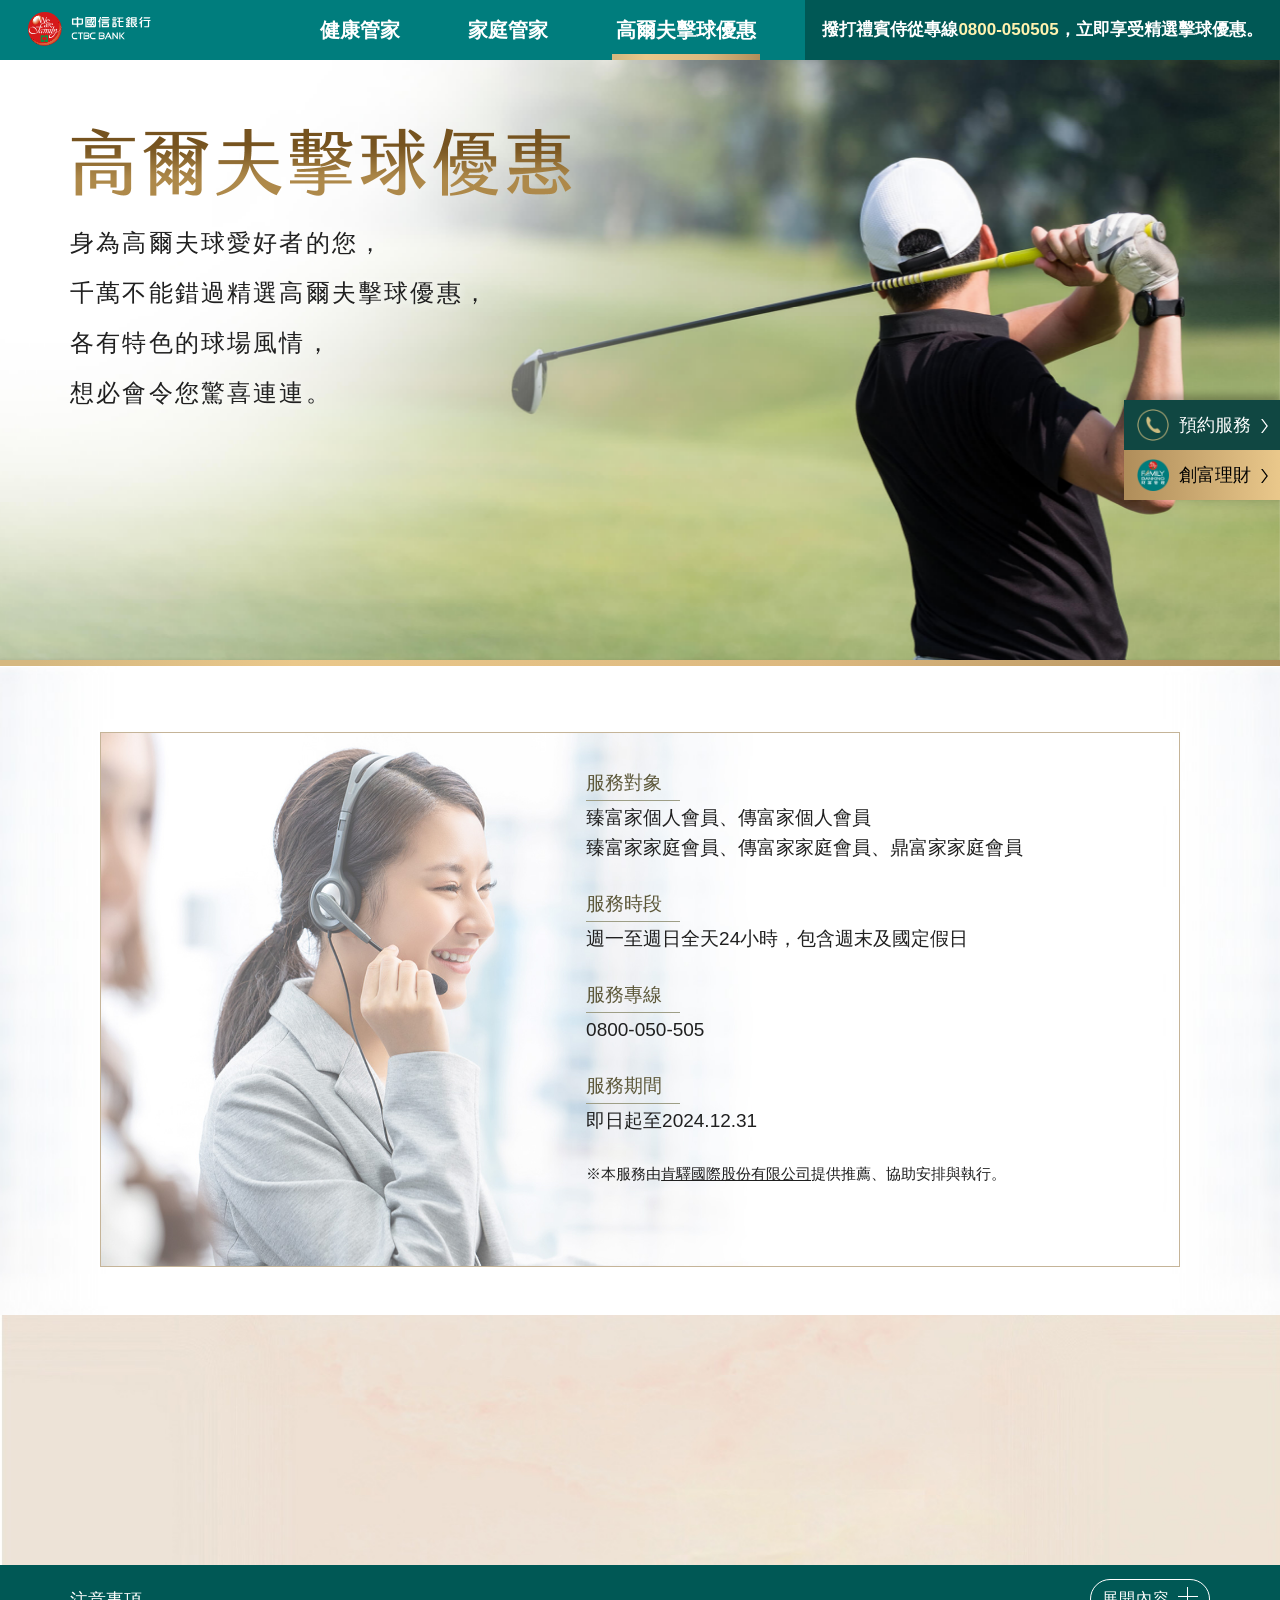
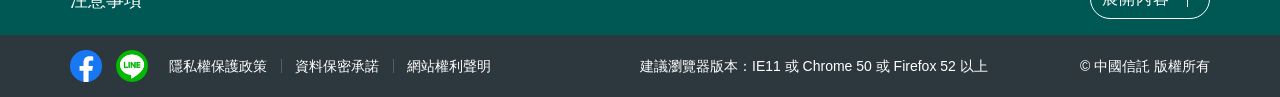
<file: web_20240119/golfservice.html>
<!DOCTYPE html>
<html lang="zh-TW">

<head>
    <meta charset="utf-8">
    <meta name="viewport" content="width=device-width, initial-scale=1.0">
    <meta http-equiv="X-UA-Compatible" content="IE=edge">
    <meta name="format-detection" content="telephone=no">
    <title>中國信託高爾夫擊球優惠-立即享受精選擊球優惠</title>
    <meta name="keywords" content="中國信託商業銀行" />
    <meta name="description" content="中國信託商業銀行" />
    <meta property="og:url" content="" />
    <meta property="og:image" content="assets/images/golf-meta.jpg" />
    <meta property="og:title" content="中國信託銀行高爾夫擊球優惠" />
    <meta property="og:description" content="邀您享受精選擊球優惠，身為高爾夫球愛好者的您，千萬不能錯過。" />
    <link rel="shortcut icon" href="https://www.ctbcbank.com/app/ctbc/ib/inc/img/favicon.ico">
    <link rel="stylesheet" href="assets/css/style.css?v001">
    <link rel="stylesheet" href="assets/css/style220913.css?v001">
</head>

<body>
    <div id="container">
        <header id="header" class="site-header">
            <div class="bg"></div>
            <div class="container">
                <a class="logo" href="https://www.ctbcbank.com/twrbo/zh_tw/index.html" target="_blank">中國信託商業銀行</a>
                <div class="menu-toggle">
                    <div class="c-hamburger"><span></span></div>
                </div>
                <div id="site-menu" class="site-menu">
                    <div class="menu-panel">
                        <nav class="main-menu">
                            <li><a href="Healthbutlerservice.html">健康管家</a></li>
                            <li><a href="familymbshipservice.html" >家庭管家</a></li>
                            <li><a href="golfservice.html" class="active">高爾夫擊球優惠</a></li>
                        </nav>
                        <div class="header-text">
                            <div class="header-text__inner">撥打禮賓侍從專線<a class="highlight" href="tel:0800050505">0800-050505</a><span class="m-hide">，</span><span>立即享受精選擊球優惠</span><span class="m-hide">。</span></div>
                        </div>
                    </div>
                </div>
            </div>
        </header>
        <div id="content" class="site-content header--sticky">
            <div class="section kv">
                <div class="bg bg--golf"></div>
                <div class="container">
                    <div class="kv__box">
                        <h1 class="kv__main-text"><img src="assets/images/golf-kv-title.png" alt="家庭管家"></h1>
                        <p class="kv__sub-text">身為高爾夫球愛好者的您，<br />
                            千萬不能錯過精選高爾夫擊球優惠，<br />
                            各有特色的球場風情，<br>
                            想必會令您驚喜連連。<br />
                           </p>
                    </div>
                </div>
                <div class="kv__line"></div>
            </div>
            <div id="family">
                <div class="section service no-tabs">
                    <div class="container">
                        <div class="service-box in-view">
                            <div class="service-box__content">
                                <div class="item">
                                    <div class="item__header">服務對象</div>
                                    <div class="item__content">臻富家個人會員、傳富家個人會員<br>臻富家家庭會員、傳富家家庭會員、鼎富家家庭會員

                                    </div>
                                </div>
                                <div class="item">
                                    <div class="item__header">服務時段</div>
                                    <div class="item__content">週一至週日全天24小時，包含週末及國定假日</div>
                                </div>
                                <div class="item">
                                    <div class="item__header">服務專線</div>
                                    <div class="item__content">0800-050-505</div>
                                </div>
                                <div class="item">
                                    <div class="item__header">服務期間</div>
                                    <div class="item__content">即日起至2024.12.31</div>
                                </div>
                                <p class="note">※本服務由<u>肯驛國際股份有限公司</u>提供推薦、協助安排與執行。</p>
                            </div>
                        </div>
                    </div>
                </div>
                <div class="section feature">
                    <div class="container">
                        <div id="feature-menu-1" class="feature-menu in-view">
                            <!-- Swiper -->
                            <div class="swiper-container feature-swiper feature-swiper-3">
                                <div class="swiper-wrapper" style="width: 850px;">
                                    <div class="swiper-slide">
                                        <div id="feature-trigger-1" class="feature-item">
                                            <div class="feature-item__shadow"></div>
                                            <div class="feature-item__inner">
                                                <div class="feature-item__image"><img src="assets/images/golf-icon-1.svg" alt=""></div>
                                                <div class="feature-item__main-text">北部<span class="text-block">地區</span></div>
                                                <a class="btn"><span>了解詳情</span><span>收合內容</span><i class="icon icon-collapse"></i></a>
                                            </div>
                                        </div>
                                    </div>
                                    <div class="swiper-slide">
                                        <div id="feature-trigger-2" class="feature-item">
                                            <div class="feature-item__shadow"></div>
                                            <div class="feature-item__inner">
                                                <div class="feature-item__image"><img src="assets/images/golf-icon-2.svg" alt=""></div>
                                                <div class="feature-item__main-text">中部<span class="text-block">地區</span></div>
                                                <a class="btn"><span>了解詳情</span><span>收合內容</span><i class="icon icon-collapse"></i></a>
                                            </div>
                                        </div>
                                    </div>

                                    <div class="swiper-slide">
                                        <div id="feature-trigger-3" class="feature-item">
                                            <div class="feature-item__shadow"></div>
                                            <div class="feature-item__inner">
                                                <div class="feature-item__image"><img src="assets/images/golf-icon-3.svg" alt=""></div>
                                                <div class="feature-item__main-text">南部<span class="text-block">地區</span></div>
                                                <a class="btn"><span>了解詳情</span><span>收合內容</span><i class="icon icon-collapse"></i></a>
                                            </div>
                                        </div>
                                    </div>

                                    <div class="swiper-slide">
                                        <div id="feature-trigger-4" class="feature-item">
                                            <div class="feature-item__shadow"></div>
                                            <div class="feature-item__inner">
                                                <div class="feature-item__image"><img src="assets/images/golf-icon-4.svg" alt=""></div>
                                                <div class="feature-item__main-text">東部<span class="text-block">地區</span></div>
                                                <a class="btn"><span>了解詳情</span><span>收合內容</span><i class="icon icon-collapse"></i></a>
                                            </div>
                                        </div>
                                    </div>

                                </div>
                                <!-- Add Pagination -->
                                <div class="swiper-pagination"></div>
                            </div>
                        </div>
                        <div class="feature-group">
                            <div id="feature1" class="feature-section">
                                <div class="feature-section__top">
                                    <h3 class="main-text type2">精選高爾夫球場-<span class="text-block">北部地區</span></h3>
                                    <p>精選全國各地各具特色高爾夫球場，讓您不受區域限制，<br>盡情享受擊球樂趣及優惠。</p>
                                </div>
                                <div class="feature-section__main">
                                    <div class="feature-block feature-block-1">
                                        <div class="feature-block__inner">
                                            <div class="feature-block__image">
                                                <img data-original="assets/images/golf-feature1-1.jpg" alt="">
                                            </div>
                                            <div class="feature-block__content">
                                                <h4 class="main-text">濱海高爾夫球場</h4>
                                                <ul class="dot-list">
                                                    <li>電話：02-26380679</li>
                                                    <li>地址：新北市石門區尖子鹿路10號</li>
                                                </ul>
                                            </div>
                                        </div>
                                    </div>
                                   
                                    <div class="feature-block feature-block-2 feature-block-bottom">
                                    <div class="feature-block__inner">
                                        <div class="feature-block__image">
                                            <img data-original="assets/images/golf-feature1-3.jpg" alt="">
                                        </div>
                                        <div class="feature-block__content">
                                            <h4 class="main-text">揚昇高爾夫球場</h4>
                                            <ul class="dot-list">
                                                <li>電話：03-4780099</li>
                                                <li>地址：桃園市楊梅區楊昇路256號</li>
                                            </ul>
                                        </div>
                                    </div>
                                    </div>
                                </div>
                                <div class="feature-block feature-block-1">
                                    <div class="feature-block__inner">
                                        <div class="feature-block__image">
                                            <img data-original="assets/images/golf-feature1-4.jpg" alt="">
                                        </div>
                                        <div class="feature-block__content">
                                            <h4 class="main-text">桃園高爾夫球場</h4>
                                            <ul class="dot-list">
                                                <li>電話：03-4803388</li>
                                                <li>地址：桃園市龍潭區悅華路100號</li>
                                            </ul>
                                        </div>
                                    </div>
                                </div>
							    <div class="feature-block feature-block-2 feature-block-bottom">
                                    <div class="feature-block__inner">
                                        <div class="feature-block__image">
                                            <img data-original="assets/images/golf-feature1-5.jpg" alt="">
                                        </div>
                                        <div class="feature-block__content">
                                            <h4 class="main-text">老爺關西高爾夫球場</h4>
                                            <ul class="dot-list">
                                                <li>電話：03-5476331</li>
                                                <li>地址：新竹縣關西鎮赤柯山1號</li>
                                            </ul>
                                        </div>
                                    </div>
                                </div>
                                

                                    <div class="feature-block  ">
                                        <div class="feature-block__inner">
                                            <p style="text-align: right">(單位：新臺幣元)</p>
                                            <body>
                                                <div class="table-container">
                                                    <table width="100%" border="0" class="table table--gold" >
                                              <thead>
                                                <tr style="text-align: right;">
                                                  <th class="hd" rowspan="2">地區</th>
                                                  <th class="hd">球場</th>
                                                  <th class="hd">平日定價<br>
                                             (每人新臺幣元)</th>
                                                  <th class="hd">平日擊球優惠價格<br>
                                             (每人新臺幣元)</th>
                                                 
                                                </tr>
                                              </thead>
                                              <tbody>
                                                <tr>
                                                  <td>大臺北</td>
                                                  <td>濱海高爾夫球場</td>
                                                  <td>$2,800</td>
                                                  <td>$2,700</td>
                                               
                                                </tr>
                                              
                                                <tr class="even">
                                                  <td>桃園</td>
                                                  <td>揚昇高爾夫球場</td>
                                                  <td>$7,400</td>
                                                  <td>$3,900</td>
                                                 
                                                </tr>
                                                <tr class="">
                                                  <td>桃園</td>
                                                  <td>桃園高爾夫球場</td>
                                                  <td>$4,800</td>
                                                  <td>$3,250</td>
                                                 
                                                </tr>
                                                <tr class="even">
                                                  <td>新竹</td>
                                                  <td>老爺關西高爾夫球場</td>
                                                  <td>$3,830</td>
                                                  <td>$3,190</td>
                                                 
                                                </tr>
                                               
                                              </tbody>
                                            </table>
                                            
                                            <div style="" class="">
                                                <p class="" style="margin-top: 30px;line-height: 30px;">
                                                    服務流程：<br>
                                                    步驟1、使用優惠前，請事先致電各球場預約擊球日期及開球時間(詳見【注意事項＿使用說明】第2點)。<br>
                                                    步驟2、擊球日4個工作天前致電「中國信託銀行禮賓侍從專線 0800-050-505」，告知預約使用本高爾夫擊球優惠。
                                                </p>
                                            </div>
                                        </div>
                                    </div>



                                </div>
                                <div class="feature-section__footer">
                                    <a class="btn feature-close"><span class="lg-view">收合</span><span class="sm-view">關閉</span>內容<i class="icon icon-collapse"></i></a>
                                </div>
                                <div class="feature-section__close">
                                    <a class="feature-close"><i class="icon icon-close"></i>關閉</a>
                                </div>
                            </div>
                            <div id="feature2" class="feature-section">
                                <div class="feature-section__top">
                                    <h3 class="main-text type2">精選高爾夫球場-<span class="text-block">中部地區</span></h3>
                                    <p>精選全國各地各具特色高爾夫球場，讓您不受區域限制，<br>盡情享受擊球樂趣及優惠。</p>
                                </div>
                                <div class="feature-section__main">
                                    <div class="feature-block feature-block-1">
                                        <div class="feature-block__inner">
                                            <div class="feature-block__image">
                                                <img data-original="assets/images/golf-feature2-1.jpg" alt="">
                                            </div>
                                            <div class="feature-block__content">
                                                <h4 class="main-text">全國花園高爾夫球場</h4>
                                                <ul class="dot-list">
                                                    <li>電話：03-7741166</li>
                                                    <li>地址：苗栗縣苑裡鎮石鎮里1鄰1之1號</li>
                                                </ul>
                                            </div>
                                        </div>
                                    </div>
                                    <div class="feature-block feature-block-2 feature-block-bottom">
                                        <div class="feature-block__inner">
                                            <div class="feature-block__image">
                                                <img data-original="assets/images/golf-feature2-2.jpg" alt="">
                                            </div>
                                            <div class="feature-block__content">
                                                <h4 class="main-text">臺中高爾夫球場</h4>
                                                <ul class="dot-list">
                                                    <li>電話：04-25665130</li>
                                                    <li>地址：臺中市大雅區通山路46號</li>
                                                </ul>
                                            </div>
                                        </div>
                                    </div>
                                    <div class="feature-block feature-block-1">
                                        <div class="feature-block__inner">
                                            <div class="feature-block__image">
                                                <img data-original="assets/images/golf-feature2-3.jpg" alt="">
                                            </div>
                                            <div class="feature-block__content">
                                                <h4 class="main-text">南峰高爾夫球場</h4>
                                                <ul class="dot-list">
                                                    <li>電話：04-92254868</li>
                                                    <li>地址：南投縣南投市鳳山路336-1號</li>
                                                </ul>
                                            </div>
                                        </div>
                                    </div>


                                    <div class="feature-block  ">
                                        <div class="feature-block__inner">
                                            <p style="text-align: right">(單位：新臺幣元)</p>
                                            <table width="100%" border="0" class="table table--gold" >
                                                <thead>
                                                  <tr style="text-align: right;">
                                                    <th class="hd">地區</th>
                                                    <th class="hd">球場</th>
                                                    <th class="hd">平日定價<br>
                                               (每人新臺幣元)</th>
                                                    <th class="hd">平日擊球優惠價格<br>
                                               (每人新臺幣元)</th>
                                                  </tr>
                                                </thead>
                                                <tbody>
                                                  <tr>
                                                    <td>苗栗</td>
                                                    <td>全國花園高爾夫球場</td>
                                                    <td>$4,682</td>
                                                    <td>$3,400</td>
                                                  </tr>
                                                  <tr class="even">
                                                    <td>臺中</td>
                                                    <td>臺中高爾夫球場</td>
                                                    <td>$3,350</td>
                                                    <td>$2,800</td>
                                                  </tr>
                                                  <tr>
                                                    <td>南投</td>
                                                    <td>南峰高爾夫球場</td>
                                                    <td>$3,770</td>
                                                    <td>$3,130</td>
                                                  </tr>
                                                  
                                                </tbody>
                                              </table>
                                         
                                            <div style="" class="">
                                                <p class="" style="margin-top: 30px;line-height: 30px;">
                                                    服務流程：<br>
                                                    步驟1、使用優惠前，請事先致電各球場預約擊球日期及開球時間(詳見【注意事項＿使用說明】第2點)。<br>
                                                    步驟2、擊球日4個工作天前致電「中國信託銀行禮賓侍從專線 0800-050-505」，告知預約使用本高爾夫擊球優惠。
                                                </p>
                                            </div>
                                        </div>
                                    </div>






                                </div>
                                <div class="feature-section__footer">
                                    <a class="btn feature-close"><span class="lg-view">收合</span><span class="sm-view">關閉</span>內容<i class="icon icon-collapse"></i></a>
                                </div>
                                <div class="feature-section__close">
                                    <a class="feature-close"><i class="icon icon-close"></i>關閉</a>
                                </div>
                            </div>
                            <div id="feature3" class="feature-section">
                                <div class="feature-section__top">
                                    <h3 class="main-text type2">精選高爾夫球場-<span class="text-block">南部地區</span></h3>
                                    <p>精選全國各地各具特色高爾夫球場，讓您不受區域限制，<br>盡情享受擊球樂趣及優惠。</p>
                                </div>
                                <div class="feature-section__main">
                                    <div class="feature-block feature-block-1">
                                        <div class="feature-block__inner">
                                            <div class="feature-block__image">
                                                <img data-original="assets/images/golf-feature3-1.jpg" alt="">
                                            </div>
                                            <div class="feature-block__content">
                                                <h4 class="main-text">嘉南高爾夫球場</h4>
                                                <ul class="dot-list">
                                                    <li>電話：06-6900800</li>
                                                    <li>地址：臺南市官田區21號</li>
                                                </ul>
                                            </div>
                                        </div>
                                    </div>
                                    <div class="feature-block feature-block-2 feature-block-bottom">
                                        <div class="feature-block__inner">
                                            <div class="feature-block__image">
                                                <img data-original="assets/images/golf-feature3-2.jpg" alt="">
                                            </div>
                                            <div class="feature-block__content">
                                                <h4 class="main-text">信誼高爾夫球場</h4>
                                                <ul class="dot-list">
                                                    <li>電話：07-6565280</li>
                                                    <li>地址：高雄市大樹區信誼路1號</li>
                                                </ul>
                                            </div>
                                        </div>
                                    </div>
                                    <div class="feature-block feature-block-1">
                                        <div class="feature-block__inner">
                                            <div class="feature-block__image">
                                                <img data-original="assets/images/golf-feature3-3.jpg" alt="">
                                            </div>
                                            <div class="feature-block__content">
                                                <h4 class="main-text">大崗山高爾夫球場</h4>
                                                <ul class="dot-list">
                                                    <li>電話：07-6366411</li>
                                                    <li>地址：高雄市田寮區長山路1號</li>
                                                </ul>
                                            </div>
                                        </div>
                                    </div>


                                    <div class="feature-block  ">
                                        <div class="feature-block__inner">
                                            <p style="text-align: right">(單位：新臺幣元)</p>
                                            <table width="100%" border="0" class="table table--gold" >
                                                <thead>
                                                  <tr style="text-align: right;">
                                                    <th class="hd">地區</th>
                                                    <th class="hd">球場</th>
                                                    <th class="hd">平日定價<br>
                                               (每人新臺幣元)</th>
                                                    <th class="hd">平日擊球優惠價格<br>
                                               (每人新臺幣元)</th>
                                                  </tr>
                                                </thead>
                                                <tbody>
                                              
                                                  <tr>
                                                    <td>臺南</td>
                                                    <td>嘉南高爾夫球場</td>
                                                    <td>$3,730</td>
                                                    <td>$3,000</td>
                                                  </tr>
                                                  <tr class="even">
                                                    <td>高雄</td>
                                                    <td>信誼高爾夫球場</td>
                                                    <td>$3,860</td>
                                                    <td>$3,290</td>
                                                  </tr>
                                                  <tr>
                                                    <td>高雄</td>
                                                    <td>大崗山高爾夫球場</td>
                                                    <td>$3,640</td>
                                                    <td>$3,000</td>
                                                  </tr>
                                                 
                                                </tbody>
                                              </table>
                                            
                                            <div style="" class="">
                                                <p class="" style="margin-top: 30px;line-height: 30px;">
                                                    服務流程：<br>
                                                    步驟1、使用優惠前，請事先致電各球場預約擊球日期及開球時間(詳見【注意事項＿使用說明】第2點)。<br>
                                                    步驟2、擊球日4個工作天前致電「中國信託銀行禮賓侍從專線 0800-050-505」，告知預約使用本高爾夫擊球優惠。
                                                </p>
                                            </div>
                                        </div>
                                    </div>




                                </div>
                                <div class="feature-section__footer">
                                    <a class="btn feature-close"><span class="lg-view">收合</span><span class="sm-view">關閉</span>內容<i class="icon icon-collapse"></i></a>
                                </div>
                                <div class="feature-section__close">
                                    <a class="feature-close"><i class="icon icon-close"></i>關閉</a>
                                </div>
                            </div>
                            <div id="feature4" class="feature-section">
                                <div class="feature-section__top">
                                    <h3 class="main-text type2">精選高爾夫球場-<span class="text-block">東部地區</span></h3>
                                    <p>精選全國各地各具特色高爾夫球場，讓您不受區域限制，<br>盡情享受擊球樂趣及優惠。</p>
                                </div>
                                <div class="feature-section__main">
                                    <div class="feature-block feature-block-1">
                                        <div class="feature-block__inner">
                                            <div class="feature-block__image">
                                                <img data-original="assets/images/golf-feature4-1.jpg" alt="">
                                            </div>
                                            <div class="feature-block__content">
                                                <h4 class="main-text">花蓮高爾夫球場</h4>
                                                <ul class="dot-list">
                                                    <li>電話：03-8227528</li>
                                                    <li>地址：花蓮市化道路120號</li>
                                                </ul>
                                            </div>
                                        </div>
                                    </div>

                                    <div class="feature-block  ">
                                        <div class="feature-block__inner">
                                            <p style="text-align: right">(單位：新臺幣元)</p>
                                            <table width="100%" border="0" class="table table--gold" >
                                                <thead>
                                                  <tr style="text-align: right;">
                                                    <th class="hd">地區</th>
                                                    <th class="hd">球場</th>
                                                    <th class="hd">平日定價<br>
                                               (每人新臺幣元)</th>
                                                    <th class="hd">平日擊球優惠價格<br>
                                               (每人新臺幣元)</th>
                                                  </tr>
                                                </thead>
                                                <tbody>
                                             
                                                  <tr>
                                                    <td>花蓮</td>
                                                    <td>花蓮高爾夫球場</td>
                                                    <td>$3,400</td>
                                                    <td>$2,600</td>
                                                  </tr>
                                                </tbody>
                                              </table>
                                            
                                            <div style="" class="">
                                                <p class="" style="margin-top: 30px;line-height: 30px;">
                                                    服務流程：<br>
                                                    步驟1、使用優惠前，請事先致電各球場預約擊球日期及開球時間(詳見【注意事項＿使用說明】第2點)。<br>
                                                    步驟2、擊球日4個工作天前致電「中國信託銀行禮賓侍從專線 0800-050-505」，告知預約使用本高爾夫擊球優惠。
                                                </p>
                                            </div>
                                        </div>
                                    </div>




                                </div>
                                <div class="feature-section__footer">
                                    <a class="btn feature-close"><span class="lg-view">收合</span><span class="sm-view">關閉</span>內容<i class="icon icon-collapse"></i></a>
                                </div>
                                <div class="feature-section__close">
                                    <a class="feature-close"><i class="icon icon-close"></i>關閉</a>
                                </div>
                            </div>
                        </div>
                    </div>
                </div>
            </div>

            <div class="section notice">
                <div class="collapse">
                    <div class="collapse-header collapse-trigger">
                        <div class="container">注意事項 <a class="btn">展開內容<i class="icon icon-collapse"></i></a></div>
                    </div>
                    <div class="collapse-content">
                        <div class="container">

                            <h2 class="mb-2">【使用說明】</h2>
                            <ul class="" style="list-style: auto;line-height: 28px;list-style-type: decimal;margin-left: 20px;margin-bottom: 30px">
                                <li>每月1日09：00起開放未來1個月內預訂使用，使用優惠前，請事先致電各球場完成擊球日期及開球時間預約，不接受客戶未經預約直接到各球場現場使用本優惠。（舉例說明：如3月1日起得預約4月30日前之日期、4月1日起得預約5月31日前之日期，依此類推）。</li>
                                <li>使用優惠前，請事先致電各球場完成擊球日期及開球時間預約，不接受客戶未經預約直接到各球場現場使用本優惠，各球場聯絡電話與地址：<br>
                                    • 濱海高爾夫球場：02-26380679，新北市石門區尖子鹿路10號<br>
                                    • 揚昇高爾夫球場：03-4780099，桃園市楊梅區楊昇路256號<br>
                                    • 桃園高爾夫球場：03-4803388，桃園市龍潭區悅華路100號<br>
                                    • 老爺關西高爾夫球場：03-5476331，新竹縣關西鎮赤柯山1號<br>
                                    • 全國花園高爾夫球場：03-7741166，苗栗縣苑裡鎮石鎮里1鄰1之1號<br>
                                    • 臺中高爾夫球場：04-25665130，臺中市大雅區通山路46號<br>
                                    • 南峰高爾夫球場：04-92254868，南投縣南投市鳳山路336-1號<br>
                                    • 嘉南高爾夫球場：06-6900800，臺南市官田區21號<br>
                                    • 信誼高爾夫球場：07-6565280，高雄市大樹區信誼路1號<br>
                                    • 大崗山高爾夫球場：07-6366411，高雄市田寮區長山路1號<br>
                                    • 花蓮高爾夫球場：03-8227528，花蓮市化道路120號<br>



                                    <!--<ul class="square-list mb-2" >-->
                                        <!--<li>美麗華球場：02-77179588，新北市林口區大水湳路99號</li>-->
                                        <!--<li>揚昇球場：03-4780099，桃園市楊梅區楊昇路256號</li>-->
                                        <!--<li>桃園球場：03-4803388，桃園市龍潭區悅華路100號</li>-->
                                        <!--<li>關西老爺球場：03-5476331，新竹縣關西鎮赤柯山1號</li>-->
                                        <!--<li>全國球場：03-7741166，苗栗縣苑裡鎮石鎮里1鄰1之1號</li>-->
                                        <!--<li>臺中球場：04-25665130，臺中市大雅區通山路46號</li>-->
                                        <!--<li>嘉南球場：06-6900800，臺南市官田區21號</li>-->
                                        <!--<li>信誼球場：07-6565280，高雄市大樹區信誼路1號</li>-->
                                    <!--</ul>-->

                                </li>
                                <li>完成球場預約後，最晚須於擊球日4個工作天前致電「中國信託銀行禮賓侍從專線 0800-050-505」提出優惠兌換需求，肯驛國際股份有限公司將於T+3個工作日內協助客戶優惠兌換，兌換時客戶需以中國信託信用卡支付擊球費用。</li>
                                <li>完成優惠兌換後，肯驛國際股份有限公司將發送一封確認簡訊給予客戶，內容包含：預約編號、預約球場、擊球日期與時間，如未收到簡訊預約編號視同兌換失敗，需再通知肯驛國際股份有限公司中國信託銀行財管客戶服務專線04-22061983（或本行禮賓侍從服務專線0800-050505）。</li>
                                <li>兌換後即視同瞭解、承認並同意遵守本優惠之活動規範與注意事項，參與之高爾夫球俱樂部保留拒絕接受預約之權利。</li>
                                <li>請於預訂日期依時抵達各球場，並出示預約編號、有照片之身分證件(身分證、駕照或健保卡任一)供服務人員確認後方可擊球，逾時則無法使用，且將視同已使用本優惠，不得要求退款。</li>
                                <li>本優惠價格將採4人一組方式計算，提供包含果嶺費、桿弟費、球車費、保險費之1人擊球優惠價，如因擊球人數不足4人所產生之差額，需於現場依照實際人數支付。</li>




                            </ul>
                            <h2 class="mb-2">【取消變更】</h2>
                            <ul class="" style="list-style: auto;list-style-type: decimal;line-height: 28px;margin-left: 20px;margin-bottom: 30px">

                                <li>欲取消或變更球場預訂行程，須於預訂擊球日期的前二個工作天16:00前(不含擊球當日及例假日)通知各球場與肯驛國際股份有限公司中國信託銀行財管客戶服務專線04-22061983辦理，球場有權提供不取消服務。</li>

                                <li>如未依規定於前二個工作天16:00前取消或變更，已收取之費用將不退還，且將視同已使用本優惠乙次。</li>

                                <li>惟若預訂擊球日期異動，其更改後之預訂日期仍須符合三個工作天前(不含擊球當日及例假日)來電兌換優惠之規定。</li>

                            </ul>
                            <h2 class="mb-2">【其他注意事項】</h2>
                            <ul class="" style="list-style: auto;list-style-type: decimal;line-height: 28px;margin-left: 20px;margin-bottom: 30px">

                                <li>本優惠不得與球場提供之其他優惠合併使用（包含球隊預約、擊球券及會員證等），且不適用於參加任何高爾夫比賽、交流比賽或其它推廣活動，其他未盡事項依球場規定為準。</li>

                                <li>本優惠不得轉讓或販售、預約後未實際使用亦未致電取消預約達三次，本優惠配合之高爾夫球場及肯驛國際股份有限公司有拒絕接受預約之權利。</li>

                                <li>本優惠僅適用於高爾夫活動，使用俱樂部的其他休閒設施時不享受優惠。本優惠並未將高爾夫俱樂部的會員資格授予參與者。</li>

                                <li>本優惠不適用於農曆春節期間及特殊節日，包括勞動節、補班日或其他各種國定連續假日等節日，詳細定義依各活動公告為主。</li>

                                <li>本優惠服務係由肯驛國際股份有限公司提供；如對本優惠及服務，或所有服務事項有任何爭議，由肯驛國際股份有限公司及提供優惠之供應商負責處理。</li>

                                <li>本服務之提供不涉及勸誘或推薦，最終選擇服務提供者之權利在於會員。本行將盡善良管理人之注意義務，但對於不可歸責於本行或服務名單提供者/服務安排者/實際服務提供者之故意或過失而造成會員之損失，本行不負損害賠償責任。</li>

                                <li>本行保有所有優惠與服務內容變更/終止之權利，變更/終止時，本行將於14日前在本行網銀或分行營業大廳公告，實際優惠內容以本行最新公告為準。</li>
                            </ul>【個人資料運用告知事項】本服務相關事宜之安排將由肯驛國際股份有限公司專員主動與您聯繫，使用此服務即視為同意本行使用您所提供之姓名、聯絡方式及高爾夫擊球相關預約資料，將限於本服務之目的範圍內以書面、電子及電話簡訊等形式處理、利用。</li>


                            </ul>
                        </div>
                    </div>
                </div>
            </div>
        </div>
        <footer class="site-footer">
            <div class="container">
                <div class="group">
                    <div class="footer-left">
                        <ul class="footer-share">
                            <li>
                                <a href="javascript:void(0);" onclick="window.open('http://www.facebook.com/sharer/sharer.php?u='+currentLocation);return false;"><img src="assets/images/footer-facebook.png"></a>
                            </li>
                            <li>
                                <a href="javascript:void(0);" onclick="window.open('http://line.naver.jp/R/msg/text/?中國信託銀行家庭管家%0D%0A邀您與家人共享專屬禮遇及貼心服務，打造全家尊榮生活。%0D%0A'+currentLocation);return false;"><img src="assets/images/footer-Line.png"></a>
                            </li>
                        </ul>
                        <ul class="footer-link">
                            <li>
                                <a href="https://www.ctbcbank.com/twrbo/zh_tw/index/ctbc_privacypolicy.html" target="_blank">隱私權保護政策</a>
                            </li>
                            <li>
                                <a href="https://www.ctbcbank.com/twrbo/zh_tw/index/ctbc_dataconfidentiality.html" target="_blank">資料保密承諾</a>
                            </li>
                            <li>
                                <a href="https://www.ctbcbank.com/twrbo/zh_tw/index/ctbc_websiteannounce.html" target="_blank">網站權利聲明</a>
                            </li>
                        </ul>
                    </div>
                    <div class="footer-right">
                        <a href="https://www.ctbcbank.com/twrbo/zh_tw/index/ctbc_security.html?targetTab=ctbc_security_tab5" target="_blank"><span>建議瀏覽器版本：IE11 或 Chrome 50 或 Firefox 52 以上</span></a>
                        <span class="copyright">&copy; 中國信託 版權所有</span>
                    </div>
                </div>
            </div>
        </footer>
        <a id="to-top" class="to-top" href="#top" rel="m_PageScroll2id">
            <img src="assets/images/icon_gotop.svg">
            <span>TOP</span>
        </a>
        <div class="sticky-menu-container">
            <ul class="sticky-menu">
                <li>
                    <div class="menu-item menu-item-1">
                        <img src="assets/images/sticky-icon1.png"><span>預約服務</span><i class="icon icon-arrow"></i>
                    </div>
                    <a class="popup-modal lg-view" href="#sticky-modal-1"></a>
                    <a class="sm-view" href="tel:0800050505"></a>
                </li>
                <li>
                    <div class="menu-item menu-item-2">
                        <img src="assets/images/sticky-icon2.png"><span>創富理財</span><i class="icon icon-arrow"></i>
                    </div>
                    <a class="popup-modal lg-view" href="#sticky-modal-2"></a>
                    <a class="sm-view" href="https://line.me/R/ti/p/yvruvPWbUo" target="_blank"></a>
                </li>
            </ul>
        </div>
    </div>
    <!-- 撥打專線 -->
    <div id="sticky-modal-1" class="mfp-hide white-popup-block">
        <div class="popup-content">
            <a href="tel:0800050505" target="_blank"><img src="assets/images/modal1.png" alt="打造健康尊榮生活 撥打禮賓侍從專線 0800-050-505"></a>
        </div>
        <a class="popup-modal-dismiss" href="#">關閉</a>
    </div>
    <!-- 創富理財 -->
    <div id="sticky-modal-2" class="mfp-hide white-popup-block">
        <div class="popup-content">
            <img src="assets/images/modal2.png" alt="創富理財">
        </div>
        <a class="popup-modal-dismiss" href="#">關閉</a>
    </div>
    <script src="assets/js/jquery.min.js"></script>
    <script src="assets/js/jquery.malihu.PageScroll2id.min.js"></script>
    <script src="assets/js/jquery.hashchange.min.js"></script>
    <script src="assets/js/swiper.min.js"></script>
    <script src="assets/js/jquery.magnific-popup.min.js"></script>
    <script src="assets/js/jquery.inview.min.js"></script>
    <script src="assets/js/jquery.lazyload.js"></script>
    <script src="assets/js/custom.js"></script>
    <script>
        var currentLocation = window.location.toString();
    </script>
</body>

</html>
</file>
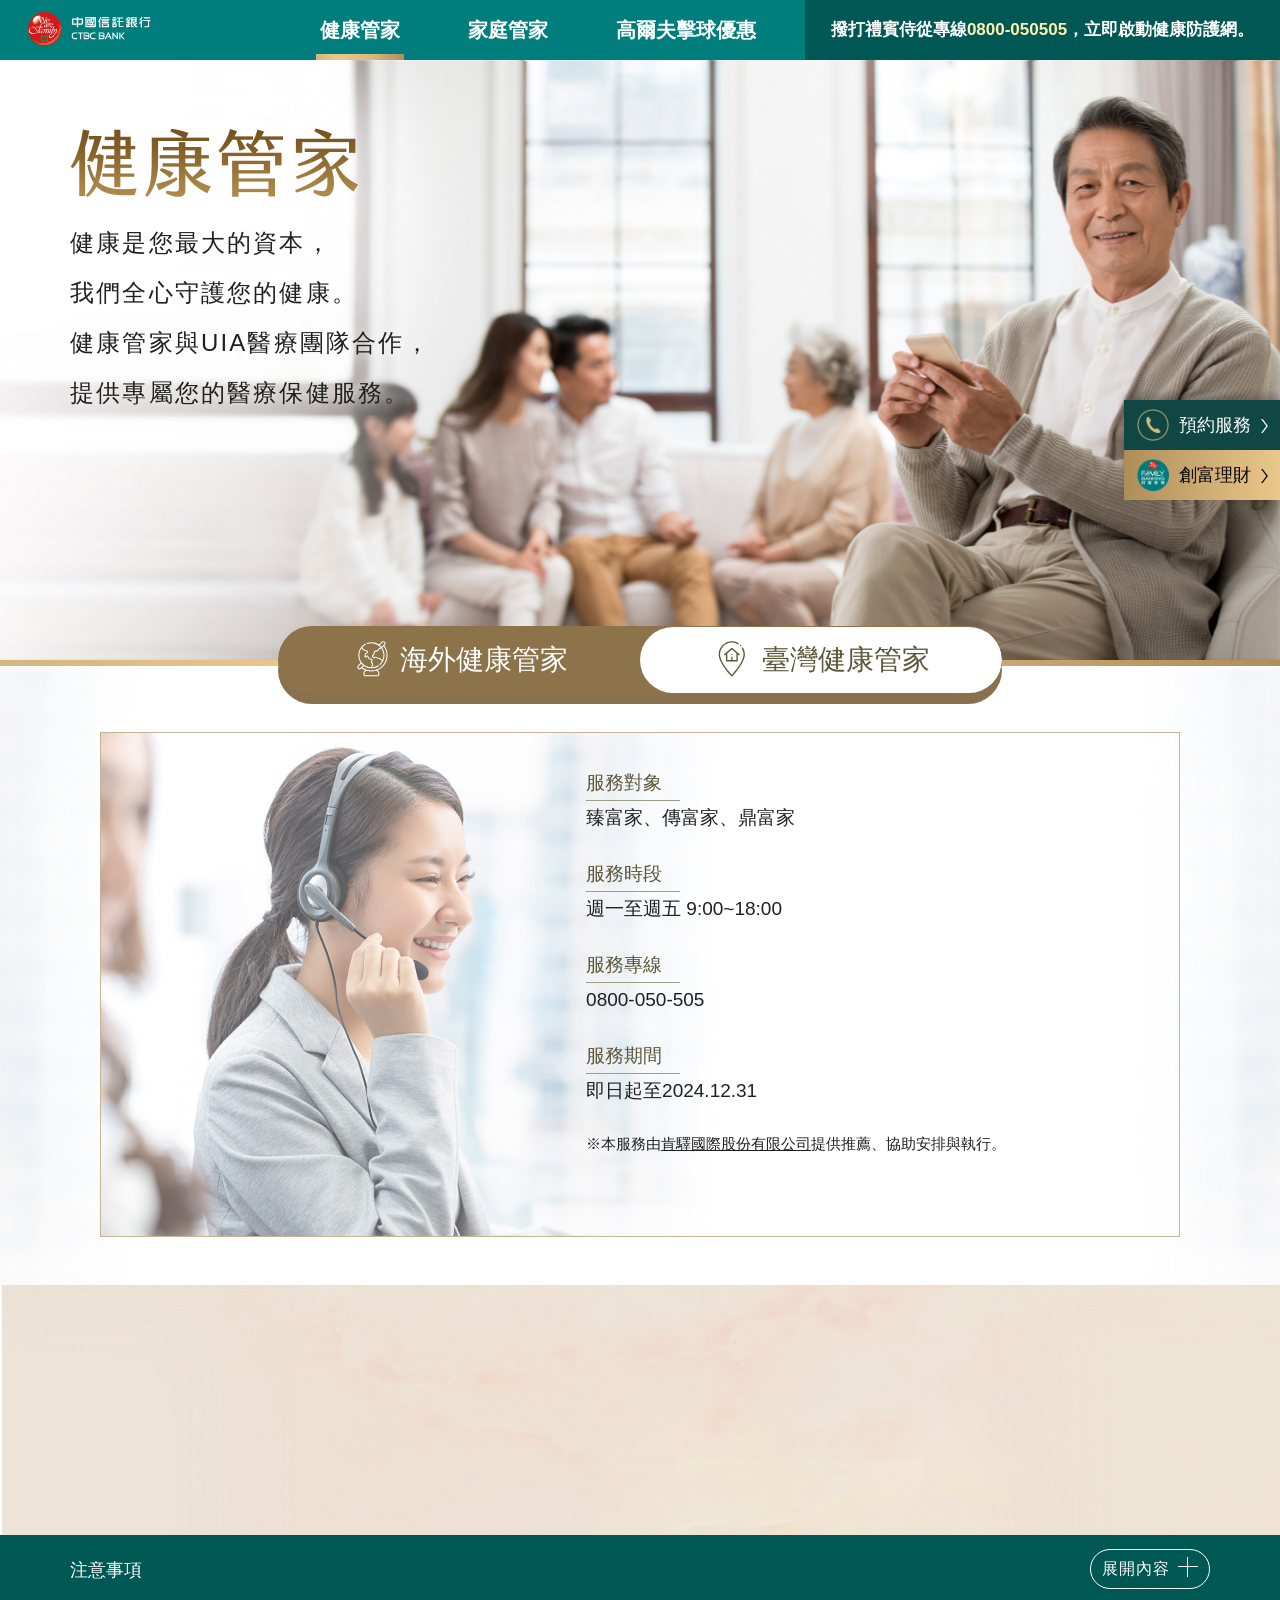
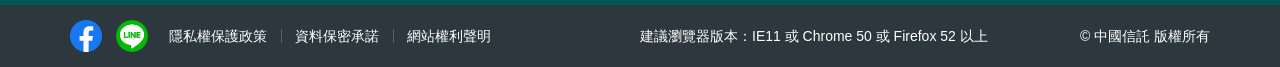
<file: web_20240119/Healthbutlerservice.html>
<!DOCTYPE html>
<html lang="zh-TW">

<head>
    <meta charset="utf-8">
    <meta name="viewport" content="width=device-width, initial-scale=1.0">
    <meta http-equiv="X-UA-Compatible" content="IE=edge">
    <meta name="format-detection" content="telephone=no">
    <title>中國信託健康管家-全心守護您的健康</title>
    <meta name="keywords" content="中國信託商業銀行" />
    <meta name="description" content="中國信託商業銀行" />
    <meta property="og:url" content="" />
    <meta property="og:image" content="assets/images/heath-meta.jpg" />
    <meta property="og:title" content="中國信託銀行健康管家" />
    <meta property="og:description" content="健康是您最大的資本，我們全心守護您的健康。" />
    <link rel="shortcut icon" href="https://www.ctbcbank.com/app/ctbc/ib/inc/img/favicon.ico">
    <link rel="stylesheet" href="assets/css/style.css">
</head>

<body>
    <div id="container">
        <header id="header" class="site-header">
            <div class="bg"></div>
            <div class="container">
                <a class="logo" href="https://www.ctbcbank.com/twrbo/zh_tw/index.html" target="_blank">中國信託商業銀行</a>
                <div class="menu-toggle">
                    <div class="c-hamburger"><span></span></div>
                </div>
                <div id="site-menu" class="site-menu">
                    <div class="menu-panel">
                        <nav class="main-menu">
                            <li><a href="Healthbutlerservice.html" class="active">健康管家</a></li>
                            <li><a href="familymbshipservice.html">家庭管家</a></li>
                            <li><a href="golfservice.html" >高爾夫擊球優惠</a></li>
                        </nav>
                        <div class="header-text">
                            <div class="header-text__inner">撥打禮賓侍從專線<a class="highlight" href="tel:0800050505">0800-050505</a><span class="m-hide">，</span><span>立即啟動健康防護網</span><span class="m-hide">。</span></div>
                        </div>
                    </div>
                </div>
            </div>
        </header>
        <div id="content" class="site-content header--sticky">
            <div class="section kv">
                <div class="bg bg--health"></div>
                <div class="container plus-tabs">
                    <div class="kv__box">
                        <h1 class="kv__main-text"><img src="assets/images/heath-kv-title.png" alt="健康管家"></h1>
                        <p class="kv__sub-text">健康是您最大的資本，<br>我們全心守護您的健康。<br />
                            健康管家與UIA醫療團隊合作，<br />
                            提供專屬您的醫療保健服務。</p>
                    </div>
                </div>
                <div class="kv__line"></div>
            </div>
            <div class="tabs">
                <a id="globe-trigger" class="tab"><i class="icon icon-globe"></i>海外健康管家</a>
                <a id="taiwan-trigger" class="tab active"><i class="icon icon-map"></i>臺灣健康管家</a>
            </div>
            <div class="tabs-content">
                <!-- 臺灣健康管家 -->
                <div id="taiwan" class="tab-content is-view">
                    <div class="section service">
                        <div class="container">
                            <div class="service-box in-view">
                                <div class="service-box__content">
                                    <div class="item">
                                        <div class="item__header">服務對象</div>
                                        <div class="item__content">臻富家、傳富家、鼎富家</div>
                                    </div>
                                    <div class="item">
                                        <div class="item__header">服務時段</div>
                                        <div class="item__content">週一至週五 9:00~18:00</div>
                                    </div>
                                    <div class="item">
                                        <div class="item__header">服務專線</div>
                                        <div class="item__content">0800-050-505</div>
                                    </div>
                                    <div class="item">
                                        <div class="item__header">服務期間</div>
                                        <div class="item__content">即日起至2024.12.31</div>
                                    </div>
                                    <p class="note">※本服務由<u>肯驛國際股份有限公司</u>提供推薦、協助安排與執行。</p>
                                </div>
                            </div>
                        </div>
                    </div>
                    <div class="section feature">
                        <span id="feature" class="section-anchor"></span>
                        <div class="container">
                            <div id="feature-menu-1" class="feature-menu in-view">
                                <!-- Swiper -->
                                <div class="swiper-container feature-swiper feature-swiper-1">
                                    <div class="swiper-wrapper">
                                        <div class="swiper-slide">
                                            <div id="feature-trigger-1" class="feature-item">
                                                <div class="feature-item__shadow"></div>
                                                <div class="feature-item__inner">
                                                    <div class="feature-item__image"><img src="assets/images/health-icon-1.svg" alt=""></div>
                                                    <div class="feature-item__main-text">臺灣<span class="text-block">健康諮詢</span></div>
                                                    <a class="btn"><span>了解詳情</span><span>收合內容</span><i class="icon icon-collapse"></i></a>
                                                </div>
                                            </div>
                                        </div>
                                        <div class="swiper-slide">
                                            <div id="feature-trigger-2" class="feature-item">
                                                <div class="feature-item__shadow"></div>
                                                <div class="feature-item__inner">
                                                    <div class="feature-item__image"><img src="assets/images/health-icon-2.svg" alt=""></div>
                                                    <div class="feature-item__main-text">臺灣健康檢查禮遇<span class="text-block">推薦及安排</span></div>
                                                    <a class="btn"><span>了解詳情</span><span>收合內容</span><i class="icon icon-collapse"></i></a>
                                                </div>
                                            </div>
                                        </div>

                                        <div class="swiper-slide">
                                            <div id="feature-trigger-4" class="feature-item">
                                                <div class="feature-item__shadow"></div>
                                                <div class="feature-item__inner">
                                                    <div class="feature-item__image"><img src="assets/images/health-icon-4.svg" alt=""></div>
                                                    <div class="feature-item__main-text">臺灣居家清潔<span class="text-block">推薦與安排</span></div>
                                                    <a class="btn"><span>了解詳情</span><span>收合內容</span><i class="icon icon-collapse"></i></a>
                                                </div>
                                            </div>
                                        </div>

                                        <div class="swiper-slide">
                                            <div id="feature-trigger-3" class="feature-item">
                                                <div class="feature-item__shadow"></div>
                                                <div class="feature-item__inner">
                                                    <div class="feature-item__image"><img src="assets/images/family-icon-7.svg" alt=""></div>
                                                    <div class="feature-item__main-text">臺灣全齡友善<br>健康服務</div>
                                                    <a class="btn"><span>了解詳情</span><span>收合內容</span><i class="icon icon-collapse"></i></a>
                                                </div>
                                            </div>
                                        </div>

                                    </div>
                                    <!-- Add Pagination -->
                                    <div class="swiper-pagination"></div>
                                </div>
                            </div>
                            <div class="feature-group">
                                <div id="feature1" class="feature-section">
                                    <div class="feature-section__top">
                                        <h3 class="main-text">臺灣<span class="text-block">健康諮詢</span></h3>
                                        <p>工作繁忙，小病小痛沒空看診該怎麼辦？<br />健康管家提供您全方位的健康諮詢，讓您輕鬆掌握健康大小事！</p>
                                    </div>
                                    <div class="feature-section__main">
                                        <div class="feature-block feature-block-1">
                                            <div class="feature-block__inner">
                                                <div class="feature-block__image">
                                                    <img data-original="assets/images/health-feature-1.jpg" alt="">
                                                </div>
                                                <div class="feature-block__content">
                                                    <h4 class="main-text">服務項目</h4>
                                                    <ul class="dot-list">
                                                        <li>常見非處方藥用藥指導，如藥局販售的成藥</li>
                                                        <li>常見慢性病治療建議，如高血壓，糖尿病等</li>
                                                        <li>常見病狀醫療建議，如腹瀉、頭暈、失眠等</li>
                                                        <li>急性傷病分診諮詢，如肌肉拉傷、燒燙傷等</li>
                                                    </ul>
                                                </div>
                                            </div>
                                        </div>
                                        <div class="feature-block feature-block-2 feature-block-bottom">
                                            <div class="feature-block__inner">
                                                <div class="feature-block__image">
                                                    <img data-original="assets/images/health-feature-2.jpg" alt="">
                                                </div>
                                                <div class="feature-block__content">
                                                    <h4 class="main-text">服務特色</h4>
                                                    <ul class="dot-list">
                                                        <li>線上 1 對 1 諮詢</li>
                                                        <li>醫師平均執業20年以上</li>
                                                    </ul>
                                                </div>
                                            </div>
                                        </div>
                                        <div class="qa-section in-view">
                                            <h3 class="qa-section__header"><span class="text-q">Q</span><span class="text-a">A</span>常見問題</h3>
                                            <div class="qa-section__content">
                                                <div class="qa-item">
                                                    <div class="qa-item__header">Q：請問如果接受線上醫師諮詢後，還有需要去醫療院所看病嗎?</div>
                                                    <div class="qa-item__content">A：需要，臺灣健康諮詢主要是協助您在第一時間先做緊急判斷處置，或日常健康管理疑問解惑，並非強迫或限制您實施任何醫療行為，且不負擔任何病情診斷的責任，亦無法取代任何醫療看診行為。</div>
                                                </div>

                                            </div>
                                        </div>
                                    </div>
                                    <div class="feature-section__footer">
                                        <a class="btn feature-close"><span class="lg-view">收合</span><span class="sm-view">關閉</span>內容<i class="icon icon-collapse"></i></a>
                                    </div>
                                    <div class="feature-section__close">
                                        <a class="feature-close"><i class="icon icon-close"></i>關閉</a>
                                    </div>
                                </div>
                                <div id="feature2" class="feature-section">
                                    <div class="feature-section__top">
                                        <h3 class="main-text">臺灣健康檢查<span class="text-block">禮遇推薦及安排</span></h3>
                                        <p>健檢中心百百家，健檢方案百百種，該如何挑選？<br />健康管家帶您掌握健康檢查重點！</p>
                                    </div>
                                    <div class="feature-section__main">
                                        <div class="feature-block feature-block-1">
                                            <div class="feature-block__inner">
                                                <div class="feature-block__image">
                                                    <img data-original="assets/images/health-feature2-1.jpg" alt="">
                                                </div>
                                                <div class="feature-block__content">
                                                    <h4 class="main-text">服務項目</h4>
                                                    <ul class="dot-list">
                                                        <li>客製化健檢方案</li>
                                                        <li>線上 1 對 1 諮詢</li>
                                                        <li>貼心提醒與安排，如：優先預約、行前提醒等</li>
                                                    </ul>
                                                </div>
                                            </div>
                                        </div>
                                        <div class="feature-block feature-block-2">
                                            <div class="feature-block__inner">
                                                <div class="feature-block__image">
                                                    <img data-original="assets/images/health-feature2-2.jpg" alt="">
                                                </div>
                                                <div class="feature-block__content">
                                                    <h4 class="main-text">服務特色</h4>
                                                    <ul class="dot-list">
                                                        <li>健檢前，依您的健檢需求提供建議的健檢機構與項目</li>
                                                        <li>健檢後，提供衛生教育，包含病症資訊及健康管理建議</li>
                                                    </ul>
                                                </div>
                                            </div>
                                        </div>
                                        <div class="feature-block feature-block-3 feature-block-bottom">
                                            <div class="feature-block__inner">
                                                <div class="feature-block__content">
                                                    <h4 class="main-text text-center">肯驛國際股份有限公司特約健檢中心</h4>
                                                    <p class="text-center " style="margin-bottom: 20px">提供優惠健檢方案，欲了解更多可進線洽詢健康管家，索取各特約健檢中心優惠方案。</p>
                                                    <table width="100%" border="0" class="table">
                                                        <tr>
                                                            <th class="hd">地區</th>
                                                            <th class="hd">醫療機構</th>
                                                        </tr>
                                                        <tr>
                                                            <td rowspan="2">全省</td>
                                                            <td>國泰健康管理中心(敦南/內湖/新竹/臺南)</td>
                                                        </tr>
                                                        <tr>
                                                            <td>美兆診所(臺北/臺中/高雄)</td>
                                                        </tr>
                                                        <tr class="even">
                                                            <td rowspan="12">臺北</td>
                                                            <td>汐止國泰綜合醫院</td>
                                                        </tr>
                                                        <tr class="even">
                                                            <td>國泰綜合醫院(臺北總院)</td>
                                                        </tr>
                                                        <tr class="even">
                                                            <td>哈佛健診</td>
                                                        </tr>
                                                        <tr class="even">
                                                            <td>振興醫療財團法人振興醫院</td>
                                                        </tr>
                                                        <tr class="even">
                                                            <td>臺北市北投健康管理醫院</td>
                                                        </tr>
                                                        <tr class="even">
                                                            <td>臺北市立萬芳醫院</td>
                                                        </tr>
                                                        <tr class="even">
                                                            <td>永越健康管理中心</td>
                                                        </tr>
                                                        <tr class="even">
                                                            <td>臺北醫學大學附設醫院</td>
                                                        </tr>
                                                        <tr class="even">
                                                            <td>富盈診所</td>
                                                        </tr>
                                                        <tr class="even">
                                                            <td>永和耕莘醫院</td>
                                                        </tr>
                                                        <tr class="even">
                                                            <td>北投健康管理醫院</td>
                                                        </tr>
                                                        <tr class="even">
                                                            <td>亞東紀念醫院</td>
                                                        </tr>
                                                        <tr>
                                                            <td >桃園</td>
                                                            <td>桃園聯新醫院</td>
                                                        </tr>
                                                        <tr class="even">
                                                            <td>新竹</td>
                                                            <td>東元綜合醫院</td>
                                                        </tr>
                                                        <tr>
                                                            <td>苗栗</td>
                                                            <td>苗栗為恭醫院</td>
                                                        </tr>
                                                        <tr class="even">
                                                            <td rowspan="7">臺中</td>
                                                            <td>中山醫學大學附設醫院</td>
                                                        </tr>
                                                        <tr class="even">
                                                            <td>中國醫藥大學附設醫院健康醫學中心</td>
                                                        </tr>
                                                        <tr class="even">
                                                            <td>日健健診中心</td>
                                                        </tr>
                                                        <tr class="even">
                                                            <td>長春健診中心</td>
                                                        </tr>
                                                        <tr class="even">
                                                            <td>衛福部臺中醫院</td>
                                                        </tr>
                                                        <tr class="even">
                                                            <td>宏恩醫院</td>
                                                        </tr>
                                                        <tr class="even">
                                                            <td>臺安醫院雙十分院</td>
                                                        </tr>
                                                        <tr>
                                                            <td>彰化</td>
                                                            <td>彰化基督教醫院健檢暨健康管理科</td>
                                                        </tr>
                                                        <tr class="even">
                                                            <td>雲林</td>
                                                            <td>雲林基督教醫院</td>
                                                        </tr>
                                                        <tr>
                                                            <td >嘉義</td>
                                                            <td>戴德森嘉義基督教醫院</td>
                                                        </tr>
                                                      
                                                        <tr class="even">
                                                            <td rowspan="2">高雄</td>
                                                            <td>高雄市立聯合醫院</td>
                                                        </tr>
                                                        <tr class="even">
                                                            <td>高雄市立民生醫院</td>
                                                        </tr>
                                                        <tr>
                                                            <td rowspan="2">屏東</td>
                                                            <td>衛福部屏東醫院</td>
                                                        </tr>
                                                        <tr>
                                                            <td>屏東國仁醫院</td>
                                                        </tr>
                                                        <tr class="even">
                                                            <td>宜蘭</td>
                                                            <td>羅東博愛醫院健康管理中心</td>
                                                        </tr>
                                                        <tr>
                                                            <td>花蓮</td>
                                                            <td>臺灣基督教門諾會醫療財團法人門諾醫院</td>
                                                        </tr>
                                                        <tr class="even">
                                                            <td>臺東</td>
                                                            <td>馬偕紀念醫院臺東分院</td>
                                                        </tr>
                                                    </table>
                                                    
                                                   
                                                </div>
                                            </div>
                                        </div>
                                        <div class="qa-section in-view">
                                            <h3 class="qa-section__header"><span class="text-q">Q</span><span class="text-a">A</span>常見問題</h3>
                                            <div class="qa-section__content">
                                                <div class="qa-item">
                                                    <div class="qa-item__header">Q：透過健康管家推薦安排，是否可以保證預約?</div>
                                                    <div class="qa-item__content">A：否，是否可以預約成功得端視最終各健檢中心規定或狀況而定，但透過健康管家協助預約，有專人追蹤預約，成功機率較高。</div>
                                                </div>
                                                <div class="qa-item">
                                                    <div class="qa-item__header">Q：我有自己偏好的健檢中心，但不在上述特約名單中，是否可以請健康管家協助預約？</div>
                                                    <div class="qa-item__content">A：可以，如您有指定上述特約健檢中心以外的其他健檢中心，健康管家均可協助預約。</div>
                                                </div>
                                            </div>
                                        </div>
                                    </div>
                                    <div class="feature-section__footer">
                                        <a class="btn feature-close"><span class="lg-view">收合</span><span class="sm-view">關閉</span>內容<i class="icon icon-collapse"></i></a>
                                    </div>
                                    <div class="feature-section__close">
                                        <a class="feature-close"><i class="icon icon-close"></i>關閉</a>
                                    </div>
                                </div>
                                <div id="feature3" class="feature-section">
                                    <div class="feature-section__top">
                                        <h3 class="main-text">臺灣全齡友善健康服務</h3>
                                        <p>臺灣即將邁入「超高齡社會」，健康管家整合長者服務鏈<br />
                                            提供全齡友善醫療照護，服務貼心、家人放心！</p>
                                    </div>
                                    <div class="feature-section__main">
                                        <div class="feature-block feature-block-1">
                                            <div class="feature-block__inner">
                                                <div class="feature-block__image">
                                                    <img data-original="assets/images/health-feature3-1.jpg" alt="">
                                                </div>
                                                <div class="feature-block__content">
                                                    <h4 class="main-text">服務項目</h4>
                                                    <ul class="dot-list">
                                                        <li>VIP特約門診諮詢及預約服務</li>
                                                        <li>短期照護推薦及安排</li>
                                                    </ul>
                                                </div>
                                            </div>
                                        </div>
                                        <div class="feature-block feature-block-2 feature-block-bottom">
                                            <div class="feature-block__inner">
                                                <div class="feature-block__image">
                                                    <img data-original="assets/images/health-feature3-2.jpg" alt="">
                                                </div>
                                                <div class="feature-block__content">
                                                    <h4 class="main-text">服務特色</h4>
                                                    <ul class="dot-list">
                                                        <li>各大院所綠色通道諮詢</li>
                                                        <li>依照短期照護需求推薦合法的廠商</li>
                                                    </ul>
                                                </div>
                                            </div>
                                        </div>
                                        <div class="feature-block feature-block-3 feature-block-bottom">
                                            <div class="feature-block__inner">
                                                <div class="feature-block__content">
                                                    <h4 class="main-text text-center">肯驛國際股份有限公司特約短期照護廠商</h4>
                                                    <p class="text-center " style="margin-bottom: 20px">欲了解更多可進線洽詢健康管家。</p>
                                                    <table width="100%" border="0" class="table">
                                                        <tr>
                                                            <th class="hd" >地區</th>
                                                            <th class="hd">短期照護機構</th>
                                                            <th class="hd">禮遇內容</th>
                                                        </tr>
                                                        <tr >
                                                            <td rowspan="2">全臺</td>
                                                            <td>醫聯網</td>
                                                            <td style="max-width: 300px;">匯集全臺專業護理人員，提供就醫陪診、住院照護及居家照護之平台媒合推薦及安排服務。</td>
                                                        </tr>
                                                        
                                                    </table>
                                                    
                                                   
                                                </div>
                                            </div>
                                        </div>
                                        <div class="qa-section in-view">
                                            <h3 class="qa-section__header"><span class="text-q">Q</span><span class="text-a">A</span>常見問題</h3>
                                            <div class="qa-section__content">
                                                <div class="qa-item">
                                                    <div class="qa-item__header">Q：透過健康管家推薦安排，是否可以保證預約?                                                    </div>
                                                    <div class="qa-item__content">A：否，是否可以預約成功得端視最終各院所VIP特約門診規定或狀況而定，但透過健康管家協助預約，有專人追蹤預約，成功機率較高。</div>
                                                </div>
                                                
                                            </div>
                                        </div>
                                        
                                    </div>
                                    <div class="feature-section__footer">
                                        <a class="btn feature-close"><span class="lg-view">收合</span><span class="sm-view">關閉</span>內容<i class="icon icon-collapse"></i></a>
                                    </div>
                                    <div class="feature-section__close">
                                        <a class="feature-close"><i class="icon icon-close"></i>關閉</a>
                                    </div>
                                </div>
                                <div id="feature4" class="feature-section">
                                    <div class="feature-section__top">
                                        <h3 class="main-text">臺灣居家清潔<span class="text-block">推薦與安排</span></h3>
                                        <p>健康管家邀您一起防堵疾病！<br />優質的清潔夥伴，讓您忙碌生活也能愜意優雅！</p>
                                    </div>
                                    <div class="feature-section__main">
                                        <div class="feature-block feature-block-1">
                                            <div class="feature-block__inner">
                                                <div class="feature-block__image">
                                                    <img data-original="assets/images/health-feature4-1.jpg" alt="">
                                                </div>
                                                <div class="feature-block__content">
                                                    <h4 class="main-text">服務項目</h4>
                                                    <ul class="dot-list">
                                                        <li>居家清潔</li>
                                                        <li>裝潢清潔</li>
                                                        <li>專業除塵螨</li>
                                                        <li>辦公室清潔</li>
                                                    </ul>
                                                </div>
                                            </div>
                                        </div>
                                        <div class="feature-block feature-block-2 feature-block-bottom">
                                            <div class="feature-block__inner">
                                                <div class="feature-block__image">
                                                    <img data-original="assets/images/health-feature4-2.jpg" alt="">
                                                </div>
                                                <div class="feature-block__content">
                                                    <h4 class="main-text">服務特色</h4>
                                                    <ul class="dot-list">
                                                        <li>中國信託銀行貴賓優惠折扣</li>
                                                        <li>嚴選合法、優質的廠商</li>
                                                    </ul>
                                                </div>
                                            </div>
                                        </div>
                                        <div class="feature-block feature-block-3 feature-block-bottom">
                                            <div class="feature-block__inner">
                                                <div class="feature-block__content">
                                                    <h4 class="main-text text-center">肯驛國際股份有限公司特約居家清潔廠商</h4>
                                                    <p class="text-center " style="margin-bottom: 20px">提供優惠清潔方案，欲了解更多可進線洽詢健康管家，索取各特約清潔優惠方案。</p>

                                                    <table width="100%" border="0" class="table">
                                                        <tr>
                                                            <th class="hd">地區</th>
                                                            <th class="hd">居家清潔機構</th>
                                                            <th class="hd">禮遇內容</th>
                                                        </tr>
                                                        <tr>
                                                            <td rowspan="2">全臺</td>
                                                            <td>幫棒網</td>
                                                            <td>優惠價</td>
                                                        </tr>
                                                        <tr class="even">
                                                            <td>生活大管家</td>
                                                            <td>優惠價</td>
                                                        </tr>


                                                    </table>
                                                </div>
                                            </div>
                                        </div>
                                        <div class="qa-section in-view">
                                            <h3 class="qa-section__header"><span class="text-q">Q</span><span class="text-a">A</span>常見問題</h3>
                                            <div class="qa-section__content">
                                                <div class="qa-item">
                                                    <div class="qa-item__header">Q：每次服務打掃的時間大約需要多久?</div>
                                                    <div class="qa-item__content">A：每次居家清潔服務所需的時間，將依據清潔的坪數以及預期的乾淨程度做為評估。舉例：坪數 20 坪的一般居家清潔，約需要3~4小時。</div>
                                                </div>
                                            </div>
                                        </div>
                                    </div>
                                    <div class="feature-section__footer">
                                        <a class="btn feature-close"><span class="lg-view">收合</span><span class="sm-view">關閉</span>內容<i class="icon icon-collapse"></i></a>
                                    </div>
                                    <div class="feature-section__close">
                                        <a class="feature-close"><i class="icon icon-close"></i>關閉</a>
                                    </div>
                                </div>
                                <div id="feature5" class="feature-section">
                                    <div class="feature-section__top">
                                        <h3 class="main-text">臺灣看護照顧<span class="text-block">推薦與安排</span></h3>
                                        <p>好看護，怎麼找？<br />健康管家帶您找到好看護，幫您安心照護家人，無後顧之憂！</p>
                                    </div>
                                    <div class="feature-section__main">
                                        <div class="feature-block feature-block-1">
                                            <div class="feature-block__inner">
                                                <div class="feature-block__image">
                                                    <img data-original="assets/images/health-feature5-1.jpg" alt="">
                                                </div>
                                                <div class="feature-block__content">
                                                    <h4 class="main-text">服務項目</h4>
                                                    <ul class="dot-list">
                                                        <li>居家看護照顧</li>
                                                        <li>醫院看護照顧</li>
                                                        <li>臨時看護照顧</li>
                                                    </ul>
                                                </div>
                                            </div>
                                        </div>
                                        <div class="feature-block feature-block-2 feature-block-bottom">
                                            <div class="feature-block__inner">
                                                <div class="feature-block__image">
                                                    <img data-original="assets/images/health-feature5-2.jpg" alt="">
                                                </div>
                                                <div class="feature-block__content">
                                                    <h4 class="main-text">服務特色</h4>

                                                    <ul class="dot-list">
                                                        <li>嚴選優質且合法看護照顧廠商：<br />
                                                            <ol>
                                                                <li>經政府居家式長期照顧服務機構立案核可</li>
                                                                <li>醫療背景出身，具備足夠醫療資源</li>
                                                                <li>持有良民證的臺籍照護員，定期教育訓練</li>
                                                            </ol>
                                                        </li>
                                                    </ul>
                                                </div>
                                            </div>
                                        </div>
                                        <div class="qa-section in-view">
                                            <h3 class="qa-section__header"><span class="text-q">Q</span><span class="text-a">A</span>常見問題</h3>
                                            <div class="qa-section__content">
                                                <div class="qa-item">
                                                    <div class="qa-item__header">Q：透過健康管家申請的看護照顧廠商是否符合政府法令規範？</div>
                                                    <div class="qa-item__content">A：是，健康管家提供的看護照顧廠商均為經政府居家式長期照顧服務機構立案核可之廠商。</div>
                                                </div>
                                                <div class="qa-item">
                                                    <div class="qa-item__header">Q：看護照顧的服務對象與範圍包含哪些？不適用哪些情況？</div>
                                                    <div class="qa-item__content">A：服務對象以銀髮族為主，範圍包含：健康型長輩的一般生活照顧、慢性或急性的疾病照顧、失智症照顧、癌症照顧、安寧居家照顧等，但不包含：產後坐月子、專業家事清潔、幼兒陪伴照顧等服務。</div>
                                                </div>
                                            </div>
                                        </div>
                                    </div>
                                    <div class="feature-section__footer">
                                        <a class="btn feature-close"><span class="lg-view">收合</span><span class="sm-view">關閉</span>內容<i class="icon icon-collapse"></i></a>
                                    </div>
                                    <div class="feature-section__close">
                                        <a class="feature-close"><i class="icon icon-close"></i>關閉</a>
                                    </div>
                                </div>
                            </div>
                        </div>
                    </div>
                </div>
                <!-- 海外健康管家 -->
                <div id="globe" class="tab-content">
                    <div class="section service">
                        <div class="container">
                            <div class="service-box in-view">
                                <div class="service-box__content">
                                    <div class="item">
                                        <div class="item__header">服務對象</div>
                                        <div class="item__content">臻富家</div>
                                    </div>
                                    <div class="item">
                                        <div class="item__header">服務時段</div>
                                        <div class="item__content">週一至週日全天24小時，包含週末及國定假日</div>
                                    </div>
                                    <div class="item">
                                        <div class="item__header">服務專線</div>
                                        <div class="item__content">0800-050-505</div>
                                    </div>
                                    <div class="item">
                                        <div class="item__header">服務期間</div>
                                        <div class="item__content">即日起至2024.12.31</div>
                                    </div>
                                    <p class="note">※本服務由<u>肯驛國際股份有限公司</u>提供推薦、協助安排與執行。</p>
                                </div>
                            </div>
                        </div>
                    </div>
                    <div class="section feature">
                        <span id="feature2" class="section-anchor"></span>
                        <div class="container">
                            <div id="feature-menu-2" class="feature-menu in-view">
                                <!-- Swiper -->
                                <div class="swiper-container feature-swiper feature-swiper-2">
                                    <div class="swiper-wrapper" style="width: 650px;">
                                        <div class="swiper-slide">
                                            <div id="feature-trigger-6" class="feature-item">
                                                <div class="feature-item__shadow"></div>
                                                <div class="feature-item__inner">
                                                    <div class="feature-item__image"><img src="assets/images/health-icon-6.svg" alt=""></div>
                                                    <div class="feature-item__main-text">海外<span class="text-block">緊急醫療諮詢</span></div>
                                                    <a class="btn"><span>了解詳情</span><span>收合內容</span><i class="icon icon-collapse"></i></a>
                                                </div>
                                            </div>
                                        </div>

                                        <div class="swiper-slide">
                                            <div id="feature-trigger-8" class="feature-item">
                                                <div class="feature-item__shadow"></div>
                                                <div class="feature-item__inner">
                                                    <div class="feature-item__image"><img src="assets/images/health-icon-8.svg" alt=""></div>
                                                    <div class="feature-item__main-text">海外緊急急難救助<span class="text-block text-sm"></span> </div>
                                                    <a class="btn"><span>了解詳情</span><span>收合內容</span><i class="icon icon-collapse"></i></a>
                                                </div>
                                            </div>
                                        </div>
                                    </div>
                                    <!-- Add Pagination -->
                                    <div class="swiper-pagination"></div>
                                </div>
                            </div>
                            <div class="feature-group">
                                <div id="feature6" class="feature-section">
                                    <div class="feature-section__top">
                                        <h3 class="main-text">海外<span class="text-block">緊急醫療諮詢</span></h3>
                                        <p>海外身體不適怎麼辦？<br />健康管家提供您全年24小時不打烊的線上醫生諮詢！</p>
                                    </div>
                                    <div class="feature-section__main">
                                        <div class="feature-block feature-block-1">
                                            <div class="feature-block__inner">
                                                <div class="feature-block__image">
                                                    <img data-original="assets/images/health-feature6-1.jpg" alt="">
                                                </div>
                                                <div class="feature-block__content">
                                                    <h4 class="main-text">服務項目</h4>
                                                    <ul class="dot-list">
                                                        <li>24小時醫療協助諮詢</li>
                                                        <li>流行病疫苗注射諮詢</li>
                                                        <li>旅行前旅遊保健諮詢</li>
                                                    </ul>
                                                </div>
                                            </div>
                                        </div>
                                        <div class="feature-block feature-block-2 feature-block-bottom">
                                            <div class="feature-block__inner">
                                                <div class="feature-block__image">
                                                    <img data-original="assets/images/health-feature6-2.jpg" alt="">
                                                </div>
                                                <div class="feature-block__content">
                                                    <h4 class="main-text">服務特色</h4>
                                                    <ul class="dot-list">
                                                        <li>海外24小時on-call</li>
                                                        <li>醫師平均執業20年以上</li>
                                                        <li>全球超過5,000名醫生護士</li>
                                                        <li>多國語言協助</li>
                                                    </ul>
                                                </div>
                                            </div>
                                        </div>
                                        <div class="qa-section in-view">
                                            <h3 class="qa-section__header"><span class="text-q">Q</span><span class="text-a">A</span>常見問題</h3>
                                            <div class="qa-section__content">
                                                <div class="qa-item">
                                                    <div class="qa-item__header">Q：請問如果接受線上醫師專業諮詢後，還有需要去醫療院所看病嗎?</div>
                                                    <div class="qa-item__content">A：需要，海外緊急醫療諮詢主要是協助您在面對緊急醫療狀況時，第一時間做出合適的判斷或處置，目的並非強迫或限制您實施任何醫療行為，且不負擔任何病情診斷的責任，亦無法取代任何醫療看診行為。</div>
                                                </div>
                                            </div>
                                        </div>
                                    </div>
                                    <div class="feature-section__footer">
                                        <a class="btn feature-close"><span class="lg-view">收合</span><span class="sm-view">關閉</span>內容<i class="icon icon-collapse"></i></a>
                                    </div>
                                    <div class="feature-section__close">
                                        <a class="feature-close"><i class="icon icon-close"></i>關閉</a>
                                    </div>
                                </div>
                                <div id="feature7" class="feature-section">
                                    <div class="feature-section__top">
                                        <h3 class="main-text">海外醫院/門診<span class="text-block">推薦與安排</span></h3>
                                        <p>海外看診好困難！語言不通、環境陌生，該去哪看診？該如何掛號？<br />健康管家依您的就醫需求提供合適的醫療院所、門診，讓您安心看診！</p>
                                    </div>
                                    <div class="feature-section__main">
                                        <div class="feature-block feature-block-1">
                                            <div class="feature-block__inner">
                                                <div class="feature-block__image">
                                                    <img data-original="assets/images/health-feature7-1.jpg" alt="">
                                                </div>
                                                <div class="feature-block__content">
                                                    <h4 class="main-text">服務項目</h4>
                                                    <ul class="dot-list">
                                                        <li>海外醫療院所門診推薦、預約、安排</li>
                                                        <li>海外醫療院所門診看診翻譯協助</li>
                                                        <li>海外醫療院所門診掛號資訊提供，如：掛號金額、看診流程</li>
                                                    </ul>
                                                </div>
                                            </div>
                                        </div>
                                        <div class="feature-block feature-block-2 feature-block-bottom">
                                            <div class="feature-block__inner">
                                                <div class="feature-block__image">
                                                    <img data-original="assets/images/health-feature7-2.jpg" alt="">
                                                </div>
                                                <div class="feature-block__content">
                                                    <h4 class="main-text">服務特色</h4>
                                                    <ul class="dot-list">
                                                        <li>海外掛號、就醫翻譯協助</li>
                                                        <li>8萬家全球簽約醫療機構<br />
                                                            <ol>
                                                                <li>大陸地區：三甲級公立醫院 、二甲級公立醫院</li>
                                                                <li>歐美及其它地區：醫學中心、JCI認證之醫療院所</li>
                                                                <li style="list-style: none;">※JCI為國際醫療衛生機構認證聯合委員會</li>
                                                            </ol>
                                                        </li>
                                                    </ul>
                                                </div>
                                            </div>
                                        </div>
                                        <div class="qa-section in-view">
                                            <h3 class="qa-section__header"><span class="text-q">Q</span><span class="text-a">A</span>常見問題</h3>
                                            <div class="qa-section__content">
                                                <div class="qa-item">
                                                    <div class="qa-item__header">Q：透過健康管家推薦安排，是否可以保證成功預約掛號?</div>
                                                    <div class="qa-item__content">A：否，掛號的成功與否將視各醫療院所與門診規範而定，但透過健康管家協助掛號，將有專人追蹤與管理，掛號成功的機率也較高。</div>
                                                </div>
                                                <div class="qa-item">
                                                    <div class="qa-item__header">Q：我有自己偏好的海外醫院， 是否可以請健康管家協助掛號?</div>
                                                    <div class="qa-item__content">A：若您有指定的醫院及醫師，健康管家均可協助掛號。</div>
                                                </div>
                                            </div>
                                        </div>
                                    </div>
                                    <div class="feature-section__footer">
                                        <a class="btn feature-close"><span class="lg-view">收合</span><span class="sm-view">關閉</span>內容<i class="icon icon-collapse"></i></a>
                                    </div>
                                    <div class="feature-section__close">
                                        <a class="feature-close"><i class="icon icon-close"></i>關閉</a>
                                    </div>
                                </div>
                                <div id="feature8" class="feature-section">
                                    <div class="feature-section__top">
                                        <h3 class="main-text">海外緊急急難救助<span class="text-block text-sm">(包含醫療包機轉送安排)</span></h3>
                                        <p>30年以上的經驗，每年接聽超過75,000通醫療協助電話。<br />依病患的醫療需求，提供專業的醫療包機轉送安排。</p>
                                    </div>
                                    <div class="feature-section__main">
                                        <div class="feature-block feature-block-1 feature-block-bottom">
                                            <div class="feature-block__inner">
                                                <div class="feature-block__image">
                                                    <img data-original="assets/images/health-feature8-1.jpg" alt="">
                                                </div>
                                                <div class="feature-block__content">
                                                    <h4 class="main-text">服務項目</h4>
                                                    <ul class="dot-list">
                                                        <li>海外住院期間病況觀察</li>
                                                        <li>醫療翻譯服務</li>
                                                        <li>代轉住院醫療費用</li>
                                                        <li>安排緊急醫療轉送</li>
                                                        <li>安排緊急轉送回國</li>
                                                        <li>安排緊急專機包機轉送回國</li>
                                                        <li>安排遺體/骨灰運送回國或當地安葬</li>
                                                        <li>安排未成年子女返國</li>
                                                    </ul>
                                                </div>
                                            </div>
                                        </div>
                                        <div class="qa-section in-view">
                                            <h3 class="qa-section__header"><span class="text-q">Q</span><span class="text-a">A</span>常見問題</h3>
                                            <div class="qa-section__content">
                                                <div class="qa-item">
                                                    <div class="qa-item__header">Q：是否只要人在海外身體不舒服，就可以使用海外緊急急難救助？</div>
                                                    <div class="qa-item__content">A：如要使用海外緊急急難救助，需先經UIA醫療團隊評斷，唯有符合轉送標準，才可使用醫療轉送安排；如非屬緊急醫療，會轉由海外緊急醫療諮詢提供服務。</div>
                                                </div>
                                                <div class="qa-item">
                                                    <div class="qa-item__header">Q：如果是傳染性疾病也可以使用醫療包機轉送安排嗎?</div>
                                                    <div class="qa-item__content">A：可以，UIA醫療團隊具備豐富的傳染性疾病的轉送經驗，但需在遵循當地及臺灣政府的傳染病管制條例下執行；舉例：新型冠狀病毒的轉送目前是由主管機關主導，故民間企業在執行醫療包機轉送安排時，必須遵從其指揮。</div>
                                                </div>
                                            </div>
                                        </div>
                                    </div>
                                    <div class="feature-section__footer">
                                        <a class="btn feature-close"><span class="lg-view">收合</span><span class="sm-view">關閉</span>內容<i class="icon icon-collapse"></i></a>
                                    </div>
                                    <div class="feature-section__close">
                                        <a class="feature-close"><i class="icon icon-close"></i>關閉</a>
                                    </div>
                                </div>
                            </div>
                        </div>
                    </div>
                </div>
            </div>


            <div class="section notice">
                <div class="collapse">
                    <div class="collapse-header collapse-trigger">
                        <div class="container">注意事項 <a class="btn">展開內容<i class="icon icon-collapse"></i></a></div>
                    </div>
                    <div class="collapse-content">
                        <div class="container">
                            <ul class="" style="list-style: auto;list-style-type: decimal;line-height: 28px;margin-left: 20px;">


                                <li>臺灣健康檢查禮遇推薦及安排為單純推薦安排服務，非保證預約服務。</li>

                                <li>海外緊急急難救助服務，使用時客戶需於本國或經常居住國以外之地區且連續停留期間不超過九十天。</li>

                                <li>考量健康涉及個人醫療隱私，本行提供的健康管家服務只限本人進線使用。</li>

                                <li>本服務為諮詢及轉介安排，其目的性非強迫或限制客戶施行或放棄任何醫療行為。</li>

                                <li>本服務於服務期間提供之諮詢及轉介安排，皆不限次數免費使用，但本服務不包含醫療案件實際支出，如實際看診費用、掛號費、藥品支出等。</li>

                                <li>本服務係由肯驛國際股份有限公司提供推薦、協助安排與執行，若牽涉到第三方服務費用將由客戶自行支付，如健檢費用、清潔費用等，同時客戶需同意將個人相關代訂與付款資料提供給肯驛國際股份有限公司，以完成代訂服務。</li>

                                <li>肯驛國際股份有限公司將於客戶進線T+3個工作日內致電客戶告知處理進度與後續時程，並發送一封服務確認簡訊給予客戶，內容包含：案件編號、聯絡電話，以便後續客戶進行案件進度查詢與追蹤。</li>

                                <li>本服務之提供不涉及勸誘或推薦，最終選擇服務提供者之權利在於會員。本行將盡善良管理人之注意義務，但對於不可歸責於本行或服務名單提供者/服務安排者/實際服務提供者之故意或過失而造成會員之損失，本行不負損害賠償責任。</li>

                                <li>本行保有所有優惠與服務內容變更/終止之權利，變更/終止時，本行將於14日前在本行網銀或分行營業大廳公告，實際優惠內容以本行最新公告為準。</li><br>
								
								</ul>【個人資料運用告知事項】本服務相關事宜之安排將由肯驛國際股份有限公司專員主動與您聯繫，使用此服務即視為同意本行使用您所提供之姓名、聯絡方式及相關預約資料，將限於本服務之目的範圍內以書面、電子及電話簡訊等形式處理、利用。</li>


                            </ul>
                        </div>
                    </div>
                </div>
            </div>
        </div>
        <footer class="site-footer">
            <div class="container">
                <div class="group">
                    <div class="footer-left">
                        <ul class="footer-share">
                            <li>
                                <a href="javascript:void(0);" onclick="window.open('http://www.facebook.com/sharer/sharer.php?u='+currentLocation);return false;"><img src="assets/images/footer-facebook.png"></a>
                            </li>
                            <li>
                                <a href="javascript:void(0);" onclick="window.open('http://line.naver.jp/R/msg/text/?中國信託銀行健康管家%0D%0A健康是您最大的資本，我們全心守護您的健康。%0D%0A'+currentLocation);return false;"><img src="assets/images/footer-Line.png"></a>
                            </li>
                        </ul>
                        <ul class="footer-link">
                            <li>
                                <a href="https://www.ctbcbank.com/twrbo/zh_tw/index/ctbc_privacypolicy.html" target="_blank">隱私權保護政策</a>
                            </li>
                            <li>
                                <a href="https://www.ctbcbank.com/twrbo/zh_tw/index/ctbc_dataconfidentiality.html" target="_blank">資料保密承諾</a>
                            </li>
                            <li>
                                <a href="https://www.ctbcbank.com/twrbo/zh_tw/index/ctbc_websiteannounce.html" target="_blank">網站權利聲明</a>
                            </li>
                        </ul>
                    </div>
                    <div class="footer-right">
                        <a href="https://www.ctbcbank.com/twrbo/zh_tw/index/ctbc_security.html?targetTab=ctbc_security_tab5" target="_blank"><span>建議瀏覽器版本：IE11 或 Chrome 50 或 Firefox 52 以上</span></a>
                        <span class="copyright">&copy; 中國信託 版權所有</span>
                    </div>
                </div>
            </div>
        </footer>
        <a id="to-top" class="to-top" href="#top" rel="m_PageScroll2id">
            <img src="assets/images/icon_gotop.svg">
            <span>TOP</span>
        </a>
        <div class="sticky-menu-container">
            <ul class="sticky-menu">
                <li>
                    <div class="menu-item menu-item-1">
                        <img src="assets/images/sticky-icon1.png"><span>預約服務</span><i class="icon icon-arrow"></i>
                    </div>
                    <a class="popup-modal lg-view" href="#sticky-modal-1"></a>
                    <a class="sm-view" href="tel:0800050505"></a>
                </li>
                <li>
                    <div class="menu-item menu-item-2">
                        <img src="assets/images/sticky-icon2.png"><span>創富理財</span><i class="icon icon-arrow"></i>
                    </div>
                    <a class="popup-modal lg-view" href="#sticky-modal-2"></a>
                    <a class="sm-view" href="https://line.me/R/ti/p/yvruvPWbUo" target="_blank"></a>
                </li>
            </ul>
        </div>
    </div>
    <!-- 撥打專線 -->
    <div id="sticky-modal-1" class="mfp-hide white-popup-block">
        <div class="popup-content">
            <a href="tel:0800050505" target="_blank"><img src="assets/images/modal1.png" alt="打造健康尊榮生活 撥打禮賓侍從專線 0800-050-505"></a>
        </div>
        <a class="popup-modal-dismiss" href="#">關閉</a>
    </div>
    <!-- 創富理財 -->
    <div id="sticky-modal-2" class="mfp-hide white-popup-block">
        <div class="popup-content">
            <img src="assets/images/modal2.png" alt="創富理財">
        </div>
        <a class="popup-modal-dismiss" href="#">關閉</a>
    </div>
    <script src="assets/js/jquery.min.js"></script>
    <script src="assets/js/jquery.malihu.PageScroll2id.min.js"></script>
    <script src="assets/js/jquery.hashchange.min.js"></script>
    <script src="assets/js/swiper.min.js"></script>
    <script src="assets/js/jquery.magnific-popup.min.js"></script>
    <script src="assets/js/jquery.inview.min.js"></script>
    <script src="assets/js/jquery.lazyload.js"></script>
    <script src="assets/js/custom.js"></script>
    <script>
        var currentLocation = window.location.toString();
    </script>
</body>

</html>
</file>
<file: web_20240119/assets/css/style.css>
@charset "UTF-8";
/* -------------------------------------------------------------
  Sass CSS3 Mixins! The Cross-Browser CSS3 Sass Library
  By: Matthieu Aussaguel, http://www.mynameismatthieu.com, @matthieu_tweets

  List of CSS3 Sass Mixins File to be @imported and @included as you need

  The purpose of this library is to facilitate the use of CSS3 on different browsers avoiding HARD TO READ and NEVER
  ENDING css files

  note: All CSS3 Properties are being supported by Safari 5
  more info: http://www.findmebyip.com/litmus/#css3-properties

------------------------------------------------------------- */
/* http://meyerweb.com/eric/tools/css/reset/
   v2.0 | 20110126
   License: none (public domain)
*/
html,
body,
div,
span,
applet,
object,
iframe,
h1,
h2,
h3,
h4,
h5,
h6,
p,
blockquote,
pre,
a,
abbr,
acronym,
address,
big,
cite,
code,
del,
dfn,
em,
img,
ins,
kbd,
q,
s,
samp,
small,
strike,
strong,
sub,
sup,
tt,
var,
b,
u,
i,
center,
dl,
dt,
dd,
ol,
ul,
li,
fieldset,
form,
label,
legend,
table,
caption,
tbody,
tfoot,
thead,
tr,
th,
td,
article,
aside,
canvas,
details,
embed,
figure,
figcaption,
footer,
header,
hgroup,
menu,
nav,
output,
ruby,
section,
summary,
time,
mark,
audio,
video {
  margin: 0;
  padding: 0;
  border: 0;
  font-size: 100%;
  font: inherit;
  vertical-align: baseline;
}

/* HTML5 display-role reset for older browsers */
article,
aside,
details,
figcaption,
figure,
footer,
header,
hgroup,
menu,
nav,
section {
  display: block;
}

body {
  line-height: 1;
}

ol,
ul {
  list-style: none;
}

blockquote,
q {
  quotes: none;
}

blockquote:before,
blockquote:after,
q:before,
q:after {
  content: "";
  content: none;
}

table {
  border-collapse: collapse;
  border-spacing: 0;
}

.btn {
  position: relative;
  cursor: pointer;
  box-shadow: 0;
  height: 40px;
  line-height: 38px;
  border-radius: 40px;
  font-size: 16px;
  text-align: center;
  padding: 0;
  border: 0;
  max-width: 100%;
  color: #af8d5a;
  display: block;
  border: 1px solid #af8d5a;
  background-color: transparent;
  letter-spacing: 0.05em;
  -moz-transition: background-color 0.5s;
  -o-transition: background-color 0.5s;
  -webkit-transition: background-color 0.5s;
  transition: background-color 0.5s;
}
.btn:hover,
.btn:active {
  color: #fff;
  background-color: #af8d5a;
}
.btn.active {
  color: #fff;
  background-color: #af8d5a;
}

.icon {
  white-space: nowrap;
  text-indent: 100%;
  overflow: hidden;
  display: inline-block;
  background-size: contain;
  background-repeat: no-repeat;
  background-position: center;
  vertical-align: middle;
  border-radius: 0;
  position: relative;
  width: 20px;
  height: 20px;
}
.icon-collapse {
  width: 20px;
  height: 20px;
  overflow: hidden;
}
.icon-collapse:before,
.icon-collapse:after {
  content: "";
  position: absolute;
  display: block;
  background-color: #af8d5a;
}
.icon-collapse:before {
  top: calc(50% - 0.5px);
  left: 0;
  height: 1px;
  width: 100%;
}
.icon-collapse:after {
  top: 0;
  left: calc(50% - 0.5px);
  width: 1px;
  height: 100%;
}
.icon-globe {
  background-image: url(../images/icon-globe-white.svg);
}
.icon-map {
  background-image: url(../images/icon-map-white.svg);
}
.icon-close {
  width: 20px;
  height: 20px;
  overflow: hidden;
  transform: rotate(45deg);
  margin-right: 4px;
  margin-top: -4px;
}
.icon-close:before,
.icon-close:after {
  content: "";
  position: absolute;
  display: block;
  background-color: #005855;
}
.icon-close:before {
  top: calc(50% - 0.5px);
  left: 0;
  height: 1px;
  width: 100%;
}
.icon-close:after {
  top: 0;
  left: calc(50% - 0.5px);
  width: 1px;
  height: 100%;
}

/*!
 * animate.css -https://daneden.github.io/animate.css/
 * Version - 3.7.2
 * Licensed under the MIT license - http://opensource.org/licenses/MIT
 *
 * Copyright (c) 2019 Daniel Eden
 */
@-webkit-keyframes bounce {
  from,
  20%,
  53%,
  80%,
  to {
    -webkit-animation-timing-function: cubic-bezier(0.215, 0.61, 0.355, 1);
    animation-timing-function: cubic-bezier(0.215, 0.61, 0.355, 1);
    -webkit-transform: translate3d(0, 0, 0);
    transform: translate3d(0, 0, 0);
  }
  40%,
  43% {
    -webkit-animation-timing-function: cubic-bezier(0.755, 0.05, 0.855, 0.06);
    animation-timing-function: cubic-bezier(0.755, 0.05, 0.855, 0.06);
    -webkit-transform: translate3d(0, -30px, 0);
    transform: translate3d(0, -30px, 0);
  }
  70% {
    -webkit-animation-timing-function: cubic-bezier(0.755, 0.05, 0.855, 0.06);
    animation-timing-function: cubic-bezier(0.755, 0.05, 0.855, 0.06);
    -webkit-transform: translate3d(0, -15px, 0);
    transform: translate3d(0, -15px, 0);
  }
  90% {
    -webkit-transform: translate3d(0, -4px, 0);
    transform: translate3d(0, -4px, 0);
  }
}
@keyframes bounce {
  from,
  20%,
  53%,
  80%,
  to {
    -webkit-animation-timing-function: cubic-bezier(0.215, 0.61, 0.355, 1);
    animation-timing-function: cubic-bezier(0.215, 0.61, 0.355, 1);
    -webkit-transform: translate3d(0, 0, 0);
    transform: translate3d(0, 0, 0);
  }
  40%,
  43% {
    -webkit-animation-timing-function: cubic-bezier(0.755, 0.05, 0.855, 0.06);
    animation-timing-function: cubic-bezier(0.755, 0.05, 0.855, 0.06);
    -webkit-transform: translate3d(0, -30px, 0);
    transform: translate3d(0, -30px, 0);
  }
  70% {
    -webkit-animation-timing-function: cubic-bezier(0.755, 0.05, 0.855, 0.06);
    animation-timing-function: cubic-bezier(0.755, 0.05, 0.855, 0.06);
    -webkit-transform: translate3d(0, -15px, 0);
    transform: translate3d(0, -15px, 0);
  }
  90% {
    -webkit-transform: translate3d(0, -4px, 0);
    transform: translate3d(0, -4px, 0);
  }
}
.bounce {
  -webkit-animation-name: bounce;
  animation-name: bounce;
  -webkit-transform-origin: center bottom;
  transform-origin: center bottom;
}

@-webkit-keyframes flash {
  from,
  50%,
  to {
    opacity: 1;
  }
  25%,
  75% {
    opacity: 0;
  }
}
@keyframes flash {
  from,
  50%,
  to {
    opacity: 1;
  }
  25%,
  75% {
    opacity: 0;
  }
}
.flash {
  -webkit-animation-name: flash;
  animation-name: flash;
}

/* originally authored by Nick Pettit - https://github.com/nickpettit/glide */
@-webkit-keyframes pulse {
  from {
    -webkit-transform: scale3d(1, 1, 1);
    transform: scale3d(1, 1, 1);
  }
  50% {
    -webkit-transform: scale3d(1.05, 1.05, 1.05);
    transform: scale3d(1.05, 1.05, 1.05);
  }
  to {
    -webkit-transform: scale3d(1, 1, 1);
    transform: scale3d(1, 1, 1);
  }
}
@keyframes pulse {
  from {
    -webkit-transform: scale3d(1, 1, 1);
    transform: scale3d(1, 1, 1);
  }
  50% {
    -webkit-transform: scale3d(1.05, 1.05, 1.05);
    transform: scale3d(1.05, 1.05, 1.05);
  }
  to {
    -webkit-transform: scale3d(1, 1, 1);
    transform: scale3d(1, 1, 1);
  }
}
.pulse {
  -webkit-animation-name: pulse;
  animation-name: pulse;
}

@-webkit-keyframes rubberBand {
  from {
    -webkit-transform: scale3d(1, 1, 1);
    transform: scale3d(1, 1, 1);
  }
  30% {
    -webkit-transform: scale3d(1.25, 0.75, 1);
    transform: scale3d(1.25, 0.75, 1);
  }
  40% {
    -webkit-transform: scale3d(0.75, 1.25, 1);
    transform: scale3d(0.75, 1.25, 1);
  }
  50% {
    -webkit-transform: scale3d(1.15, 0.85, 1);
    transform: scale3d(1.15, 0.85, 1);
  }
  65% {
    -webkit-transform: scale3d(0.95, 1.05, 1);
    transform: scale3d(0.95, 1.05, 1);
  }
  75% {
    -webkit-transform: scale3d(1.05, 0.95, 1);
    transform: scale3d(1.05, 0.95, 1);
  }
  to {
    -webkit-transform: scale3d(1, 1, 1);
    transform: scale3d(1, 1, 1);
  }
}
@keyframes rubberBand {
  from {
    -webkit-transform: scale3d(1, 1, 1);
    transform: scale3d(1, 1, 1);
  }
  30% {
    -webkit-transform: scale3d(1.25, 0.75, 1);
    transform: scale3d(1.25, 0.75, 1);
  }
  40% {
    -webkit-transform: scale3d(0.75, 1.25, 1);
    transform: scale3d(0.75, 1.25, 1);
  }
  50% {
    -webkit-transform: scale3d(1.15, 0.85, 1);
    transform: scale3d(1.15, 0.85, 1);
  }
  65% {
    -webkit-transform: scale3d(0.95, 1.05, 1);
    transform: scale3d(0.95, 1.05, 1);
  }
  75% {
    -webkit-transform: scale3d(1.05, 0.95, 1);
    transform: scale3d(1.05, 0.95, 1);
  }
  to {
    -webkit-transform: scale3d(1, 1, 1);
    transform: scale3d(1, 1, 1);
  }
}
.rubberBand {
  -webkit-animation-name: rubberBand;
  animation-name: rubberBand;
}

@-webkit-keyframes shake {
  from,
  to {
    -webkit-transform: translate3d(0, 0, 0);
    transform: translate3d(0, 0, 0);
  }
  10%,
  30%,
  50%,
  70%,
  90% {
    -webkit-transform: translate3d(-10px, 0, 0);
    transform: translate3d(-10px, 0, 0);
  }
  20%,
  40%,
  60%,
  80% {
    -webkit-transform: translate3d(10px, 0, 0);
    transform: translate3d(10px, 0, 0);
  }
}
@keyframes shake {
  from,
  to {
    -webkit-transform: translate3d(0, 0, 0);
    transform: translate3d(0, 0, 0);
  }
  10%,
  30%,
  50%,
  70%,
  90% {
    -webkit-transform: translate3d(-10px, 0, 0);
    transform: translate3d(-10px, 0, 0);
  }
  20%,
  40%,
  60%,
  80% {
    -webkit-transform: translate3d(10px, 0, 0);
    transform: translate3d(10px, 0, 0);
  }
}
.shake {
  -webkit-animation-name: shake;
  animation-name: shake;
}

@-webkit-keyframes headShake {
  0% {
    -webkit-transform: translateX(0);
    transform: translateX(0);
  }
  6.5% {
    -webkit-transform: translateX(-6px) rotateY(-9deg);
    transform: translateX(-6px) rotateY(-9deg);
  }
  18.5% {
    -webkit-transform: translateX(5px) rotateY(7deg);
    transform: translateX(5px) rotateY(7deg);
  }
  31.5% {
    -webkit-transform: translateX(-3px) rotateY(-5deg);
    transform: translateX(-3px) rotateY(-5deg);
  }
  43.5% {
    -webkit-transform: translateX(2px) rotateY(3deg);
    transform: translateX(2px) rotateY(3deg);
  }
  50% {
    -webkit-transform: translateX(0);
    transform: translateX(0);
  }
}
@keyframes headShake {
  0% {
    -webkit-transform: translateX(0);
    transform: translateX(0);
  }
  6.5% {
    -webkit-transform: translateX(-6px) rotateY(-9deg);
    transform: translateX(-6px) rotateY(-9deg);
  }
  18.5% {
    -webkit-transform: translateX(5px) rotateY(7deg);
    transform: translateX(5px) rotateY(7deg);
  }
  31.5% {
    -webkit-transform: translateX(-3px) rotateY(-5deg);
    transform: translateX(-3px) rotateY(-5deg);
  }
  43.5% {
    -webkit-transform: translateX(2px) rotateY(3deg);
    transform: translateX(2px) rotateY(3deg);
  }
  50% {
    -webkit-transform: translateX(0);
    transform: translateX(0);
  }
}
.headShake {
  -webkit-animation-timing-function: ease-in-out;
  animation-timing-function: ease-in-out;
  -webkit-animation-name: headShake;
  animation-name: headShake;
}

@-webkit-keyframes swing {
  20% {
    -webkit-transform: rotate3d(0, 0, 1, 15deg);
    transform: rotate3d(0, 0, 1, 15deg);
  }
  40% {
    -webkit-transform: rotate3d(0, 0, 1, -10deg);
    transform: rotate3d(0, 0, 1, -10deg);
  }
  60% {
    -webkit-transform: rotate3d(0, 0, 1, 5deg);
    transform: rotate3d(0, 0, 1, 5deg);
  }
  80% {
    -webkit-transform: rotate3d(0, 0, 1, -5deg);
    transform: rotate3d(0, 0, 1, -5deg);
  }
  to {
    -webkit-transform: rotate3d(0, 0, 1, 0deg);
    transform: rotate3d(0, 0, 1, 0deg);
  }
}
@keyframes swing {
  20% {
    -webkit-transform: rotate3d(0, 0, 1, 15deg);
    transform: rotate3d(0, 0, 1, 15deg);
  }
  40% {
    -webkit-transform: rotate3d(0, 0, 1, -10deg);
    transform: rotate3d(0, 0, 1, -10deg);
  }
  60% {
    -webkit-transform: rotate3d(0, 0, 1, 5deg);
    transform: rotate3d(0, 0, 1, 5deg);
  }
  80% {
    -webkit-transform: rotate3d(0, 0, 1, -5deg);
    transform: rotate3d(0, 0, 1, -5deg);
  }
  to {
    -webkit-transform: rotate3d(0, 0, 1, 0deg);
    transform: rotate3d(0, 0, 1, 0deg);
  }
}
.swing {
  -webkit-transform-origin: top center;
  transform-origin: top center;
  -webkit-animation-name: swing;
  animation-name: swing;
}

@-webkit-keyframes tada {
  from {
    -webkit-transform: scale3d(1, 1, 1);
    transform: scale3d(1, 1, 1);
  }
  10%,
  20% {
    -webkit-transform: scale3d(0.9, 0.9, 0.9) rotate3d(0, 0, 1, -3deg);
    transform: scale3d(0.9, 0.9, 0.9) rotate3d(0, 0, 1, -3deg);
  }
  30%,
  50%,
  70%,
  90% {
    -webkit-transform: scale3d(1.1, 1.1, 1.1) rotate3d(0, 0, 1, 3deg);
    transform: scale3d(1.1, 1.1, 1.1) rotate3d(0, 0, 1, 3deg);
  }
  40%,
  60%,
  80% {
    -webkit-transform: scale3d(1.1, 1.1, 1.1) rotate3d(0, 0, 1, -3deg);
    transform: scale3d(1.1, 1.1, 1.1) rotate3d(0, 0, 1, -3deg);
  }
  to {
    -webkit-transform: scale3d(1, 1, 1);
    transform: scale3d(1, 1, 1);
  }
}
@keyframes tada {
  from {
    -webkit-transform: scale3d(1, 1, 1);
    transform: scale3d(1, 1, 1);
  }
  10%,
  20% {
    -webkit-transform: scale3d(0.9, 0.9, 0.9) rotate3d(0, 0, 1, -3deg);
    transform: scale3d(0.9, 0.9, 0.9) rotate3d(0, 0, 1, -3deg);
  }
  30%,
  50%,
  70%,
  90% {
    -webkit-transform: scale3d(1.1, 1.1, 1.1) rotate3d(0, 0, 1, 3deg);
    transform: scale3d(1.1, 1.1, 1.1) rotate3d(0, 0, 1, 3deg);
  }
  40%,
  60%,
  80% {
    -webkit-transform: scale3d(1.1, 1.1, 1.1) rotate3d(0, 0, 1, -3deg);
    transform: scale3d(1.1, 1.1, 1.1) rotate3d(0, 0, 1, -3deg);
  }
  to {
    -webkit-transform: scale3d(1, 1, 1);
    transform: scale3d(1, 1, 1);
  }
}
.tada {
  -webkit-animation-name: tada;
  animation-name: tada;
}

/* originally authored by Nick Pettit - https://github.com/nickpettit/glide */
@-webkit-keyframes wobble {
  from {
    -webkit-transform: translate3d(0, 0, 0);
    transform: translate3d(0, 0, 0);
  }
  15% {
    -webkit-transform: translate3d(-25%, 0, 0) rotate3d(0, 0, 1, -5deg);
    transform: translate3d(-25%, 0, 0) rotate3d(0, 0, 1, -5deg);
  }
  30% {
    -webkit-transform: translate3d(20%, 0, 0) rotate3d(0, 0, 1, 3deg);
    transform: translate3d(20%, 0, 0) rotate3d(0, 0, 1, 3deg);
  }
  45% {
    -webkit-transform: translate3d(-15%, 0, 0) rotate3d(0, 0, 1, -3deg);
    transform: translate3d(-15%, 0, 0) rotate3d(0, 0, 1, -3deg);
  }
  60% {
    -webkit-transform: translate3d(10%, 0, 0) rotate3d(0, 0, 1, 2deg);
    transform: translate3d(10%, 0, 0) rotate3d(0, 0, 1, 2deg);
  }
  75% {
    -webkit-transform: translate3d(-5%, 0, 0) rotate3d(0, 0, 1, -1deg);
    transform: translate3d(-5%, 0, 0) rotate3d(0, 0, 1, -1deg);
  }
  to {
    -webkit-transform: translate3d(0, 0, 0);
    transform: translate3d(0, 0, 0);
  }
}
@keyframes wobble {
  from {
    -webkit-transform: translate3d(0, 0, 0);
    transform: translate3d(0, 0, 0);
  }
  15% {
    -webkit-transform: translate3d(-25%, 0, 0) rotate3d(0, 0, 1, -5deg);
    transform: translate3d(-25%, 0, 0) rotate3d(0, 0, 1, -5deg);
  }
  30% {
    -webkit-transform: translate3d(20%, 0, 0) rotate3d(0, 0, 1, 3deg);
    transform: translate3d(20%, 0, 0) rotate3d(0, 0, 1, 3deg);
  }
  45% {
    -webkit-transform: translate3d(-15%, 0, 0) rotate3d(0, 0, 1, -3deg);
    transform: translate3d(-15%, 0, 0) rotate3d(0, 0, 1, -3deg);
  }
  60% {
    -webkit-transform: translate3d(10%, 0, 0) rotate3d(0, 0, 1, 2deg);
    transform: translate3d(10%, 0, 0) rotate3d(0, 0, 1, 2deg);
  }
  75% {
    -webkit-transform: translate3d(-5%, 0, 0) rotate3d(0, 0, 1, -1deg);
    transform: translate3d(-5%, 0, 0) rotate3d(0, 0, 1, -1deg);
  }
  to {
    -webkit-transform: translate3d(0, 0, 0);
    transform: translate3d(0, 0, 0);
  }
}
.wobble {
  -webkit-animation-name: wobble;
  animation-name: wobble;
}

@-webkit-keyframes jello {
  from,
  11.1%,
  to {
    -webkit-transform: translate3d(0, 0, 0);
    transform: translate3d(0, 0, 0);
  }
  22.2% {
    -webkit-transform: skewX(-12.5deg) skewY(-12.5deg);
    transform: skewX(-12.5deg) skewY(-12.5deg);
  }
  33.3% {
    -webkit-transform: skewX(6.25deg) skewY(6.25deg);
    transform: skewX(6.25deg) skewY(6.25deg);
  }
  44.4% {
    -webkit-transform: skewX(-3.125deg) skewY(-3.125deg);
    transform: skewX(-3.125deg) skewY(-3.125deg);
  }
  55.5% {
    -webkit-transform: skewX(1.5625deg) skewY(1.5625deg);
    transform: skewX(1.5625deg) skewY(1.5625deg);
  }
  66.6% {
    -webkit-transform: skewX(-0.78125deg) skewY(-0.78125deg);
    transform: skewX(-0.78125deg) skewY(-0.78125deg);
  }
  77.7% {
    -webkit-transform: skewX(0.39063deg) skewY(0.39063deg);
    transform: skewX(0.39063deg) skewY(0.39063deg);
  }
  88.8% {
    -webkit-transform: skewX(-0.19531deg) skewY(-0.19531deg);
    transform: skewX(-0.19531deg) skewY(-0.19531deg);
  }
}
@keyframes jello {
  from,
  11.1%,
  to {
    -webkit-transform: translate3d(0, 0, 0);
    transform: translate3d(0, 0, 0);
  }
  22.2% {
    -webkit-transform: skewX(-12.5deg) skewY(-12.5deg);
    transform: skewX(-12.5deg) skewY(-12.5deg);
  }
  33.3% {
    -webkit-transform: skewX(6.25deg) skewY(6.25deg);
    transform: skewX(6.25deg) skewY(6.25deg);
  }
  44.4% {
    -webkit-transform: skewX(-3.125deg) skewY(-3.125deg);
    transform: skewX(-3.125deg) skewY(-3.125deg);
  }
  55.5% {
    -webkit-transform: skewX(1.5625deg) skewY(1.5625deg);
    transform: skewX(1.5625deg) skewY(1.5625deg);
  }
  66.6% {
    -webkit-transform: skewX(-0.78125deg) skewY(-0.78125deg);
    transform: skewX(-0.78125deg) skewY(-0.78125deg);
  }
  77.7% {
    -webkit-transform: skewX(0.39063deg) skewY(0.39063deg);
    transform: skewX(0.39063deg) skewY(0.39063deg);
  }
  88.8% {
    -webkit-transform: skewX(-0.19531deg) skewY(-0.19531deg);
    transform: skewX(-0.19531deg) skewY(-0.19531deg);
  }
}
.jello {
  -webkit-animation-name: jello;
  animation-name: jello;
  -webkit-transform-origin: center;
  transform-origin: center;
}

@-webkit-keyframes heartBeat {
  0% {
    -webkit-transform: scale(1);
    transform: scale(1);
  }
  14% {
    -webkit-transform: scale(1.3);
    transform: scale(1.3);
  }
  28% {
    -webkit-transform: scale(1);
    transform: scale(1);
  }
  42% {
    -webkit-transform: scale(1.3);
    transform: scale(1.3);
  }
  70% {
    -webkit-transform: scale(1);
    transform: scale(1);
  }
}
@keyframes heartBeat {
  0% {
    -webkit-transform: scale(1);
    transform: scale(1);
  }
  14% {
    -webkit-transform: scale(1.3);
    transform: scale(1.3);
  }
  28% {
    -webkit-transform: scale(1);
    transform: scale(1);
  }
  42% {
    -webkit-transform: scale(1.3);
    transform: scale(1.3);
  }
  70% {
    -webkit-transform: scale(1);
    transform: scale(1);
  }
}
.heartBeat {
  -webkit-animation-name: heartBeat;
  animation-name: heartBeat;
  -webkit-animation-duration: 1.3s;
  animation-duration: 1.3s;
  -webkit-animation-timing-function: ease-in-out;
  animation-timing-function: ease-in-out;
}

@-webkit-keyframes bounceIn {
  from,
  20%,
  40%,
  60%,
  80%,
  to {
    -webkit-animation-timing-function: cubic-bezier(0.215, 0.61, 0.355, 1);
    animation-timing-function: cubic-bezier(0.215, 0.61, 0.355, 1);
  }
  0% {
    opacity: 0;
    -webkit-transform: scale3d(0.3, 0.3, 0.3);
    transform: scale3d(0.3, 0.3, 0.3);
  }
  20% {
    -webkit-transform: scale3d(1.1, 1.1, 1.1);
    transform: scale3d(1.1, 1.1, 1.1);
  }
  40% {
    -webkit-transform: scale3d(0.9, 0.9, 0.9);
    transform: scale3d(0.9, 0.9, 0.9);
  }
  60% {
    opacity: 1;
    -webkit-transform: scale3d(1.03, 1.03, 1.03);
    transform: scale3d(1.03, 1.03, 1.03);
  }
  80% {
    -webkit-transform: scale3d(0.97, 0.97, 0.97);
    transform: scale3d(0.97, 0.97, 0.97);
  }
  to {
    opacity: 1;
    -webkit-transform: scale3d(1, 1, 1);
    transform: scale3d(1, 1, 1);
  }
}
@keyframes bounceIn {
  from,
  20%,
  40%,
  60%,
  80%,
  to {
    -webkit-animation-timing-function: cubic-bezier(0.215, 0.61, 0.355, 1);
    animation-timing-function: cubic-bezier(0.215, 0.61, 0.355, 1);
  }
  0% {
    opacity: 0;
    -webkit-transform: scale3d(0.3, 0.3, 0.3);
    transform: scale3d(0.3, 0.3, 0.3);
  }
  20% {
    -webkit-transform: scale3d(1.1, 1.1, 1.1);
    transform: scale3d(1.1, 1.1, 1.1);
  }
  40% {
    -webkit-transform: scale3d(0.9, 0.9, 0.9);
    transform: scale3d(0.9, 0.9, 0.9);
  }
  60% {
    opacity: 1;
    -webkit-transform: scale3d(1.03, 1.03, 1.03);
    transform: scale3d(1.03, 1.03, 1.03);
  }
  80% {
    -webkit-transform: scale3d(0.97, 0.97, 0.97);
    transform: scale3d(0.97, 0.97, 0.97);
  }
  to {
    opacity: 1;
    -webkit-transform: scale3d(1, 1, 1);
    transform: scale3d(1, 1, 1);
  }
}
.bounceIn {
  -webkit-animation-duration: 0.75s;
  animation-duration: 0.75s;
  -webkit-animation-name: bounceIn;
  animation-name: bounceIn;
}

@-webkit-keyframes bounceInDown {
  from,
  60%,
  75%,
  90%,
  to {
    -webkit-animation-timing-function: cubic-bezier(0.215, 0.61, 0.355, 1);
    animation-timing-function: cubic-bezier(0.215, 0.61, 0.355, 1);
  }
  0% {
    opacity: 0;
    -webkit-transform: translate3d(0, -3000px, 0);
    transform: translate3d(0, -3000px, 0);
  }
  60% {
    opacity: 1;
    -webkit-transform: translate3d(0, 25px, 0);
    transform: translate3d(0, 25px, 0);
  }
  75% {
    -webkit-transform: translate3d(0, -10px, 0);
    transform: translate3d(0, -10px, 0);
  }
  90% {
    -webkit-transform: translate3d(0, 5px, 0);
    transform: translate3d(0, 5px, 0);
  }
  to {
    -webkit-transform: translate3d(0, 0, 0);
    transform: translate3d(0, 0, 0);
  }
}
@keyframes bounceInDown {
  from,
  60%,
  75%,
  90%,
  to {
    -webkit-animation-timing-function: cubic-bezier(0.215, 0.61, 0.355, 1);
    animation-timing-function: cubic-bezier(0.215, 0.61, 0.355, 1);
  }
  0% {
    opacity: 0;
    -webkit-transform: translate3d(0, -3000px, 0);
    transform: translate3d(0, -3000px, 0);
  }
  60% {
    opacity: 1;
    -webkit-transform: translate3d(0, 25px, 0);
    transform: translate3d(0, 25px, 0);
  }
  75% {
    -webkit-transform: translate3d(0, -10px, 0);
    transform: translate3d(0, -10px, 0);
  }
  90% {
    -webkit-transform: translate3d(0, 5px, 0);
    transform: translate3d(0, 5px, 0);
  }
  to {
    -webkit-transform: translate3d(0, 0, 0);
    transform: translate3d(0, 0, 0);
  }
}
.bounceInDown {
  -webkit-animation-name: bounceInDown;
  animation-name: bounceInDown;
}

@-webkit-keyframes bounceInLeft {
  from,
  60%,
  75%,
  90%,
  to {
    -webkit-animation-timing-function: cubic-bezier(0.215, 0.61, 0.355, 1);
    animation-timing-function: cubic-bezier(0.215, 0.61, 0.355, 1);
  }
  0% {
    opacity: 0;
    -webkit-transform: translate3d(-3000px, 0, 0);
    transform: translate3d(-3000px, 0, 0);
  }
  60% {
    opacity: 1;
    -webkit-transform: translate3d(25px, 0, 0);
    transform: translate3d(25px, 0, 0);
  }
  75% {
    -webkit-transform: translate3d(-10px, 0, 0);
    transform: translate3d(-10px, 0, 0);
  }
  90% {
    -webkit-transform: translate3d(5px, 0, 0);
    transform: translate3d(5px, 0, 0);
  }
  to {
    -webkit-transform: translate3d(0, 0, 0);
    transform: translate3d(0, 0, 0);
  }
}
@keyframes bounceInLeft {
  from,
  60%,
  75%,
  90%,
  to {
    -webkit-animation-timing-function: cubic-bezier(0.215, 0.61, 0.355, 1);
    animation-timing-function: cubic-bezier(0.215, 0.61, 0.355, 1);
  }
  0% {
    opacity: 0;
    -webkit-transform: translate3d(-3000px, 0, 0);
    transform: translate3d(-3000px, 0, 0);
  }
  60% {
    opacity: 1;
    -webkit-transform: translate3d(25px, 0, 0);
    transform: translate3d(25px, 0, 0);
  }
  75% {
    -webkit-transform: translate3d(-10px, 0, 0);
    transform: translate3d(-10px, 0, 0);
  }
  90% {
    -webkit-transform: translate3d(5px, 0, 0);
    transform: translate3d(5px, 0, 0);
  }
  to {
    -webkit-transform: translate3d(0, 0, 0);
    transform: translate3d(0, 0, 0);
  }
}
.bounceInLeft {
  -webkit-animation-name: bounceInLeft;
  animation-name: bounceInLeft;
}

@-webkit-keyframes bounceInRight {
  from,
  60%,
  75%,
  90%,
  to {
    -webkit-animation-timing-function: cubic-bezier(0.215, 0.61, 0.355, 1);
    animation-timing-function: cubic-bezier(0.215, 0.61, 0.355, 1);
  }
  from {
    opacity: 0;
    -webkit-transform: translate3d(3000px, 0, 0);
    transform: translate3d(3000px, 0, 0);
  }
  60% {
    opacity: 1;
    -webkit-transform: translate3d(-25px, 0, 0);
    transform: translate3d(-25px, 0, 0);
  }
  75% {
    -webkit-transform: translate3d(10px, 0, 0);
    transform: translate3d(10px, 0, 0);
  }
  90% {
    -webkit-transform: translate3d(-5px, 0, 0);
    transform: translate3d(-5px, 0, 0);
  }
  to {
    -webkit-transform: translate3d(0, 0, 0);
    transform: translate3d(0, 0, 0);
  }
}
@keyframes bounceInRight {
  from,
  60%,
  75%,
  90%,
  to {
    -webkit-animation-timing-function: cubic-bezier(0.215, 0.61, 0.355, 1);
    animation-timing-function: cubic-bezier(0.215, 0.61, 0.355, 1);
  }
  from {
    opacity: 0;
    -webkit-transform: translate3d(3000px, 0, 0);
    transform: translate3d(3000px, 0, 0);
  }
  60% {
    opacity: 1;
    -webkit-transform: translate3d(-25px, 0, 0);
    transform: translate3d(-25px, 0, 0);
  }
  75% {
    -webkit-transform: translate3d(10px, 0, 0);
    transform: translate3d(10px, 0, 0);
  }
  90% {
    -webkit-transform: translate3d(-5px, 0, 0);
    transform: translate3d(-5px, 0, 0);
  }
  to {
    -webkit-transform: translate3d(0, 0, 0);
    transform: translate3d(0, 0, 0);
  }
}
.bounceInRight {
  -webkit-animation-name: bounceInRight;
  animation-name: bounceInRight;
}

@-webkit-keyframes bounceInUp {
  from,
  60%,
  75%,
  90%,
  to {
    -webkit-animation-timing-function: cubic-bezier(0.215, 0.61, 0.355, 1);
    animation-timing-function: cubic-bezier(0.215, 0.61, 0.355, 1);
  }
  from {
    opacity: 0;
    -webkit-transform: translate3d(0, 3000px, 0);
    transform: translate3d(0, 3000px, 0);
  }
  60% {
    opacity: 1;
    -webkit-transform: translate3d(0, -20px, 0);
    transform: translate3d(0, -20px, 0);
  }
  75% {
    -webkit-transform: translate3d(0, 10px, 0);
    transform: translate3d(0, 10px, 0);
  }
  90% {
    -webkit-transform: translate3d(0, -5px, 0);
    transform: translate3d(0, -5px, 0);
  }
  to {
    -webkit-transform: translate3d(0, 0, 0);
    transform: translate3d(0, 0, 0);
  }
}
@keyframes bounceInUp {
  from,
  60%,
  75%,
  90%,
  to {
    -webkit-animation-timing-function: cubic-bezier(0.215, 0.61, 0.355, 1);
    animation-timing-function: cubic-bezier(0.215, 0.61, 0.355, 1);
  }
  from {
    opacity: 0;
    -webkit-transform: translate3d(0, 3000px, 0);
    transform: translate3d(0, 3000px, 0);
  }
  60% {
    opacity: 1;
    -webkit-transform: translate3d(0, -20px, 0);
    transform: translate3d(0, -20px, 0);
  }
  75% {
    -webkit-transform: translate3d(0, 10px, 0);
    transform: translate3d(0, 10px, 0);
  }
  90% {
    -webkit-transform: translate3d(0, -5px, 0);
    transform: translate3d(0, -5px, 0);
  }
  to {
    -webkit-transform: translate3d(0, 0, 0);
    transform: translate3d(0, 0, 0);
  }
}
.bounceInUp {
  -webkit-animation-name: bounceInUp;
  animation-name: bounceInUp;
}

@-webkit-keyframes bounceOut {
  20% {
    -webkit-transform: scale3d(0.9, 0.9, 0.9);
    transform: scale3d(0.9, 0.9, 0.9);
  }
  50%,
  55% {
    opacity: 1;
    -webkit-transform: scale3d(1.1, 1.1, 1.1);
    transform: scale3d(1.1, 1.1, 1.1);
  }
  to {
    opacity: 0;
    -webkit-transform: scale3d(0.3, 0.3, 0.3);
    transform: scale3d(0.3, 0.3, 0.3);
  }
}
@keyframes bounceOut {
  20% {
    -webkit-transform: scale3d(0.9, 0.9, 0.9);
    transform: scale3d(0.9, 0.9, 0.9);
  }
  50%,
  55% {
    opacity: 1;
    -webkit-transform: scale3d(1.1, 1.1, 1.1);
    transform: scale3d(1.1, 1.1, 1.1);
  }
  to {
    opacity: 0;
    -webkit-transform: scale3d(0.3, 0.3, 0.3);
    transform: scale3d(0.3, 0.3, 0.3);
  }
}
.bounceOut {
  -webkit-animation-duration: 0.75s;
  animation-duration: 0.75s;
  -webkit-animation-name: bounceOut;
  animation-name: bounceOut;
}

@-webkit-keyframes bounceOutDown {
  20% {
    -webkit-transform: translate3d(0, 10px, 0);
    transform: translate3d(0, 10px, 0);
  }
  40%,
  45% {
    opacity: 1;
    -webkit-transform: translate3d(0, -20px, 0);
    transform: translate3d(0, -20px, 0);
  }
  to {
    opacity: 0;
    -webkit-transform: translate3d(0, 2000px, 0);
    transform: translate3d(0, 2000px, 0);
  }
}
@keyframes bounceOutDown {
  20% {
    -webkit-transform: translate3d(0, 10px, 0);
    transform: translate3d(0, 10px, 0);
  }
  40%,
  45% {
    opacity: 1;
    -webkit-transform: translate3d(0, -20px, 0);
    transform: translate3d(0, -20px, 0);
  }
  to {
    opacity: 0;
    -webkit-transform: translate3d(0, 2000px, 0);
    transform: translate3d(0, 2000px, 0);
  }
}
.bounceOutDown {
  -webkit-animation-name: bounceOutDown;
  animation-name: bounceOutDown;
}

@-webkit-keyframes bounceOutLeft {
  20% {
    opacity: 1;
    -webkit-transform: translate3d(20px, 0, 0);
    transform: translate3d(20px, 0, 0);
  }
  to {
    opacity: 0;
    -webkit-transform: translate3d(-2000px, 0, 0);
    transform: translate3d(-2000px, 0, 0);
  }
}
@keyframes bounceOutLeft {
  20% {
    opacity: 1;
    -webkit-transform: translate3d(20px, 0, 0);
    transform: translate3d(20px, 0, 0);
  }
  to {
    opacity: 0;
    -webkit-transform: translate3d(-2000px, 0, 0);
    transform: translate3d(-2000px, 0, 0);
  }
}
.bounceOutLeft {
  -webkit-animation-name: bounceOutLeft;
  animation-name: bounceOutLeft;
}

@-webkit-keyframes bounceOutRight {
  20% {
    opacity: 1;
    -webkit-transform: translate3d(-20px, 0, 0);
    transform: translate3d(-20px, 0, 0);
  }
  to {
    opacity: 0;
    -webkit-transform: translate3d(2000px, 0, 0);
    transform: translate3d(2000px, 0, 0);
  }
}
@keyframes bounceOutRight {
  20% {
    opacity: 1;
    -webkit-transform: translate3d(-20px, 0, 0);
    transform: translate3d(-20px, 0, 0);
  }
  to {
    opacity: 0;
    -webkit-transform: translate3d(2000px, 0, 0);
    transform: translate3d(2000px, 0, 0);
  }
}
.bounceOutRight {
  -webkit-animation-name: bounceOutRight;
  animation-name: bounceOutRight;
}

@-webkit-keyframes bounceOutUp {
  20% {
    -webkit-transform: translate3d(0, -10px, 0);
    transform: translate3d(0, -10px, 0);
  }
  40%,
  45% {
    opacity: 1;
    -webkit-transform: translate3d(0, 20px, 0);
    transform: translate3d(0, 20px, 0);
  }
  to {
    opacity: 0;
    -webkit-transform: translate3d(0, -2000px, 0);
    transform: translate3d(0, -2000px, 0);
  }
}
@keyframes bounceOutUp {
  20% {
    -webkit-transform: translate3d(0, -10px, 0);
    transform: translate3d(0, -10px, 0);
  }
  40%,
  45% {
    opacity: 1;
    -webkit-transform: translate3d(0, 20px, 0);
    transform: translate3d(0, 20px, 0);
  }
  to {
    opacity: 0;
    -webkit-transform: translate3d(0, -2000px, 0);
    transform: translate3d(0, -2000px, 0);
  }
}
.bounceOutUp {
  -webkit-animation-name: bounceOutUp;
  animation-name: bounceOutUp;
}

@-webkit-keyframes fadeIn {
  from {
    opacity: 0;
  }
  to {
    opacity: 1;
  }
}
@keyframes fadeIn {
  from {
    opacity: 0;
  }
  to {
    opacity: 1;
  }
}
.fadeIn {
  -webkit-animation-name: fadeIn;
  animation-name: fadeIn;
}

@-webkit-keyframes fadeInDown {
  from {
    opacity: 0;
    -webkit-transform: translate3d(0, -100%, 0);
    transform: translate3d(0, -100%, 0);
  }
  to {
    opacity: 1;
    -webkit-transform: translate3d(0, 0, 0);
    transform: translate3d(0, 0, 0);
  }
}
@keyframes fadeInDown {
  from {
    opacity: 0;
    -webkit-transform: translate3d(0, -100%, 0);
    transform: translate3d(0, -100%, 0);
  }
  to {
    opacity: 1;
    -webkit-transform: translate3d(0, 0, 0);
    transform: translate3d(0, 0, 0);
  }
}
.fadeInDown {
  -webkit-animation-name: fadeInDown;
  animation-name: fadeInDown;
}

@-webkit-keyframes fadeInDownBig {
  from {
    opacity: 0;
    -webkit-transform: translate3d(0, -2000px, 0);
    transform: translate3d(0, -2000px, 0);
  }
  to {
    opacity: 1;
    -webkit-transform: translate3d(0, 0, 0);
    transform: translate3d(0, 0, 0);
  }
}
@keyframes fadeInDownBig {
  from {
    opacity: 0;
    -webkit-transform: translate3d(0, -2000px, 0);
    transform: translate3d(0, -2000px, 0);
  }
  to {
    opacity: 1;
    -webkit-transform: translate3d(0, 0, 0);
    transform: translate3d(0, 0, 0);
  }
}
.fadeInDownBig {
  -webkit-animation-name: fadeInDownBig;
  animation-name: fadeInDownBig;
}

@-webkit-keyframes fadeInLeft {
  from {
    opacity: 0;
    -webkit-transform: translate3d(-50px, 0, 0);
    transform: translate3d(-50px, 0, 0);
  }
  to {
    opacity: 1;
    -webkit-transform: translate3d(0, 0, 0);
    transform: translate3d(0, 0, 0);
  }
}
@keyframes fadeInLeft {
  from {
    opacity: 0;
    -webkit-transform: translate3d(-50px, 0, 0);
    transform: translate3d(-50px, 0, 0);
  }
  to {
    opacity: 1;
    -webkit-transform: translate3d(0, 0, 0);
    transform: translate3d(0, 0, 0);
  }
}
.fadeInLeft {
  -webkit-animation-name: fadeInLeft;
  animation-name: fadeInLeft;
}

@-webkit-keyframes fadeInLeftBig {
  from {
    opacity: 0;
    -webkit-transform: translate3d(-2000px, 0, 0);
    transform: translate3d(-2000px, 0, 0);
  }
  to {
    opacity: 1;
    -webkit-transform: translate3d(0, 0, 0);
    transform: translate3d(0, 0, 0);
  }
}
@keyframes fadeInLeftBig {
  from {
    opacity: 0;
    -webkit-transform: translate3d(-2000px, 0, 0);
    transform: translate3d(-2000px, 0, 0);
  }
  to {
    opacity: 1;
    -webkit-transform: translate3d(0, 0, 0);
    transform: translate3d(0, 0, 0);
  }
}
.fadeInLeftBig {
  -webkit-animation-name: fadeInLeftBig;
  animation-name: fadeInLeftBig;
}

@-webkit-keyframes fadeInRight {
  from {
    opacity: 0;
    -webkit-transform: translate3d(100%, 0, 0);
    transform: translate3d(100%, 0, 0);
  }
  to {
    opacity: 1;
    -webkit-transform: translate3d(0, 0, 0);
    transform: translate3d(0, 0, 0);
  }
}
@keyframes fadeInRight {
  from {
    opacity: 0;
    -webkit-transform: translate3d(100%, 0, 0);
    transform: translate3d(100%, 0, 0);
  }
  to {
    opacity: 1;
    -webkit-transform: translate3d(0, 0, 0);
    transform: translate3d(0, 0, 0);
  }
}
.fadeInRight {
  -webkit-animation-name: fadeInRight;
  animation-name: fadeInRight;
}

@-webkit-keyframes fadeInRightBig {
  from {
    opacity: 0;
    -webkit-transform: translate3d(2000px, 0, 0);
    transform: translate3d(2000px, 0, 0);
  }
  to {
    opacity: 1;
    -webkit-transform: translate3d(0, 0, 0);
    transform: translate3d(0, 0, 0);
  }
}
@keyframes fadeInRightBig {
  from {
    opacity: 0;
    -webkit-transform: translate3d(2000px, 0, 0);
    transform: translate3d(2000px, 0, 0);
  }
  to {
    opacity: 1;
    -webkit-transform: translate3d(0, 0, 0);
    transform: translate3d(0, 0, 0);
  }
}
.fadeInRightBig {
  -webkit-animation-name: fadeInRightBig;
  animation-name: fadeInRightBig;
}

@-webkit-keyframes fadeInUp {
  from {
    opacity: 0;
    -webkit-transform: translate3d(0, 100%, 0);
    transform: translate3d(0, 100%, 0);
  }
  to {
    opacity: 1;
    -webkit-transform: translate3d(0, 0, 0);
    transform: translate3d(0, 0, 0);
  }
}
@keyframes fadeInUp {
  from {
    opacity: 0;
    -webkit-transform: translate3d(0, 100%, 0);
    transform: translate3d(0, 100%, 0);
  }
  to {
    opacity: 1;
    -webkit-transform: translate3d(0, 0, 0);
    transform: translate3d(0, 0, 0);
  }
}
.fadeInUp {
  -webkit-animation-name: fadeInUp;
  animation-name: fadeInUp;
}

@-webkit-keyframes fadeInUpBig {
  from {
    opacity: 0;
    -webkit-transform: translate3d(0, 2000px, 0);
    transform: translate3d(0, 2000px, 0);
  }
  to {
    opacity: 1;
    -webkit-transform: translate3d(0, 0, 0);
    transform: translate3d(0, 0, 0);
  }
}
@keyframes fadeInUpBig {
  from {
    opacity: 0;
    -webkit-transform: translate3d(0, 2000px, 0);
    transform: translate3d(0, 2000px, 0);
  }
  to {
    opacity: 1;
    -webkit-transform: translate3d(0, 0, 0);
    transform: translate3d(0, 0, 0);
  }
}
.fadeInUpBig {
  -webkit-animation-name: fadeInUpBig;
  animation-name: fadeInUpBig;
}

@-webkit-keyframes fadeOut {
  from {
    opacity: 1;
  }
  to {
    opacity: 0;
  }
}
@keyframes fadeOut {
  from {
    opacity: 1;
  }
  to {
    opacity: 0;
  }
}
.fadeOut {
  -webkit-animation-name: fadeOut;
  animation-name: fadeOut;
}

@-webkit-keyframes fadeOutDown {
  from {
    opacity: 1;
  }
  to {
    opacity: 0;
    -webkit-transform: translate3d(0, 100%, 0);
    transform: translate3d(0, 100%, 0);
  }
}
@keyframes fadeOutDown {
  from {
    opacity: 1;
  }
  to {
    opacity: 0;
    -webkit-transform: translate3d(0, 100%, 0);
    transform: translate3d(0, 100%, 0);
  }
}
.fadeOutDown {
  -webkit-animation-name: fadeOutDown;
  animation-name: fadeOutDown;
}

@-webkit-keyframes fadeOutDownBig {
  from {
    opacity: 1;
  }
  to {
    opacity: 0;
    -webkit-transform: translate3d(0, 2000px, 0);
    transform: translate3d(0, 2000px, 0);
  }
}
@keyframes fadeOutDownBig {
  from {
    opacity: 1;
  }
  to {
    opacity: 0;
    -webkit-transform: translate3d(0, 2000px, 0);
    transform: translate3d(0, 2000px, 0);
  }
}
.fadeOutDownBig {
  -webkit-animation-name: fadeOutDownBig;
  animation-name: fadeOutDownBig;
}

@-webkit-keyframes fadeOutLeft {
  from {
    opacity: 1;
  }
  to {
    opacity: 0;
    -webkit-transform: translate3d(-100%, 0, 0);
    transform: translate3d(-100%, 0, 0);
  }
}
@keyframes fadeOutLeft {
  from {
    opacity: 1;
  }
  to {
    opacity: 0;
    -webkit-transform: translate3d(-100%, 0, 0);
    transform: translate3d(-100%, 0, 0);
  }
}
.fadeOutLeft {
  -webkit-animation-name: fadeOutLeft;
  animation-name: fadeOutLeft;
}

@-webkit-keyframes fadeOutLeftBig {
  from {
    opacity: 1;
  }
  to {
    opacity: 0;
    -webkit-transform: translate3d(-2000px, 0, 0);
    transform: translate3d(-2000px, 0, 0);
  }
}
@keyframes fadeOutLeftBig {
  from {
    opacity: 1;
  }
  to {
    opacity: 0;
    -webkit-transform: translate3d(-2000px, 0, 0);
    transform: translate3d(-2000px, 0, 0);
  }
}
.fadeOutLeftBig {
  -webkit-animation-name: fadeOutLeftBig;
  animation-name: fadeOutLeftBig;
}

@-webkit-keyframes fadeOutRight {
  from {
    opacity: 1;
  }
  to {
    opacity: 0;
    -webkit-transform: translate3d(100%, 0, 0);
    transform: translate3d(100%, 0, 0);
  }
}
@keyframes fadeOutRight {
  from {
    opacity: 1;
  }
  to {
    opacity: 0;
    -webkit-transform: translate3d(100%, 0, 0);
    transform: translate3d(100%, 0, 0);
  }
}
.fadeOutRight {
  -webkit-animation-name: fadeOutRight;
  animation-name: fadeOutRight;
}

@-webkit-keyframes fadeOutRightBig {
  from {
    opacity: 1;
  }
  to {
    opacity: 0;
    -webkit-transform: translate3d(2000px, 0, 0);
    transform: translate3d(2000px, 0, 0);
  }
}
@keyframes fadeOutRightBig {
  from {
    opacity: 1;
  }
  to {
    opacity: 0;
    -webkit-transform: translate3d(2000px, 0, 0);
    transform: translate3d(2000px, 0, 0);
  }
}
.fadeOutRightBig {
  -webkit-animation-name: fadeOutRightBig;
  animation-name: fadeOutRightBig;
}

@-webkit-keyframes fadeOutUp {
  from {
    opacity: 1;
  }
  to {
    opacity: 0;
    -webkit-transform: translate3d(0, -100%, 0);
    transform: translate3d(0, -100%, 0);
  }
}
@keyframes fadeOutUp {
  from {
    opacity: 1;
  }
  to {
    opacity: 0;
    -webkit-transform: translate3d(0, -100%, 0);
    transform: translate3d(0, -100%, 0);
  }
}
.fadeOutUp {
  -webkit-animation-name: fadeOutUp;
  animation-name: fadeOutUp;
}

@-webkit-keyframes fadeOutUpBig {
  from {
    opacity: 1;
  }
  to {
    opacity: 0;
    -webkit-transform: translate3d(0, -2000px, 0);
    transform: translate3d(0, -2000px, 0);
  }
}
@keyframes fadeOutUpBig {
  from {
    opacity: 1;
  }
  to {
    opacity: 0;
    -webkit-transform: translate3d(0, -2000px, 0);
    transform: translate3d(0, -2000px, 0);
  }
}
.fadeOutUpBig {
  -webkit-animation-name: fadeOutUpBig;
  animation-name: fadeOutUpBig;
}

@-webkit-keyframes flip {
  from {
    -webkit-transform: perspective(400px) scale3d(1, 1, 1) translate3d(0, 0, 0)
      rotate3d(0, 1, 0, -360deg);
    transform: perspective(400px) scale3d(1, 1, 1) translate3d(0, 0, 0)
      rotate3d(0, 1, 0, -360deg);
    -webkit-animation-timing-function: ease-out;
    animation-timing-function: ease-out;
  }
  40% {
    -webkit-transform: perspective(400px) scale3d(1, 1, 1)
      translate3d(0, 0, 150px) rotate3d(0, 1, 0, -190deg);
    transform: perspective(400px) scale3d(1, 1, 1) translate3d(0, 0, 150px)
      rotate3d(0, 1, 0, -190deg);
    -webkit-animation-timing-function: ease-out;
    animation-timing-function: ease-out;
  }
  50% {
    -webkit-transform: perspective(400px) scale3d(1, 1, 1)
      translate3d(0, 0, 150px) rotate3d(0, 1, 0, -170deg);
    transform: perspective(400px) scale3d(1, 1, 1) translate3d(0, 0, 150px)
      rotate3d(0, 1, 0, -170deg);
    -webkit-animation-timing-function: ease-in;
    animation-timing-function: ease-in;
  }
  80% {
    -webkit-transform: perspective(400px) scale3d(0.95, 0.95, 0.95)
      translate3d(0, 0, 0) rotate3d(0, 1, 0, 0deg);
    transform: perspective(400px) scale3d(0.95, 0.95, 0.95) translate3d(0, 0, 0)
      rotate3d(0, 1, 0, 0deg);
    -webkit-animation-timing-function: ease-in;
    animation-timing-function: ease-in;
  }
  to {
    -webkit-transform: perspective(400px) scale3d(1, 1, 1) translate3d(0, 0, 0)
      rotate3d(0, 1, 0, 0deg);
    transform: perspective(400px) scale3d(1, 1, 1) translate3d(0, 0, 0)
      rotate3d(0, 1, 0, 0deg);
    -webkit-animation-timing-function: ease-in;
    animation-timing-function: ease-in;
  }
}
@keyframes flip {
  from {
    -webkit-transform: perspective(400px) scale3d(1, 1, 1) translate3d(0, 0, 0)
      rotate3d(0, 1, 0, -360deg);
    transform: perspective(400px) scale3d(1, 1, 1) translate3d(0, 0, 0)
      rotate3d(0, 1, 0, -360deg);
    -webkit-animation-timing-function: ease-out;
    animation-timing-function: ease-out;
  }
  40% {
    -webkit-transform: perspective(400px) scale3d(1, 1, 1)
      translate3d(0, 0, 150px) rotate3d(0, 1, 0, -190deg);
    transform: perspective(400px) scale3d(1, 1, 1) translate3d(0, 0, 150px)
      rotate3d(0, 1, 0, -190deg);
    -webkit-animation-timing-function: ease-out;
    animation-timing-function: ease-out;
  }
  50% {
    -webkit-transform: perspective(400px) scale3d(1, 1, 1)
      translate3d(0, 0, 150px) rotate3d(0, 1, 0, -170deg);
    transform: perspective(400px) scale3d(1, 1, 1) translate3d(0, 0, 150px)
      rotate3d(0, 1, 0, -170deg);
    -webkit-animation-timing-function: ease-in;
    animation-timing-function: ease-in;
  }
  80% {
    -webkit-transform: perspective(400px) scale3d(0.95, 0.95, 0.95)
      translate3d(0, 0, 0) rotate3d(0, 1, 0, 0deg);
    transform: perspective(400px) scale3d(0.95, 0.95, 0.95) translate3d(0, 0, 0)
      rotate3d(0, 1, 0, 0deg);
    -webkit-animation-timing-function: ease-in;
    animation-timing-function: ease-in;
  }
  to {
    -webkit-transform: perspective(400px) scale3d(1, 1, 1) translate3d(0, 0, 0)
      rotate3d(0, 1, 0, 0deg);
    transform: perspective(400px) scale3d(1, 1, 1) translate3d(0, 0, 0)
      rotate3d(0, 1, 0, 0deg);
    -webkit-animation-timing-function: ease-in;
    animation-timing-function: ease-in;
  }
}
.animated.flip {
  -webkit-backface-visibility: visible;
  backface-visibility: visible;
  -webkit-animation-name: flip;
  animation-name: flip;
}

@-webkit-keyframes flipInX {
  from {
    -webkit-transform: perspective(400px) rotate3d(1, 0, 0, 90deg);
    transform: perspective(400px) rotate3d(1, 0, 0, 90deg);
    -webkit-animation-timing-function: ease-in;
    animation-timing-function: ease-in;
    opacity: 0;
  }
  40% {
    -webkit-transform: perspective(400px) rotate3d(1, 0, 0, -20deg);
    transform: perspective(400px) rotate3d(1, 0, 0, -20deg);
    -webkit-animation-timing-function: ease-in;
    animation-timing-function: ease-in;
  }
  60% {
    -webkit-transform: perspective(400px) rotate3d(1, 0, 0, 10deg);
    transform: perspective(400px) rotate3d(1, 0, 0, 10deg);
    opacity: 1;
  }
  80% {
    -webkit-transform: perspective(400px) rotate3d(1, 0, 0, -5deg);
    transform: perspective(400px) rotate3d(1, 0, 0, -5deg);
  }
  to {
    -webkit-transform: perspective(400px);
    transform: perspective(400px);
  }
}
@keyframes flipInX {
  from {
    -webkit-transform: perspective(400px) rotate3d(1, 0, 0, 90deg);
    transform: perspective(400px) rotate3d(1, 0, 0, 90deg);
    -webkit-animation-timing-function: ease-in;
    animation-timing-function: ease-in;
    opacity: 0;
  }
  40% {
    -webkit-transform: perspective(400px) rotate3d(1, 0, 0, -20deg);
    transform: perspective(400px) rotate3d(1, 0, 0, -20deg);
    -webkit-animation-timing-function: ease-in;
    animation-timing-function: ease-in;
  }
  60% {
    -webkit-transform: perspective(400px) rotate3d(1, 0, 0, 10deg);
    transform: perspective(400px) rotate3d(1, 0, 0, 10deg);
    opacity: 1;
  }
  80% {
    -webkit-transform: perspective(400px) rotate3d(1, 0, 0, -5deg);
    transform: perspective(400px) rotate3d(1, 0, 0, -5deg);
  }
  to {
    -webkit-transform: perspective(400px);
    transform: perspective(400px);
  }
}
.flipInX {
  -webkit-backface-visibility: visible !important;
  backface-visibility: visible !important;
  -webkit-animation-name: flipInX;
  animation-name: flipInX;
}

@-webkit-keyframes flipInY {
  from {
    -webkit-transform: perspective(400px) rotate3d(0, 1, 0, 90deg);
    transform: perspective(400px) rotate3d(0, 1, 0, 90deg);
    -webkit-animation-timing-function: ease-in;
    animation-timing-function: ease-in;
    opacity: 0;
  }
  40% {
    -webkit-transform: perspective(400px) rotate3d(0, 1, 0, -20deg);
    transform: perspective(400px) rotate3d(0, 1, 0, -20deg);
    -webkit-animation-timing-function: ease-in;
    animation-timing-function: ease-in;
  }
  60% {
    -webkit-transform: perspective(400px) rotate3d(0, 1, 0, 10deg);
    transform: perspective(400px) rotate3d(0, 1, 0, 10deg);
    opacity: 1;
  }
  80% {
    -webkit-transform: perspective(400px) rotate3d(0, 1, 0, -5deg);
    transform: perspective(400px) rotate3d(0, 1, 0, -5deg);
  }
  to {
    -webkit-transform: perspective(400px);
    transform: perspective(400px);
  }
}
@keyframes flipInY {
  from {
    -webkit-transform: perspective(400px) rotate3d(0, 1, 0, 90deg);
    transform: perspective(400px) rotate3d(0, 1, 0, 90deg);
    -webkit-animation-timing-function: ease-in;
    animation-timing-function: ease-in;
    opacity: 0;
  }
  40% {
    -webkit-transform: perspective(400px) rotate3d(0, 1, 0, -20deg);
    transform: perspective(400px) rotate3d(0, 1, 0, -20deg);
    -webkit-animation-timing-function: ease-in;
    animation-timing-function: ease-in;
  }
  60% {
    -webkit-transform: perspective(400px) rotate3d(0, 1, 0, 10deg);
    transform: perspective(400px) rotate3d(0, 1, 0, 10deg);
    opacity: 1;
  }
  80% {
    -webkit-transform: perspective(400px) rotate3d(0, 1, 0, -5deg);
    transform: perspective(400px) rotate3d(0, 1, 0, -5deg);
  }
  to {
    -webkit-transform: perspective(400px);
    transform: perspective(400px);
  }
}
.flipInY {
  -webkit-backface-visibility: visible !important;
  backface-visibility: visible !important;
  -webkit-animation-name: flipInY;
  animation-name: flipInY;
}

@-webkit-keyframes flipOutX {
  from {
    -webkit-transform: perspective(400px);
    transform: perspective(400px);
  }
  30% {
    -webkit-transform: perspective(400px) rotate3d(1, 0, 0, -20deg);
    transform: perspective(400px) rotate3d(1, 0, 0, -20deg);
    opacity: 1;
  }
  to {
    -webkit-transform: perspective(400px) rotate3d(1, 0, 0, 90deg);
    transform: perspective(400px) rotate3d(1, 0, 0, 90deg);
    opacity: 0;
  }
}
@keyframes flipOutX {
  from {
    -webkit-transform: perspective(400px);
    transform: perspective(400px);
  }
  30% {
    -webkit-transform: perspective(400px) rotate3d(1, 0, 0, -20deg);
    transform: perspective(400px) rotate3d(1, 0, 0, -20deg);
    opacity: 1;
  }
  to {
    -webkit-transform: perspective(400px) rotate3d(1, 0, 0, 90deg);
    transform: perspective(400px) rotate3d(1, 0, 0, 90deg);
    opacity: 0;
  }
}
.flipOutX {
  -webkit-animation-duration: 0.75s;
  animation-duration: 0.75s;
  -webkit-animation-name: flipOutX;
  animation-name: flipOutX;
  -webkit-backface-visibility: visible !important;
  backface-visibility: visible !important;
}

@-webkit-keyframes flipOutY {
  from {
    -webkit-transform: perspective(400px);
    transform: perspective(400px);
  }
  30% {
    -webkit-transform: perspective(400px) rotate3d(0, 1, 0, -15deg);
    transform: perspective(400px) rotate3d(0, 1, 0, -15deg);
    opacity: 1;
  }
  to {
    -webkit-transform: perspective(400px) rotate3d(0, 1, 0, 90deg);
    transform: perspective(400px) rotate3d(0, 1, 0, 90deg);
    opacity: 0;
  }
}
@keyframes flipOutY {
  from {
    -webkit-transform: perspective(400px);
    transform: perspective(400px);
  }
  30% {
    -webkit-transform: perspective(400px) rotate3d(0, 1, 0, -15deg);
    transform: perspective(400px) rotate3d(0, 1, 0, -15deg);
    opacity: 1;
  }
  to {
    -webkit-transform: perspective(400px) rotate3d(0, 1, 0, 90deg);
    transform: perspective(400px) rotate3d(0, 1, 0, 90deg);
    opacity: 0;
  }
}
.flipOutY {
  -webkit-animation-duration: 0.75s;
  animation-duration: 0.75s;
  -webkit-backface-visibility: visible !important;
  backface-visibility: visible !important;
  -webkit-animation-name: flipOutY;
  animation-name: flipOutY;
}

@-webkit-keyframes lightSpeedIn {
  from {
    -webkit-transform: translate3d(100%, 0, 0) skewX(-30deg);
    transform: translate3d(100%, 0, 0) skewX(-30deg);
    opacity: 0;
  }
  60% {
    -webkit-transform: skewX(20deg);
    transform: skewX(20deg);
    opacity: 1;
  }
  80% {
    -webkit-transform: skewX(-5deg);
    transform: skewX(-5deg);
  }
  to {
    -webkit-transform: translate3d(0, 0, 0);
    transform: translate3d(0, 0, 0);
  }
}
@keyframes lightSpeedIn {
  from {
    -webkit-transform: translate3d(100%, 0, 0) skewX(-30deg);
    transform: translate3d(100%, 0, 0) skewX(-30deg);
    opacity: 0;
  }
  60% {
    -webkit-transform: skewX(20deg);
    transform: skewX(20deg);
    opacity: 1;
  }
  80% {
    -webkit-transform: skewX(-5deg);
    transform: skewX(-5deg);
  }
  to {
    -webkit-transform: translate3d(0, 0, 0);
    transform: translate3d(0, 0, 0);
  }
}
.lightSpeedIn {
  -webkit-animation-name: lightSpeedIn;
  animation-name: lightSpeedIn;
  -webkit-animation-timing-function: ease-out;
  animation-timing-function: ease-out;
}

@-webkit-keyframes lightSpeedOut {
  from {
    opacity: 1;
  }
  to {
    -webkit-transform: translate3d(100%, 0, 0) skewX(30deg);
    transform: translate3d(100%, 0, 0) skewX(30deg);
    opacity: 0;
  }
}
@keyframes lightSpeedOut {
  from {
    opacity: 1;
  }
  to {
    -webkit-transform: translate3d(100%, 0, 0) skewX(30deg);
    transform: translate3d(100%, 0, 0) skewX(30deg);
    opacity: 0;
  }
}
.lightSpeedOut {
  -webkit-animation-name: lightSpeedOut;
  animation-name: lightSpeedOut;
  -webkit-animation-timing-function: ease-in;
  animation-timing-function: ease-in;
}

@-webkit-keyframes rotateIn {
  from {
    -webkit-transform-origin: center;
    transform-origin: center;
    -webkit-transform: rotate3d(0, 0, 1, -200deg);
    transform: rotate3d(0, 0, 1, -200deg);
    opacity: 0;
  }
  to {
    -webkit-transform-origin: center;
    transform-origin: center;
    -webkit-transform: translate3d(0, 0, 0);
    transform: translate3d(0, 0, 0);
    opacity: 1;
  }
}
@keyframes rotateIn {
  from {
    -webkit-transform-origin: center;
    transform-origin: center;
    -webkit-transform: rotate3d(0, 0, 1, -200deg);
    transform: rotate3d(0, 0, 1, -200deg);
    opacity: 0;
  }
  to {
    -webkit-transform-origin: center;
    transform-origin: center;
    -webkit-transform: translate3d(0, 0, 0);
    transform: translate3d(0, 0, 0);
    opacity: 1;
  }
}
.rotateIn {
  -webkit-animation-name: rotateIn;
  animation-name: rotateIn;
}

@-webkit-keyframes rotateInDownLeft {
  from {
    -webkit-transform-origin: left bottom;
    transform-origin: left bottom;
    -webkit-transform: rotate3d(0, 0, 1, -45deg);
    transform: rotate3d(0, 0, 1, -45deg);
    opacity: 0;
  }
  to {
    -webkit-transform-origin: left bottom;
    transform-origin: left bottom;
    -webkit-transform: translate3d(0, 0, 0);
    transform: translate3d(0, 0, 0);
    opacity: 1;
  }
}
@keyframes rotateInDownLeft {
  from {
    -webkit-transform-origin: left bottom;
    transform-origin: left bottom;
    -webkit-transform: rotate3d(0, 0, 1, -45deg);
    transform: rotate3d(0, 0, 1, -45deg);
    opacity: 0;
  }
  to {
    -webkit-transform-origin: left bottom;
    transform-origin: left bottom;
    -webkit-transform: translate3d(0, 0, 0);
    transform: translate3d(0, 0, 0);
    opacity: 1;
  }
}
.rotateInDownLeft {
  -webkit-animation-name: rotateInDownLeft;
  animation-name: rotateInDownLeft;
}

@-webkit-keyframes rotateInDownRight {
  from {
    -webkit-transform-origin: right bottom;
    transform-origin: right bottom;
    -webkit-transform: rotate3d(0, 0, 1, 45deg);
    transform: rotate3d(0, 0, 1, 45deg);
    opacity: 0;
  }
  to {
    -webkit-transform-origin: right bottom;
    transform-origin: right bottom;
    -webkit-transform: translate3d(0, 0, 0);
    transform: translate3d(0, 0, 0);
    opacity: 1;
  }
}
@keyframes rotateInDownRight {
  from {
    -webkit-transform-origin: right bottom;
    transform-origin: right bottom;
    -webkit-transform: rotate3d(0, 0, 1, 45deg);
    transform: rotate3d(0, 0, 1, 45deg);
    opacity: 0;
  }
  to {
    -webkit-transform-origin: right bottom;
    transform-origin: right bottom;
    -webkit-transform: translate3d(0, 0, 0);
    transform: translate3d(0, 0, 0);
    opacity: 1;
  }
}
.rotateInDownRight {
  -webkit-animation-name: rotateInDownRight;
  animation-name: rotateInDownRight;
}

@-webkit-keyframes rotateInUpLeft {
  from {
    -webkit-transform-origin: left bottom;
    transform-origin: left bottom;
    -webkit-transform: rotate3d(0, 0, 1, 45deg);
    transform: rotate3d(0, 0, 1, 45deg);
    opacity: 0;
  }
  to {
    -webkit-transform-origin: left bottom;
    transform-origin: left bottom;
    -webkit-transform: translate3d(0, 0, 0);
    transform: translate3d(0, 0, 0);
    opacity: 1;
  }
}
@keyframes rotateInUpLeft {
  from {
    -webkit-transform-origin: left bottom;
    transform-origin: left bottom;
    -webkit-transform: rotate3d(0, 0, 1, 45deg);
    transform: rotate3d(0, 0, 1, 45deg);
    opacity: 0;
  }
  to {
    -webkit-transform-origin: left bottom;
    transform-origin: left bottom;
    -webkit-transform: translate3d(0, 0, 0);
    transform: translate3d(0, 0, 0);
    opacity: 1;
  }
}
.rotateInUpLeft {
  -webkit-animation-name: rotateInUpLeft;
  animation-name: rotateInUpLeft;
}

@-webkit-keyframes rotateInUpRight {
  from {
    -webkit-transform-origin: right bottom;
    transform-origin: right bottom;
    -webkit-transform: rotate3d(0, 0, 1, -90deg);
    transform: rotate3d(0, 0, 1, -90deg);
    opacity: 0;
  }
  to {
    -webkit-transform-origin: right bottom;
    transform-origin: right bottom;
    -webkit-transform: translate3d(0, 0, 0);
    transform: translate3d(0, 0, 0);
    opacity: 1;
  }
}
@keyframes rotateInUpRight {
  from {
    -webkit-transform-origin: right bottom;
    transform-origin: right bottom;
    -webkit-transform: rotate3d(0, 0, 1, -90deg);
    transform: rotate3d(0, 0, 1, -90deg);
    opacity: 0;
  }
  to {
    -webkit-transform-origin: right bottom;
    transform-origin: right bottom;
    -webkit-transform: translate3d(0, 0, 0);
    transform: translate3d(0, 0, 0);
    opacity: 1;
  }
}
.rotateInUpRight {
  -webkit-animation-name: rotateInUpRight;
  animation-name: rotateInUpRight;
}

@-webkit-keyframes rotateOut {
  from {
    -webkit-transform-origin: center;
    transform-origin: center;
    opacity: 1;
  }
  to {
    -webkit-transform-origin: center;
    transform-origin: center;
    -webkit-transform: rotate3d(0, 0, 1, 200deg);
    transform: rotate3d(0, 0, 1, 200deg);
    opacity: 0;
  }
}
@keyframes rotateOut {
  from {
    -webkit-transform-origin: center;
    transform-origin: center;
    opacity: 1;
  }
  to {
    -webkit-transform-origin: center;
    transform-origin: center;
    -webkit-transform: rotate3d(0, 0, 1, 200deg);
    transform: rotate3d(0, 0, 1, 200deg);
    opacity: 0;
  }
}
.rotateOut {
  -webkit-animation-name: rotateOut;
  animation-name: rotateOut;
}

@-webkit-keyframes rotateOutDownLeft {
  from {
    -webkit-transform-origin: left bottom;
    transform-origin: left bottom;
    opacity: 1;
  }
  to {
    -webkit-transform-origin: left bottom;
    transform-origin: left bottom;
    -webkit-transform: rotate3d(0, 0, 1, 45deg);
    transform: rotate3d(0, 0, 1, 45deg);
    opacity: 0;
  }
}
@keyframes rotateOutDownLeft {
  from {
    -webkit-transform-origin: left bottom;
    transform-origin: left bottom;
    opacity: 1;
  }
  to {
    -webkit-transform-origin: left bottom;
    transform-origin: left bottom;
    -webkit-transform: rotate3d(0, 0, 1, 45deg);
    transform: rotate3d(0, 0, 1, 45deg);
    opacity: 0;
  }
}
.rotateOutDownLeft {
  -webkit-animation-name: rotateOutDownLeft;
  animation-name: rotateOutDownLeft;
}

@-webkit-keyframes rotateOutDownRight {
  from {
    -webkit-transform-origin: right bottom;
    transform-origin: right bottom;
    opacity: 1;
  }
  to {
    -webkit-transform-origin: right bottom;
    transform-origin: right bottom;
    -webkit-transform: rotate3d(0, 0, 1, -45deg);
    transform: rotate3d(0, 0, 1, -45deg);
    opacity: 0;
  }
}
@keyframes rotateOutDownRight {
  from {
    -webkit-transform-origin: right bottom;
    transform-origin: right bottom;
    opacity: 1;
  }
  to {
    -webkit-transform-origin: right bottom;
    transform-origin: right bottom;
    -webkit-transform: rotate3d(0, 0, 1, -45deg);
    transform: rotate3d(0, 0, 1, -45deg);
    opacity: 0;
  }
}
.rotateOutDownRight {
  -webkit-animation-name: rotateOutDownRight;
  animation-name: rotateOutDownRight;
}

@-webkit-keyframes rotateOutUpLeft {
  from {
    -webkit-transform-origin: left bottom;
    transform-origin: left bottom;
    opacity: 1;
  }
  to {
    -webkit-transform-origin: left bottom;
    transform-origin: left bottom;
    -webkit-transform: rotate3d(0, 0, 1, -45deg);
    transform: rotate3d(0, 0, 1, -45deg);
    opacity: 0;
  }
}
@keyframes rotateOutUpLeft {
  from {
    -webkit-transform-origin: left bottom;
    transform-origin: left bottom;
    opacity: 1;
  }
  to {
    -webkit-transform-origin: left bottom;
    transform-origin: left bottom;
    -webkit-transform: rotate3d(0, 0, 1, -45deg);
    transform: rotate3d(0, 0, 1, -45deg);
    opacity: 0;
  }
}
.rotateOutUpLeft {
  -webkit-animation-name: rotateOutUpLeft;
  animation-name: rotateOutUpLeft;
}

@-webkit-keyframes rotateOutUpRight {
  from {
    -webkit-transform-origin: right bottom;
    transform-origin: right bottom;
    opacity: 1;
  }
  to {
    -webkit-transform-origin: right bottom;
    transform-origin: right bottom;
    -webkit-transform: rotate3d(0, 0, 1, 90deg);
    transform: rotate3d(0, 0, 1, 90deg);
    opacity: 0;
  }
}
@keyframes rotateOutUpRight {
  from {
    -webkit-transform-origin: right bottom;
    transform-origin: right bottom;
    opacity: 1;
  }
  to {
    -webkit-transform-origin: right bottom;
    transform-origin: right bottom;
    -webkit-transform: rotate3d(0, 0, 1, 90deg);
    transform: rotate3d(0, 0, 1, 90deg);
    opacity: 0;
  }
}
.rotateOutUpRight {
  -webkit-animation-name: rotateOutUpRight;
  animation-name: rotateOutUpRight;
}

@-webkit-keyframes hinge {
  0% {
    -webkit-transform-origin: top left;
    transform-origin: top left;
    -webkit-animation-timing-function: ease-in-out;
    animation-timing-function: ease-in-out;
  }
  20%,
  60% {
    -webkit-transform: rotate3d(0, 0, 1, 80deg);
    transform: rotate3d(0, 0, 1, 80deg);
    -webkit-transform-origin: top left;
    transform-origin: top left;
    -webkit-animation-timing-function: ease-in-out;
    animation-timing-function: ease-in-out;
  }
  40%,
  80% {
    -webkit-transform: rotate3d(0, 0, 1, 60deg);
    transform: rotate3d(0, 0, 1, 60deg);
    -webkit-transform-origin: top left;
    transform-origin: top left;
    -webkit-animation-timing-function: ease-in-out;
    animation-timing-function: ease-in-out;
    opacity: 1;
  }
  to {
    -webkit-transform: translate3d(0, 700px, 0);
    transform: translate3d(0, 700px, 0);
    opacity: 0;
  }
}
@keyframes hinge {
  0% {
    -webkit-transform-origin: top left;
    transform-origin: top left;
    -webkit-animation-timing-function: ease-in-out;
    animation-timing-function: ease-in-out;
  }
  20%,
  60% {
    -webkit-transform: rotate3d(0, 0, 1, 80deg);
    transform: rotate3d(0, 0, 1, 80deg);
    -webkit-transform-origin: top left;
    transform-origin: top left;
    -webkit-animation-timing-function: ease-in-out;
    animation-timing-function: ease-in-out;
  }
  40%,
  80% {
    -webkit-transform: rotate3d(0, 0, 1, 60deg);
    transform: rotate3d(0, 0, 1, 60deg);
    -webkit-transform-origin: top left;
    transform-origin: top left;
    -webkit-animation-timing-function: ease-in-out;
    animation-timing-function: ease-in-out;
    opacity: 1;
  }
  to {
    -webkit-transform: translate3d(0, 700px, 0);
    transform: translate3d(0, 700px, 0);
    opacity: 0;
  }
}
.hinge {
  -webkit-animation-duration: 2s;
  animation-duration: 2s;
  -webkit-animation-name: hinge;
  animation-name: hinge;
}

@-webkit-keyframes jackInTheBox {
  from {
    opacity: 0;
    -webkit-transform: scale(0.1) rotate(30deg);
    transform: scale(0.1) rotate(30deg);
    -webkit-transform-origin: center bottom;
    transform-origin: center bottom;
  }
  50% {
    -webkit-transform: rotate(-10deg);
    transform: rotate(-10deg);
  }
  70% {
    -webkit-transform: rotate(3deg);
    transform: rotate(3deg);
  }
  to {
    opacity: 1;
    -webkit-transform: scale(1);
    transform: scale(1);
  }
}
@keyframes jackInTheBox {
  from {
    opacity: 0;
    -webkit-transform: scale(0.1) rotate(30deg);
    transform: scale(0.1) rotate(30deg);
    -webkit-transform-origin: center bottom;
    transform-origin: center bottom;
  }
  50% {
    -webkit-transform: rotate(-10deg);
    transform: rotate(-10deg);
  }
  70% {
    -webkit-transform: rotate(3deg);
    transform: rotate(3deg);
  }
  to {
    opacity: 1;
    -webkit-transform: scale(1);
    transform: scale(1);
  }
}
.jackInTheBox {
  -webkit-animation-name: jackInTheBox;
  animation-name: jackInTheBox;
}

/* originally authored by Nick Pettit - https://github.com/nickpettit/glide */
@-webkit-keyframes rollIn {
  from {
    opacity: 0;
    -webkit-transform: translate3d(-100%, 0, 0) rotate3d(0, 0, 1, -120deg);
    transform: translate3d(-100%, 0, 0) rotate3d(0, 0, 1, -120deg);
  }
  to {
    opacity: 1;
    -webkit-transform: translate3d(0, 0, 0);
    transform: translate3d(0, 0, 0);
  }
}
@keyframes rollIn {
  from {
    opacity: 0;
    -webkit-transform: translate3d(-100%, 0, 0) rotate3d(0, 0, 1, -120deg);
    transform: translate3d(-100%, 0, 0) rotate3d(0, 0, 1, -120deg);
  }
  to {
    opacity: 1;
    -webkit-transform: translate3d(0, 0, 0);
    transform: translate3d(0, 0, 0);
  }
}
.rollIn {
  -webkit-animation-name: rollIn;
  animation-name: rollIn;
}

/* originally authored by Nick Pettit - https://github.com/nickpettit/glide */
@-webkit-keyframes rollOut {
  from {
    opacity: 1;
  }
  to {
    opacity: 0;
    -webkit-transform: translate3d(100%, 0, 0) rotate3d(0, 0, 1, 120deg);
    transform: translate3d(100%, 0, 0) rotate3d(0, 0, 1, 120deg);
  }
}
@keyframes rollOut {
  from {
    opacity: 1;
  }
  to {
    opacity: 0;
    -webkit-transform: translate3d(100%, 0, 0) rotate3d(0, 0, 1, 120deg);
    transform: translate3d(100%, 0, 0) rotate3d(0, 0, 1, 120deg);
  }
}
.rollOut {
  -webkit-animation-name: rollOut;
  animation-name: rollOut;
}

@-webkit-keyframes zoomIn {
  from {
    opacity: 0;
    -webkit-transform: scale3d(0.3, 0.3, 0.3);
    transform: scale3d(0.3, 0.3, 0.3);
  }
  50% {
    opacity: 1;
  }
}
@keyframes zoomIn {
  from {
    opacity: 0;
    -webkit-transform: scale3d(0.3, 0.3, 0.3);
    transform: scale3d(0.3, 0.3, 0.3);
  }
  50% {
    opacity: 1;
  }
}
.zoomIn {
  -webkit-animation-name: zoomIn;
  animation-name: zoomIn;
}

@-webkit-keyframes zoomInDown {
  from {
    opacity: 0;
    -webkit-transform: scale3d(0.1, 0.1, 0.1) translate3d(0, -1000px, 0);
    transform: scale3d(0.1, 0.1, 0.1) translate3d(0, -1000px, 0);
    -webkit-animation-timing-function: cubic-bezier(0.55, 0.055, 0.675, 0.19);
    animation-timing-function: cubic-bezier(0.55, 0.055, 0.675, 0.19);
  }
  60% {
    opacity: 1;
    -webkit-transform: scale3d(0.475, 0.475, 0.475) translate3d(0, 60px, 0);
    transform: scale3d(0.475, 0.475, 0.475) translate3d(0, 60px, 0);
    -webkit-animation-timing-function: cubic-bezier(0.175, 0.885, 0.32, 1);
    animation-timing-function: cubic-bezier(0.175, 0.885, 0.32, 1);
  }
}
@keyframes zoomInDown {
  from {
    opacity: 0;
    -webkit-transform: scale3d(0.1, 0.1, 0.1) translate3d(0, -1000px, 0);
    transform: scale3d(0.1, 0.1, 0.1) translate3d(0, -1000px, 0);
    -webkit-animation-timing-function: cubic-bezier(0.55, 0.055, 0.675, 0.19);
    animation-timing-function: cubic-bezier(0.55, 0.055, 0.675, 0.19);
  }
  60% {
    opacity: 1;
    -webkit-transform: scale3d(0.475, 0.475, 0.475) translate3d(0, 60px, 0);
    transform: scale3d(0.475, 0.475, 0.475) translate3d(0, 60px, 0);
    -webkit-animation-timing-function: cubic-bezier(0.175, 0.885, 0.32, 1);
    animation-timing-function: cubic-bezier(0.175, 0.885, 0.32, 1);
  }
}
.zoomInDown {
  -webkit-animation-name: zoomInDown;
  animation-name: zoomInDown;
}

@-webkit-keyframes zoomInLeft {
  from {
    opacity: 0;
    -webkit-transform: scale3d(0.1, 0.1, 0.1) translate3d(-1000px, 0, 0);
    transform: scale3d(0.1, 0.1, 0.1) translate3d(-1000px, 0, 0);
    -webkit-animation-timing-function: cubic-bezier(0.55, 0.055, 0.675, 0.19);
    animation-timing-function: cubic-bezier(0.55, 0.055, 0.675, 0.19);
  }
  60% {
    opacity: 1;
    -webkit-transform: scale3d(0.475, 0.475, 0.475) translate3d(10px, 0, 0);
    transform: scale3d(0.475, 0.475, 0.475) translate3d(10px, 0, 0);
    -webkit-animation-timing-function: cubic-bezier(0.175, 0.885, 0.32, 1);
    animation-timing-function: cubic-bezier(0.175, 0.885, 0.32, 1);
  }
}
@keyframes zoomInLeft {
  from {
    opacity: 0;
    -webkit-transform: scale3d(0.1, 0.1, 0.1) translate3d(-1000px, 0, 0);
    transform: scale3d(0.1, 0.1, 0.1) translate3d(-1000px, 0, 0);
    -webkit-animation-timing-function: cubic-bezier(0.55, 0.055, 0.675, 0.19);
    animation-timing-function: cubic-bezier(0.55, 0.055, 0.675, 0.19);
  }
  60% {
    opacity: 1;
    -webkit-transform: scale3d(0.475, 0.475, 0.475) translate3d(10px, 0, 0);
    transform: scale3d(0.475, 0.475, 0.475) translate3d(10px, 0, 0);
    -webkit-animation-timing-function: cubic-bezier(0.175, 0.885, 0.32, 1);
    animation-timing-function: cubic-bezier(0.175, 0.885, 0.32, 1);
  }
}
.zoomInLeft {
  -webkit-animation-name: zoomInLeft;
  animation-name: zoomInLeft;
}

@-webkit-keyframes zoomInRight {
  from {
    opacity: 0;
    -webkit-transform: scale3d(0.1, 0.1, 0.1) translate3d(1000px, 0, 0);
    transform: scale3d(0.1, 0.1, 0.1) translate3d(1000px, 0, 0);
    -webkit-animation-timing-function: cubic-bezier(0.55, 0.055, 0.675, 0.19);
    animation-timing-function: cubic-bezier(0.55, 0.055, 0.675, 0.19);
  }
  60% {
    opacity: 1;
    -webkit-transform: scale3d(0.475, 0.475, 0.475) translate3d(-10px, 0, 0);
    transform: scale3d(0.475, 0.475, 0.475) translate3d(-10px, 0, 0);
    -webkit-animation-timing-function: cubic-bezier(0.175, 0.885, 0.32, 1);
    animation-timing-function: cubic-bezier(0.175, 0.885, 0.32, 1);
  }
}
@keyframes zoomInRight {
  from {
    opacity: 0;
    -webkit-transform: scale3d(0.1, 0.1, 0.1) translate3d(1000px, 0, 0);
    transform: scale3d(0.1, 0.1, 0.1) translate3d(1000px, 0, 0);
    -webkit-animation-timing-function: cubic-bezier(0.55, 0.055, 0.675, 0.19);
    animation-timing-function: cubic-bezier(0.55, 0.055, 0.675, 0.19);
  }
  60% {
    opacity: 1;
    -webkit-transform: scale3d(0.475, 0.475, 0.475) translate3d(-10px, 0, 0);
    transform: scale3d(0.475, 0.475, 0.475) translate3d(-10px, 0, 0);
    -webkit-animation-timing-function: cubic-bezier(0.175, 0.885, 0.32, 1);
    animation-timing-function: cubic-bezier(0.175, 0.885, 0.32, 1);
  }
}
.zoomInRight {
  -webkit-animation-name: zoomInRight;
  animation-name: zoomInRight;
}

@-webkit-keyframes zoomInUp {
  from {
    opacity: 0;
    -webkit-transform: scale3d(0.1, 0.1, 0.1) translate3d(0, 1000px, 0);
    transform: scale3d(0.1, 0.1, 0.1) translate3d(0, 1000px, 0);
    -webkit-animation-timing-function: cubic-bezier(0.55, 0.055, 0.675, 0.19);
    animation-timing-function: cubic-bezier(0.55, 0.055, 0.675, 0.19);
  }
  60% {
    opacity: 1;
    -webkit-transform: scale3d(0.475, 0.475, 0.475) translate3d(0, -60px, 0);
    transform: scale3d(0.475, 0.475, 0.475) translate3d(0, -60px, 0);
    -webkit-animation-timing-function: cubic-bezier(0.175, 0.885, 0.32, 1);
    animation-timing-function: cubic-bezier(0.175, 0.885, 0.32, 1);
  }
}
@keyframes zoomInUp {
  from {
    opacity: 0;
    -webkit-transform: scale3d(0.1, 0.1, 0.1) translate3d(0, 1000px, 0);
    transform: scale3d(0.1, 0.1, 0.1) translate3d(0, 1000px, 0);
    -webkit-animation-timing-function: cubic-bezier(0.55, 0.055, 0.675, 0.19);
    animation-timing-function: cubic-bezier(0.55, 0.055, 0.675, 0.19);
  }
  60% {
    opacity: 1;
    -webkit-transform: scale3d(0.475, 0.475, 0.475) translate3d(0, -60px, 0);
    transform: scale3d(0.475, 0.475, 0.475) translate3d(0, -60px, 0);
    -webkit-animation-timing-function: cubic-bezier(0.175, 0.885, 0.32, 1);
    animation-timing-function: cubic-bezier(0.175, 0.885, 0.32, 1);
  }
}
.zoomInUp {
  -webkit-animation-name: zoomInUp;
  animation-name: zoomInUp;
}

@-webkit-keyframes zoomOut {
  from {
    opacity: 1;
  }
  50% {
    opacity: 0;
    -webkit-transform: scale3d(0.3, 0.3, 0.3);
    transform: scale3d(0.3, 0.3, 0.3);
  }
  to {
    opacity: 0;
  }
}
@keyframes zoomOut {
  from {
    opacity: 1;
  }
  50% {
    opacity: 0;
    -webkit-transform: scale3d(0.3, 0.3, 0.3);
    transform: scale3d(0.3, 0.3, 0.3);
  }
  to {
    opacity: 0;
  }
}
.zoomOut {
  -webkit-animation-name: zoomOut;
  animation-name: zoomOut;
}

@-webkit-keyframes zoomOutDown {
  40% {
    opacity: 1;
    -webkit-transform: scale3d(0.475, 0.475, 0.475) translate3d(0, -60px, 0);
    transform: scale3d(0.475, 0.475, 0.475) translate3d(0, -60px, 0);
    -webkit-animation-timing-function: cubic-bezier(0.55, 0.055, 0.675, 0.19);
    animation-timing-function: cubic-bezier(0.55, 0.055, 0.675, 0.19);
  }
  to {
    opacity: 0;
    -webkit-transform: scale3d(0.1, 0.1, 0.1) translate3d(0, 2000px, 0);
    transform: scale3d(0.1, 0.1, 0.1) translate3d(0, 2000px, 0);
    -webkit-transform-origin: center bottom;
    transform-origin: center bottom;
    -webkit-animation-timing-function: cubic-bezier(0.175, 0.885, 0.32, 1);
    animation-timing-function: cubic-bezier(0.175, 0.885, 0.32, 1);
  }
}
@keyframes zoomOutDown {
  40% {
    opacity: 1;
    -webkit-transform: scale3d(0.475, 0.475, 0.475) translate3d(0, -60px, 0);
    transform: scale3d(0.475, 0.475, 0.475) translate3d(0, -60px, 0);
    -webkit-animation-timing-function: cubic-bezier(0.55, 0.055, 0.675, 0.19);
    animation-timing-function: cubic-bezier(0.55, 0.055, 0.675, 0.19);
  }
  to {
    opacity: 0;
    -webkit-transform: scale3d(0.1, 0.1, 0.1) translate3d(0, 2000px, 0);
    transform: scale3d(0.1, 0.1, 0.1) translate3d(0, 2000px, 0);
    -webkit-transform-origin: center bottom;
    transform-origin: center bottom;
    -webkit-animation-timing-function: cubic-bezier(0.175, 0.885, 0.32, 1);
    animation-timing-function: cubic-bezier(0.175, 0.885, 0.32, 1);
  }
}
.zoomOutDown {
  -webkit-animation-name: zoomOutDown;
  animation-name: zoomOutDown;
}

@-webkit-keyframes zoomOutLeft {
  40% {
    opacity: 1;
    -webkit-transform: scale3d(0.475, 0.475, 0.475) translate3d(42px, 0, 0);
    transform: scale3d(0.475, 0.475, 0.475) translate3d(42px, 0, 0);
  }
  to {
    opacity: 0;
    -webkit-transform: scale(0.1) translate3d(-2000px, 0, 0);
    transform: scale(0.1) translate3d(-2000px, 0, 0);
    -webkit-transform-origin: left center;
    transform-origin: left center;
  }
}
@keyframes zoomOutLeft {
  40% {
    opacity: 1;
    -webkit-transform: scale3d(0.475, 0.475, 0.475) translate3d(42px, 0, 0);
    transform: scale3d(0.475, 0.475, 0.475) translate3d(42px, 0, 0);
  }
  to {
    opacity: 0;
    -webkit-transform: scale(0.1) translate3d(-2000px, 0, 0);
    transform: scale(0.1) translate3d(-2000px, 0, 0);
    -webkit-transform-origin: left center;
    transform-origin: left center;
  }
}
.zoomOutLeft {
  -webkit-animation-name: zoomOutLeft;
  animation-name: zoomOutLeft;
}

@-webkit-keyframes zoomOutRight {
  40% {
    opacity: 1;
    -webkit-transform: scale3d(0.475, 0.475, 0.475) translate3d(-42px, 0, 0);
    transform: scale3d(0.475, 0.475, 0.475) translate3d(-42px, 0, 0);
  }
  to {
    opacity: 0;
    -webkit-transform: scale(0.1) translate3d(2000px, 0, 0);
    transform: scale(0.1) translate3d(2000px, 0, 0);
    -webkit-transform-origin: right center;
    transform-origin: right center;
  }
}
@keyframes zoomOutRight {
  40% {
    opacity: 1;
    -webkit-transform: scale3d(0.475, 0.475, 0.475) translate3d(-42px, 0, 0);
    transform: scale3d(0.475, 0.475, 0.475) translate3d(-42px, 0, 0);
  }
  to {
    opacity: 0;
    -webkit-transform: scale(0.1) translate3d(2000px, 0, 0);
    transform: scale(0.1) translate3d(2000px, 0, 0);
    -webkit-transform-origin: right center;
    transform-origin: right center;
  }
}
.zoomOutRight {
  -webkit-animation-name: zoomOutRight;
  animation-name: zoomOutRight;
}

@-webkit-keyframes zoomOutUp {
  40% {
    opacity: 1;
    -webkit-transform: scale3d(0.475, 0.475, 0.475) translate3d(0, 60px, 0);
    transform: scale3d(0.475, 0.475, 0.475) translate3d(0, 60px, 0);
    -webkit-animation-timing-function: cubic-bezier(0.55, 0.055, 0.675, 0.19);
    animation-timing-function: cubic-bezier(0.55, 0.055, 0.675, 0.19);
  }
  to {
    opacity: 0;
    -webkit-transform: scale3d(0.1, 0.1, 0.1) translate3d(0, -2000px, 0);
    transform: scale3d(0.1, 0.1, 0.1) translate3d(0, -2000px, 0);
    -webkit-transform-origin: center bottom;
    transform-origin: center bottom;
    -webkit-animation-timing-function: cubic-bezier(0.175, 0.885, 0.32, 1);
    animation-timing-function: cubic-bezier(0.175, 0.885, 0.32, 1);
  }
}
@keyframes zoomOutUp {
  40% {
    opacity: 1;
    -webkit-transform: scale3d(0.475, 0.475, 0.475) translate3d(0, 60px, 0);
    transform: scale3d(0.475, 0.475, 0.475) translate3d(0, 60px, 0);
    -webkit-animation-timing-function: cubic-bezier(0.55, 0.055, 0.675, 0.19);
    animation-timing-function: cubic-bezier(0.55, 0.055, 0.675, 0.19);
  }
  to {
    opacity: 0;
    -webkit-transform: scale3d(0.1, 0.1, 0.1) translate3d(0, -2000px, 0);
    transform: scale3d(0.1, 0.1, 0.1) translate3d(0, -2000px, 0);
    -webkit-transform-origin: center bottom;
    transform-origin: center bottom;
    -webkit-animation-timing-function: cubic-bezier(0.175, 0.885, 0.32, 1);
    animation-timing-function: cubic-bezier(0.175, 0.885, 0.32, 1);
  }
}
.zoomOutUp {
  -webkit-animation-name: zoomOutUp;
  animation-name: zoomOutUp;
}

@-webkit-keyframes slideInDown {
  from {
    -webkit-transform: translate3d(0, -100%, 0);
    transform: translate3d(0, -100%, 0);
    visibility: visible;
  }
  to {
    -webkit-transform: translate3d(0, 0, 0);
    transform: translate3d(0, 0, 0);
  }
}
@keyframes slideInDown {
  from {
    -webkit-transform: translate3d(0, -100%, 0);
    transform: translate3d(0, -100%, 0);
    visibility: visible;
  }
  to {
    -webkit-transform: translate3d(0, 0, 0);
    transform: translate3d(0, 0, 0);
  }
}
.slideInDown {
  -webkit-animation-name: slideInDown;
  animation-name: slideInDown;
}

@-webkit-keyframes slideInLeft {
  from {
    -webkit-transform: translate3d(-100%, 0, 0);
    transform: translate3d(-100%, 0, 0);
    visibility: visible;
  }
  to {
    -webkit-transform: translate3d(0, 0, 0);
    transform: translate3d(0, 0, 0);
  }
}
@keyframes slideInLeft {
  from {
    -webkit-transform: translate3d(-100%, 0, 0);
    transform: translate3d(-100%, 0, 0);
    visibility: visible;
  }
  to {
    -webkit-transform: translate3d(0, 0, 0);
    transform: translate3d(0, 0, 0);
  }
}
.slideInLeft {
  -webkit-animation-name: slideInLeft;
  animation-name: slideInLeft;
}

@-webkit-keyframes slideInRight {
  from {
    -webkit-transform: translate3d(100%, 0, 0);
    transform: translate3d(100%, 0, 0);
    visibility: visible;
  }
  to {
    -webkit-transform: translate3d(0, 0, 0);
    transform: translate3d(0, 0, 0);
  }
}
@keyframes slideInRight {
  from {
    -webkit-transform: translate3d(100%, 0, 0);
    transform: translate3d(100%, 0, 0);
    visibility: visible;
  }
  to {
    -webkit-transform: translate3d(0, 0, 0);
    transform: translate3d(0, 0, 0);
  }
}
.slideInRight {
  -webkit-animation-name: slideInRight;
  animation-name: slideInRight;
}

@-webkit-keyframes slideInUp {
  from {
    -webkit-transform: translate3d(0, 100%, 0);
    transform: translate3d(0, 100%, 0);
    visibility: visible;
  }
  to {
    -webkit-transform: translate3d(0, 0, 0);
    transform: translate3d(0, 0, 0);
  }
}
@keyframes slideInUp {
  from {
    -webkit-transform: translate3d(0, 100%, 0);
    transform: translate3d(0, 100%, 0);
    visibility: visible;
  }
  to {
    -webkit-transform: translate3d(0, 0, 0);
    transform: translate3d(0, 0, 0);
  }
}
.slideInUp {
  -webkit-animation-name: slideInUp;
  animation-name: slideInUp;
}

@-webkit-keyframes slideOutDown {
  from {
    -webkit-transform: translate3d(0, 0, 0);
    transform: translate3d(0, 0, 0);
  }
  to {
    visibility: hidden;
    -webkit-transform: translate3d(0, 100%, 0);
    transform: translate3d(0, 100%, 0);
  }
}
@keyframes slideOutDown {
  from {
    -webkit-transform: translate3d(0, 0, 0);
    transform: translate3d(0, 0, 0);
  }
  to {
    visibility: hidden;
    -webkit-transform: translate3d(0, 100%, 0);
    transform: translate3d(0, 100%, 0);
  }
}
.slideOutDown {
  -webkit-animation-name: slideOutDown;
  animation-name: slideOutDown;
}

@-webkit-keyframes slideOutLeft {
  from {
    -webkit-transform: translate3d(0, 0, 0);
    transform: translate3d(0, 0, 0);
  }
  to {
    visibility: hidden;
    -webkit-transform: translate3d(-100%, 0, 0);
    transform: translate3d(-100%, 0, 0);
  }
}
@keyframes slideOutLeft {
  from {
    -webkit-transform: translate3d(0, 0, 0);
    transform: translate3d(0, 0, 0);
  }
  to {
    visibility: hidden;
    -webkit-transform: translate3d(-100%, 0, 0);
    transform: translate3d(-100%, 0, 0);
  }
}
.slideOutLeft {
  -webkit-animation-name: slideOutLeft;
  animation-name: slideOutLeft;
}

@-webkit-keyframes slideOutRight {
  from {
    -webkit-transform: translate3d(0, 0, 0);
    transform: translate3d(0, 0, 0);
  }
  to {
    visibility: hidden;
    -webkit-transform: translate3d(100%, 0, 0);
    transform: translate3d(100%, 0, 0);
  }
}
@keyframes slideOutRight {
  from {
    -webkit-transform: translate3d(0, 0, 0);
    transform: translate3d(0, 0, 0);
  }
  to {
    visibility: hidden;
    -webkit-transform: translate3d(100%, 0, 0);
    transform: translate3d(100%, 0, 0);
  }
}
.slideOutRight {
  -webkit-animation-name: slideOutRight;
  animation-name: slideOutRight;
}

@-webkit-keyframes slideOutUp {
  from {
    -webkit-transform: translate3d(0, 0, 0);
    transform: translate3d(0, 0, 0);
  }
  to {
    visibility: hidden;
    -webkit-transform: translate3d(0, -100%, 0);
    transform: translate3d(0, -100%, 0);
  }
}
@keyframes slideOutUp {
  from {
    -webkit-transform: translate3d(0, 0, 0);
    transform: translate3d(0, 0, 0);
  }
  to {
    visibility: hidden;
    -webkit-transform: translate3d(0, -100%, 0);
    transform: translate3d(0, -100%, 0);
  }
}
.slideOutUp {
  -webkit-animation-name: slideOutUp;
  animation-name: slideOutUp;
}

.animated {
  -webkit-animation-duration: 1s;
  animation-duration: 1s;
  -webkit-animation-fill-mode: both;
  animation-fill-mode: both;
}

.animated.infinite {
  -webkit-animation-iteration-count: infinite;
  animation-iteration-count: infinite;
}

.animated.delay-1s {
  -webkit-animation-delay: 1s;
  animation-delay: 1s;
}

.animated.delay-2s {
  -webkit-animation-delay: 2s;
  animation-delay: 2s;
}

.animated.delay-3s {
  -webkit-animation-delay: 3s;
  animation-delay: 3s;
}

.animated.delay-4s {
  -webkit-animation-delay: 4s;
  animation-delay: 4s;
}

.animated.delay-5s {
  -webkit-animation-delay: 5s;
  animation-delay: 5s;
}

.animated.fast {
  -webkit-animation-duration: 800ms;
  animation-duration: 800ms;
}

.animated.faster {
  -webkit-animation-duration: 500ms;
  animation-duration: 500ms;
}

.animated.slow {
  -webkit-animation-duration: 2s;
  animation-duration: 2s;
}

.animated.slower {
  -webkit-animation-duration: 3s;
  animation-duration: 3s;
}

@media (print), (prefers-reduced-motion: reduce) {
  .animated {
    -webkit-animation-duration: 1ms !important;
    animation-duration: 1ms !important;
    -webkit-transition-duration: 1ms !important;
    transition-duration: 1ms !important;
    -webkit-animation-iteration-count: 1 !important;
    animation-iteration-count: 1 !important;
  }
}
/**
 * Swiper 4.5.0
 * Most modern mobile touch slider and framework with hardware accelerated transitions
 * http://www.idangero.us/swiper/
 *
 * Copyright 2014-2019 Vladimir Kharlampidi
 *
 * Released under the MIT License
 *
 * Released on: February 22, 2019
 */
.swiper-container {
  margin: 0 auto;
  position: relative;
  overflow: hidden;
  list-style: none;
  padding: 0;
  /* Fix of Webkit flickering */
  z-index: 1;
}

.swiper-container-no-flexbox .swiper-slide {
  float: left;
}

.swiper-container-vertical > .swiper-wrapper {
  -webkit-box-orient: vertical;
  -webkit-box-direction: normal;
  -webkit-flex-direction: column;
  -ms-flex-direction: column;
  flex-direction: column;
}

.swiper-wrapper {
  position: relative;
  width: 100%;
  height: 100%;
  z-index: 1;
  display: -webkit-box;
  display: -webkit-flex;
  display: -ms-flexbox;
  display: flex;
  -webkit-transition-property: -webkit-transform;
  transition-property: -webkit-transform;
  -o-transition-property: transform;
  transition-property: transform;
  transition-property: transform, -webkit-transform;
  -webkit-box-sizing: content-box;
  box-sizing: content-box;
}

.swiper-container-android .swiper-slide,
.swiper-wrapper {
  -webkit-transform: translate3d(0px, 0, 0);
  transform: translate3d(0px, 0, 0);
}

.swiper-container-multirow > .swiper-wrapper {
  -webkit-flex-wrap: wrap;
  -ms-flex-wrap: wrap;
  flex-wrap: wrap;
}

.swiper-container-free-mode > .swiper-wrapper {
  -webkit-transition-timing-function: ease-out;
  -o-transition-timing-function: ease-out;
  transition-timing-function: ease-out;
  margin: 0 auto;
}

.swiper-slide {
  -webkit-flex-shrink: 0;
  -ms-flex-negative: 0;
  flex-shrink: 0;
  width: 100%;
  height: 100%;
  position: relative;
  -webkit-transition-property: -webkit-transform;
  transition-property: -webkit-transform;
  -o-transition-property: transform;
  transition-property: transform;
  transition-property: transform, -webkit-transform;
}

.swiper-slide-invisible-blank {
  visibility: hidden;
}

/* Auto Height */
.swiper-container-autoheight,
.swiper-container-autoheight .swiper-slide {
  height: auto;
}

.swiper-container-autoheight .swiper-wrapper {
  -webkit-box-align: start;
  -webkit-align-items: flex-start;
  -ms-flex-align: start;
  align-items: flex-start;
  -webkit-transition-property: height, -webkit-transform;
  transition-property: height, -webkit-transform;
  -o-transition-property: transform, height;
  transition-property: transform, height;
  transition-property: transform, height, -webkit-transform;
}

/* 3D Effects */
.swiper-container-3d {
  -webkit-perspective: 1200px;
  perspective: 1200px;
}

.swiper-container-3d .swiper-wrapper,
.swiper-container-3d .swiper-slide,
.swiper-container-3d .swiper-slide-shadow-left,
.swiper-container-3d .swiper-slide-shadow-right,
.swiper-container-3d .swiper-slide-shadow-top,
.swiper-container-3d .swiper-slide-shadow-bottom,
.swiper-container-3d .swiper-cube-shadow {
  -webkit-transform-style: preserve-3d;
  transform-style: preserve-3d;
}

.swiper-container-3d .swiper-slide-shadow-left,
.swiper-container-3d .swiper-slide-shadow-right,
.swiper-container-3d .swiper-slide-shadow-top,
.swiper-container-3d .swiper-slide-shadow-bottom {
  position: absolute;
  left: 0;
  top: 0;
  width: 100%;
  height: 100%;
  pointer-events: none;
  z-index: 10;
}

.swiper-container-3d .swiper-slide-shadow-left {
  background-image: -webkit-gradient(
    linear,
    right top,
    left top,
    from(rgba(0, 0, 0, 0.5)),
    to(transparent)
  );
  background-image: -webkit-linear-gradient(
    right,
    rgba(0, 0, 0, 0.5),
    transparent
  );
  background-image: -o-linear-gradient(right, rgba(0, 0, 0, 0.5), transparent);
  background-image: linear-gradient(
    to left,
    rgba(0, 0, 0, 0.5),
    rgba(0, 0, 0, 0)
  );
}

.swiper-container-3d .swiper-slide-shadow-right {
  background-image: -webkit-gradient(
    linear,
    left top,
    right top,
    from(rgba(0, 0, 0, 0.5)),
    to(transparent)
  );
  background-image: -webkit-linear-gradient(
    left,
    rgba(0, 0, 0, 0.5),
    transparent
  );
  background-image: -o-linear-gradient(left, rgba(0, 0, 0, 0.5), transparent);
  background-image: linear-gradient(
    to right,
    rgba(0, 0, 0, 0.5),
    rgba(0, 0, 0, 0)
  );
}

.swiper-container-3d .swiper-slide-shadow-top {
  background-image: -webkit-gradient(
    linear,
    left bottom,
    left top,
    from(rgba(0, 0, 0, 0.5)),
    to(transparent)
  );
  background-image: -webkit-linear-gradient(
    bottom,
    rgba(0, 0, 0, 0.5),
    transparent
  );
  background-image: -o-linear-gradient(bottom, rgba(0, 0, 0, 0.5), transparent);
  background-image: linear-gradient(
    to top,
    rgba(0, 0, 0, 0.5),
    rgba(0, 0, 0, 0)
  );
}

.swiper-container-3d .swiper-slide-shadow-bottom {
  background-image: -webkit-gradient(
    linear,
    left top,
    left bottom,
    from(rgba(0, 0, 0, 0.5)),
    to(transparent)
  );
  background-image: -webkit-linear-gradient(
    top,
    rgba(0, 0, 0, 0.5),
    transparent
  );
  background-image: -o-linear-gradient(top, rgba(0, 0, 0, 0.5), transparent);
  background-image: linear-gradient(
    to bottom,
    rgba(0, 0, 0, 0.5),
    rgba(0, 0, 0, 0)
  );
}

/* IE10 Windows Phone 8 Fixes */
.swiper-container-wp8-horizontal,
.swiper-container-wp8-horizontal > .swiper-wrapper {
  -ms-touch-action: pan-y;
  touch-action: pan-y;
}

.swiper-container-wp8-vertical,
.swiper-container-wp8-vertical > .swiper-wrapper {
  -ms-touch-action: pan-x;
  touch-action: pan-x;
}

.swiper-button-prev,
.swiper-button-next {
  position: absolute;
  top: 50%;
  width: 27px;
  height: 44px;
  margin-top: -22px;
  z-index: 10;
  cursor: pointer;
  background-size: 17px 31px;
  background-position: center;
  background-repeat: no-repeat;
}

.swiper-button-prev.swiper-button-disabled,
.swiper-button-next.swiper-button-disabled {
  opacity: 0.35;
  cursor: auto;
  pointer-events: none;
}

.swiper-button-prev,
.swiper-container-rtl .swiper-button-next {
  background-image: url("data:image/svg+xml;charset=utf-8,%3Csvg%20xmlns%3D'http%3A%2F%2Fwww.w3.org%2F2000%2Fsvg'%20viewBox%3D'0%200%2027%2044'%3E%3Cpath%20d%3D'M0%2C22L22%2C0l2.1%2C2.1L4.2%2C22l19.9%2C19.9L22%2C44L0%2C22L0%2C22L0%2C22z'%20fill%3D'%23989898'%2F%3E%3C%2Fsvg%3E");
  left: 10px;
  right: auto;
}

.swiper-button-next,
.swiper-container-rtl .swiper-button-prev {
  background-image: url("data:image/svg+xml;charset=utf-8,%3Csvg%20xmlns%3D'http%3A%2F%2Fwww.w3.org%2F2000%2Fsvg'%20viewBox%3D'0%200%2027%2044'%3E%3Cpath%20d%3D'M27%2C22L27%2C22L5%2C44l-2.1-2.1L22.8%2C22L2.9%2C2.1L5%2C0L27%2C22L27%2C22z'%20fill%3D'%23989898'%2F%3E%3C%2Fsvg%3E");
  right: 10px;
  left: auto;
}

.swiper-button-prev.swiper-button-white,
.swiper-container-rtl .swiper-button-next.swiper-button-white {
  background-image: url("data:image/svg+xml;charset=utf-8,%3Csvg%20xmlns%3D'http%3A%2F%2Fwww.w3.org%2F2000%2Fsvg'%20viewBox%3D'0%200%2027%2044'%3E%3Cpath%20d%3D'M0%2C22L22%2C0l2.1%2C2.1L4.2%2C22l19.9%2C19.9L22%2C44L0%2C22L0%2C22L0%2C22z'%20fill%3D'%23ffffff'%2F%3E%3C%2Fsvg%3E");
}

.swiper-button-next.swiper-button-white,
.swiper-container-rtl .swiper-button-prev.swiper-button-white {
  background-image: url("data:image/svg+xml;charset=utf-8,%3Csvg%20xmlns%3D'http%3A%2F%2Fwww.w3.org%2F2000%2Fsvg'%20viewBox%3D'0%200%2027%2044'%3E%3Cpath%20d%3D'M27%2C22L27%2C22L5%2C44l-2.1-2.1L22.8%2C22L2.9%2C2.1L5%2C0L27%2C22L27%2C22z'%20fill%3D'%23ffffff'%2F%3E%3C%2Fsvg%3E");
}

.swiper-button-prev.swiper-button-black,
.swiper-container-rtl .swiper-button-next.swiper-button-black {
  background-image: url("data:image/svg+xml;charset=utf-8,%3Csvg%20xmlns%3D'http%3A%2F%2Fwww.w3.org%2F2000%2Fsvg'%20viewBox%3D'0%200%2027%2044'%3E%3Cpath%20d%3D'M0%2C22L22%2C0l2.1%2C2.1L4.2%2C22l19.9%2C19.9L22%2C44L0%2C22L0%2C22L0%2C22z'%20fill%3D'%23000000'%2F%3E%3C%2Fsvg%3E");
}

.swiper-button-next.swiper-button-black,
.swiper-container-rtl .swiper-button-prev.swiper-button-black {
  background-image: url("data:image/svg+xml;charset=utf-8,%3Csvg%20xmlns%3D'http%3A%2F%2Fwww.w3.org%2F2000%2Fsvg'%20viewBox%3D'0%200%2027%2044'%3E%3Cpath%20d%3D'M27%2C22L27%2C22L5%2C44l-2.1-2.1L22.8%2C22L2.9%2C2.1L5%2C0L27%2C22L27%2C22z'%20fill%3D'%23000000'%2F%3E%3C%2Fsvg%3E");
}

.swiper-button-lock {
  display: none;
}

.swiper-pagination {
  position: relative;
  text-align: center;
  -webkit-transition: 300ms opacity;
  -o-transition: 300ms opacity;
  transition: 300ms opacity;
  -webkit-transform: translate3d(0, 0, 0);
  transform: translate3d(0, 0, 0);
  z-index: 10;
}

.swiper-pagination.swiper-pagination-hidden {
  opacity: 0;
}

/* Common Styles */
.swiper-pagination-fraction,
.swiper-pagination-custom,
.swiper-container-horizontal > .swiper-pagination-bullets {
  bottom: 0;
  left: 0;
  width: 100%;
}

/* Bullets */
.swiper-pagination-bullets-dynamic {
  overflow: hidden;
  font-size: 0;
}

.swiper-pagination-bullets-dynamic .swiper-pagination-bullet {
  -webkit-transform: scale(0.33);
  -ms-transform: scale(0.33);
  transform: scale(0.33);
  position: relative;
}

.swiper-pagination-bullets-dynamic .swiper-pagination-bullet-active {
  -webkit-transform: scale(1);
  -ms-transform: scale(1);
  transform: scale(1);
}

.swiper-pagination-bullets-dynamic .swiper-pagination-bullet-active-main {
  -webkit-transform: scale(1);
  -ms-transform: scale(1);
  transform: scale(1);
}

.swiper-pagination-bullets-dynamic .swiper-pagination-bullet-active-prev {
  -webkit-transform: scale(0.66);
  -ms-transform: scale(0.66);
  transform: scale(0.66);
}

.swiper-pagination-bullets-dynamic .swiper-pagination-bullet-active-prev-prev {
  -webkit-transform: scale(0.33);
  -ms-transform: scale(0.33);
  transform: scale(0.33);
}

.swiper-pagination-bullets-dynamic .swiper-pagination-bullet-active-next {
  -webkit-transform: scale(0.66);
  -ms-transform: scale(0.66);
  transform: scale(0.66);
}

.swiper-pagination-bullets-dynamic .swiper-pagination-bullet-active-next-next {
  -webkit-transform: scale(0.33);
  -ms-transform: scale(0.33);
  transform: scale(0.33);
}

.swiper-pagination-bullet {
  width: 10px;
  height: 10px;
  display: inline-block;
  border-radius: 100%;
  background: transparent;
  opacity: 1;
  border: 1px solid #a2896b;
  margin: 0 5px;
}

button.swiper-pagination-bullet {
  border: none;
  margin: 0;
  padding: 0;
  -webkit-box-shadow: none;
  box-shadow: none;
  -webkit-appearance: none;
  -moz-appearance: none;
  appearance: none;
}

.swiper-pagination-clickable .swiper-pagination-bullet {
  cursor: pointer;
}

.swiper-pagination-bullet-active {
  opacity: 1;
  background: #a2896b;
}

.swiper-container-vertical > .swiper-pagination-bullets {
  right: 10px;
  top: 50%;
  -webkit-transform: translate3d(0px, -50%, 0);
  transform: translate3d(0px, -50%, 0);
}

.swiper-container-vertical
  > .swiper-pagination-bullets
  .swiper-pagination-bullet {
  margin: 6px 0;
  display: block;
}

.swiper-container-vertical
  > .swiper-pagination-bullets.swiper-pagination-bullets-dynamic {
  top: 50%;
  -webkit-transform: translateY(-50%);
  -ms-transform: translateY(-50%);
  transform: translateY(-50%);
  width: 8px;
}

.swiper-container-vertical
  > .swiper-pagination-bullets.swiper-pagination-bullets-dynamic
  .swiper-pagination-bullet {
  display: inline-block;
  -webkit-transition: 200ms top, 200ms -webkit-transform;
  transition: 200ms top, 200ms -webkit-transform;
  -o-transition: 200ms transform, 200ms top;
  transition: 200ms transform, 200ms top;
  transition: 200ms transform, 200ms top, 200ms -webkit-transform;
}

.swiper-container-horizontal
  > .swiper-pagination-bullets
  .swiper-pagination-bullet {
  margin: 0 4px;
}

.swiper-container-horizontal
  > .swiper-pagination-bullets.swiper-pagination-bullets-dynamic {
  left: 50%;
  -webkit-transform: translateX(-50%);
  -ms-transform: translateX(-50%);
  transform: translateX(-50%);
  white-space: nowrap;
}

.swiper-container-horizontal
  > .swiper-pagination-bullets.swiper-pagination-bullets-dynamic
  .swiper-pagination-bullet {
  -webkit-transition: 200ms left, 200ms -webkit-transform;
  transition: 200ms left, 200ms -webkit-transform;
  -o-transition: 200ms transform, 200ms left;
  transition: 200ms transform, 200ms left;
  transition: 200ms transform, 200ms left, 200ms -webkit-transform;
}

.swiper-container-horizontal.swiper-container-rtl
  > .swiper-pagination-bullets-dynamic
  .swiper-pagination-bullet {
  -webkit-transition: 200ms right, 200ms -webkit-transform;
  transition: 200ms right, 200ms -webkit-transform;
  -o-transition: 200ms transform, 200ms right;
  transition: 200ms transform, 200ms right;
  transition: 200ms transform, 200ms right, 200ms -webkit-transform;
}

/* Progress */
.swiper-pagination-progressbar {
  background: rgba(0, 0, 0, 0.25);
  position: absolute;
}

.swiper-pagination-progressbar .swiper-pagination-progressbar-fill {
  background: #989898;
  position: absolute;
  left: 0;
  top: 0;
  width: 100%;
  height: 100%;
  -webkit-transform: scale(0);
  -ms-transform: scale(0);
  transform: scale(0);
  -webkit-transform-origin: left top;
  -ms-transform-origin: left top;
  transform-origin: left top;
}

.swiper-container-rtl
  .swiper-pagination-progressbar
  .swiper-pagination-progressbar-fill {
  -webkit-transform-origin: right top;
  -ms-transform-origin: right top;
  transform-origin: right top;
}

.swiper-container-horizontal > .swiper-pagination-progressbar,
.swiper-container-vertical
  > .swiper-pagination-progressbar.swiper-pagination-progressbar-opposite {
  width: 100%;
  height: 4px;
  left: 0;
  top: 0;
}

.swiper-container-vertical > .swiper-pagination-progressbar,
.swiper-container-horizontal
  > .swiper-pagination-progressbar.swiper-pagination-progressbar-opposite {
  width: 4px;
  height: 100%;
  left: 0;
  top: 0;
}

.swiper-pagination-white .swiper-pagination-bullet-active {
  background: #ffffff;
}

.swiper-pagination-progressbar.swiper-pagination-white {
  background: rgba(255, 255, 255, 0.25);
}

.swiper-pagination-progressbar.swiper-pagination-white
  .swiper-pagination-progressbar-fill {
  background: #ffffff;
}

.swiper-pagination-black .swiper-pagination-bullet-active {
  background: #000000;
}

.swiper-pagination-progressbar.swiper-pagination-black {
  background: rgba(0, 0, 0, 0.25);
}

.swiper-pagination-progressbar.swiper-pagination-black
  .swiper-pagination-progressbar-fill {
  background: #000000;
}

.swiper-pagination-lock {
  display: none;
}

/* Scrollbar */
.swiper-scrollbar {
  border-radius: 10px;
  position: relative;
  -ms-touch-action: none;
  background: rgba(0, 0, 0, 0.1);
}

.swiper-container-horizontal > .swiper-scrollbar {
  position: absolute;
  left: 1%;
  bottom: 3px;
  z-index: 50;
  height: 5px;
  width: 98%;
}

.swiper-container-vertical > .swiper-scrollbar {
  position: absolute;
  right: 3px;
  top: 1%;
  z-index: 50;
  width: 5px;
  height: 98%;
}

.swiper-scrollbar-drag {
  height: 100%;
  width: 100%;
  position: relative;
  background: rgba(0, 0, 0, 0.5);
  border-radius: 10px;
  left: 0;
  top: 0;
}

.swiper-scrollbar-cursor-drag {
  cursor: move;
}

.swiper-scrollbar-lock {
  display: none;
}

.swiper-zoom-container {
  width: 100%;
  height: 100%;
  display: -webkit-box;
  display: -webkit-flex;
  display: -ms-flexbox;
  display: flex;
  -webkit-box-pack: center;
  -webkit-justify-content: center;
  -ms-flex-pack: center;
  justify-content: center;
  -webkit-box-align: center;
  -webkit-align-items: center;
  -ms-flex-align: center;
  align-items: center;
  text-align: center;
}

.swiper-zoom-container > img,
.swiper-zoom-container > svg,
.swiper-zoom-container > canvas {
  max-width: 100%;
  max-height: 100%;
  -o-object-fit: contain;
  object-fit: contain;
}

.swiper-slide-zoomed {
  cursor: move;
}

/* Preloader */
.swiper-lazy-preloader {
  width: 42px;
  height: 42px;
  position: absolute;
  left: 50%;
  top: 50%;
  margin-left: -21px;
  margin-top: -21px;
  z-index: 10;
  -webkit-transform-origin: 50%;
  -ms-transform-origin: 50%;
  transform-origin: 50%;
  -webkit-animation: swiper-preloader-spin 1s steps(12, end) infinite;
  animation: swiper-preloader-spin 1s steps(12, end) infinite;
}

.swiper-lazy-preloader:after {
  display: block;
  content: "";
  width: 100%;
  height: 100%;
  background-image: url("data:image/svg+xml;charset=utf-8,%3Csvg%20viewBox%3D'0%200%20120%20120'%20xmlns%3D'http%3A%2F%2Fwww.w3.org%2F2000%2Fsvg'%20xmlns%3Axlink%3D'http%3A%2F%2Fwww.w3.org%2F1999%2Fxlink'%3E%3Cdefs%3E%3Cline%20id%3D'l'%20x1%3D'60'%20x2%3D'60'%20y1%3D'7'%20y2%3D'27'%20stroke%3D'%236c6c6c'%20stroke-width%3D'11'%20stroke-linecap%3D'round'%2F%3E%3C%2Fdefs%3E%3Cg%3E%3Cuse%20xlink%3Ahref%3D'%23l'%20opacity%3D'.27'%2F%3E%3Cuse%20xlink%3Ahref%3D'%23l'%20opacity%3D'.27'%20transform%3D'rotate(30%2060%2C60)'%2F%3E%3Cuse%20xlink%3Ahref%3D'%23l'%20opacity%3D'.27'%20transform%3D'rotate(60%2060%2C60)'%2F%3E%3Cuse%20xlink%3Ahref%3D'%23l'%20opacity%3D'.27'%20transform%3D'rotate(90%2060%2C60)'%2F%3E%3Cuse%20xlink%3Ahref%3D'%23l'%20opacity%3D'.27'%20transform%3D'rotate(120%2060%2C60)'%2F%3E%3Cuse%20xlink%3Ahref%3D'%23l'%20opacity%3D'.27'%20transform%3D'rotate(150%2060%2C60)'%2F%3E%3Cuse%20xlink%3Ahref%3D'%23l'%20opacity%3D'.37'%20transform%3D'rotate(180%2060%2C60)'%2F%3E%3Cuse%20xlink%3Ahref%3D'%23l'%20opacity%3D'.46'%20transform%3D'rotate(210%2060%2C60)'%2F%3E%3Cuse%20xlink%3Ahref%3D'%23l'%20opacity%3D'.56'%20transform%3D'rotate(240%2060%2C60)'%2F%3E%3Cuse%20xlink%3Ahref%3D'%23l'%20opacity%3D'.66'%20transform%3D'rotate(270%2060%2C60)'%2F%3E%3Cuse%20xlink%3Ahref%3D'%23l'%20opacity%3D'.75'%20transform%3D'rotate(300%2060%2C60)'%2F%3E%3Cuse%20xlink%3Ahref%3D'%23l'%20opacity%3D'.85'%20transform%3D'rotate(330%2060%2C60)'%2F%3E%3C%2Fg%3E%3C%2Fsvg%3E");
  background-position: 50%;
  background-size: 100%;
  background-repeat: no-repeat;
}

.swiper-lazy-preloader-white:after {
  background-image: url("data:image/svg+xml;charset=utf-8,%3Csvg%20viewBox%3D'0%200%20120%20120'%20xmlns%3D'http%3A%2F%2Fwww.w3.org%2F2000%2Fsvg'%20xmlns%3Axlink%3D'http%3A%2F%2Fwww.w3.org%2F1999%2Fxlink'%3E%3Cdefs%3E%3Cline%20id%3D'l'%20x1%3D'60'%20x2%3D'60'%20y1%3D'7'%20y2%3D'27'%20stroke%3D'%23fff'%20stroke-width%3D'11'%20stroke-linecap%3D'round'%2F%3E%3C%2Fdefs%3E%3Cg%3E%3Cuse%20xlink%3Ahref%3D'%23l'%20opacity%3D'.27'%2F%3E%3Cuse%20xlink%3Ahref%3D'%23l'%20opacity%3D'.27'%20transform%3D'rotate(30%2060%2C60)'%2F%3E%3Cuse%20xlink%3Ahref%3D'%23l'%20opacity%3D'.27'%20transform%3D'rotate(60%2060%2C60)'%2F%3E%3Cuse%20xlink%3Ahref%3D'%23l'%20opacity%3D'.27'%20transform%3D'rotate(90%2060%2C60)'%2F%3E%3Cuse%20xlink%3Ahref%3D'%23l'%20opacity%3D'.27'%20transform%3D'rotate(120%2060%2C60)'%2F%3E%3Cuse%20xlink%3Ahref%3D'%23l'%20opacity%3D'.27'%20transform%3D'rotate(150%2060%2C60)'%2F%3E%3Cuse%20xlink%3Ahref%3D'%23l'%20opacity%3D'.37'%20transform%3D'rotate(180%2060%2C60)'%2F%3E%3Cuse%20xlink%3Ahref%3D'%23l'%20opacity%3D'.46'%20transform%3D'rotate(210%2060%2C60)'%2F%3E%3Cuse%20xlink%3Ahref%3D'%23l'%20opacity%3D'.56'%20transform%3D'rotate(240%2060%2C60)'%2F%3E%3Cuse%20xlink%3Ahref%3D'%23l'%20opacity%3D'.66'%20transform%3D'rotate(270%2060%2C60)'%2F%3E%3Cuse%20xlink%3Ahref%3D'%23l'%20opacity%3D'.75'%20transform%3D'rotate(300%2060%2C60)'%2F%3E%3Cuse%20xlink%3Ahref%3D'%23l'%20opacity%3D'.85'%20transform%3D'rotate(330%2060%2C60)'%2F%3E%3C%2Fg%3E%3C%2Fsvg%3E");
}

@-webkit-keyframes swiper-preloader-spin {
  100% {
    -webkit-transform: rotate(360deg);
    transform: rotate(360deg);
  }
}
@keyframes swiper-preloader-spin {
  100% {
    -webkit-transform: rotate(360deg);
    transform: rotate(360deg);
  }
}
/* a11y */
.swiper-container .swiper-notification {
  position: absolute;
  left: 0;
  top: 0;
  pointer-events: none;
  opacity: 0;
  z-index: -1000;
}

.swiper-container-fade.swiper-container-free-mode .swiper-slide {
  -webkit-transition-timing-function: ease-out;
  -o-transition-timing-function: ease-out;
  transition-timing-function: ease-out;
}

.swiper-container-fade .swiper-slide {
  pointer-events: none;
  -webkit-transition-property: opacity;
  -o-transition-property: opacity;
  transition-property: opacity;
}

.swiper-container-fade .swiper-slide .swiper-slide {
  pointer-events: none;
}

.swiper-container-fade .swiper-slide-active,
.swiper-container-fade .swiper-slide-active .swiper-slide-active {
  pointer-events: auto;
}

.swiper-container-cube {
  overflow: visible;
}

.swiper-container-cube .swiper-slide {
  pointer-events: none;
  -webkit-backface-visibility: hidden;
  backface-visibility: hidden;
  z-index: 1;
  visibility: hidden;
  -webkit-transform-origin: 0 0;
  -ms-transform-origin: 0 0;
  transform-origin: 0 0;
  width: 100%;
  height: 100%;
}

.swiper-container-cube .swiper-slide .swiper-slide {
  pointer-events: none;
}

.swiper-container-cube.swiper-container-rtl .swiper-slide {
  -webkit-transform-origin: 100% 0;
  -ms-transform-origin: 100% 0;
  transform-origin: 100% 0;
}

.swiper-container-cube .swiper-slide-active,
.swiper-container-cube .swiper-slide-active .swiper-slide-active {
  pointer-events: auto;
}

.swiper-container-cube .swiper-slide-active,
.swiper-container-cube .swiper-slide-next,
.swiper-container-cube .swiper-slide-prev,
.swiper-container-cube .swiper-slide-next + .swiper-slide {
  pointer-events: auto;
  visibility: visible;
}

.swiper-container-cube .swiper-slide-shadow-top,
.swiper-container-cube .swiper-slide-shadow-bottom,
.swiper-container-cube .swiper-slide-shadow-left,
.swiper-container-cube .swiper-slide-shadow-right {
  z-index: 0;
  -webkit-backface-visibility: hidden;
  backface-visibility: hidden;
}

.swiper-container-cube .swiper-cube-shadow {
  position: absolute;
  left: 0;
  bottom: 0px;
  width: 100%;
  height: 100%;
  background: #000;
  opacity: 0.6;
  -webkit-filter: blur(50px);
  filter: blur(50px);
  z-index: 0;
}

.swiper-container-flip {
  overflow: visible;
}

.swiper-container-flip .swiper-slide {
  pointer-events: none;
  -webkit-backface-visibility: hidden;
  backface-visibility: hidden;
  z-index: 1;
}

.swiper-container-flip .swiper-slide .swiper-slide {
  pointer-events: none;
}

.swiper-container-flip .swiper-slide-active,
.swiper-container-flip .swiper-slide-active .swiper-slide-active {
  pointer-events: auto;
}

.swiper-container-flip .swiper-slide-shadow-top,
.swiper-container-flip .swiper-slide-shadow-bottom,
.swiper-container-flip .swiper-slide-shadow-left,
.swiper-container-flip .swiper-slide-shadow-right {
  z-index: 0;
  -webkit-backface-visibility: hidden;
  backface-visibility: hidden;
}

.swiper-container-coverflow .swiper-wrapper {
  /* Windows 8 IE 10 fix */
  -ms-perspective: 1200px;
}

.swiper-button-prev,
.swiper-button-next {
  top: 50%;
  width: 22px;
  height: 42px;
  margin-top: -21px;
  cursor: pointer;
  background-size: contain;
  background-position: center;
  background-repeat: no-repeat;
}

.swiper-button-prev {
  background-image: url(../images/swiper-prev.svg);
  left: 0;
}

.swiper-button-next {
  background-image: url(../images/swiper-next.svg);
  right: 0;
}

/* Magnific Popup CSS */
.mfp-bg {
  top: 0;
  left: 0;
  width: 100%;
  height: 100%;
  z-index: 1042;
  overflow: hidden;
  position: fixed;
  background: #000;
  opacity: 0.5;
}

.mfp-wrap {
  top: 0;
  left: 0;
  width: 100%;
  height: 100%;
  z-index: 1043;
  position: fixed;
  outline: none !important;
  -webkit-backface-visibility: hidden;
}

.mfp-container {
  text-align: center;
  position: absolute;
  width: 100%;
  height: 100%;
  left: 0;
  top: 0;
  padding: 0 8px;
  box-sizing: border-box;
}

.mfp-container:before {
  content: "";
  display: inline-block;
  height: 100%;
  vertical-align: middle;
}

.mfp-align-top .mfp-container:before {
  display: none;
}

.mfp-content {
  position: relative;
  display: inline-block;
  vertical-align: middle;
  margin: 0 auto;
  text-align: left;
  z-index: 1045;
}

.mfp-inline-holder .mfp-content,
.mfp-ajax-holder .mfp-content {
  width: 100%;
  cursor: auto;
}

.mfp-ajax-cur {
  cursor: progress;
}

.mfp-zoom-out-cur,
.mfp-zoom-out-cur .mfp-image-holder .mfp-close {
  cursor: -moz-zoom-out;
  cursor: -webkit-zoom-out;
  cursor: zoom-out;
}

.mfp-zoom {
  cursor: pointer;
  cursor: -webkit-zoom-in;
  cursor: -moz-zoom-in;
  cursor: zoom-in;
}

.mfp-auto-cursor .mfp-content {
  cursor: auto;
}

.mfp-close,
.mfp-arrow,
.mfp-preloader,
.mfp-counter {
  -webkit-user-select: none;
  -moz-user-select: none;
  user-select: none;
}

.mfp-loading.mfp-figure {
  display: none;
}

.mfp-hide {
  display: none !important;
}

.mfp-preloader {
  color: #ccc;
  position: absolute;
  top: 50%;
  width: auto;
  text-align: center;
  margin-top: -0.8em;
  left: 8px;
  right: 8px;
  z-index: 1044;
}

.mfp-preloader a {
  color: #ccc;
}

.mfp-preloader a:hover {
  color: #fff;
}

.mfp-s-ready .mfp-preloader {
  display: none;
}

.mfp-s-error .mfp-content {
  display: none;
}

button.mfp-close,
button.mfp-arrow {
  overflow: visible;
  cursor: pointer;
  background: transparent;
  border: 0;
  -webkit-appearance: none;
  display: block;
  outline: none;
  padding: 0;
  z-index: 1046;
  box-shadow: none;
  touch-action: manipulation;
}

button::-moz-focus-inner {
  padding: 0;
  border: 0;
}

.mfp-close {
  width: 44px;
  height: 44px;
  line-height: 44px;
  position: absolute;
  right: 0;
  top: 0;
  text-decoration: none;
  text-align: center;
  opacity: 0.65;
  padding: 0 0 18px 10px;
  color: #fff;
  font-style: normal;
  font-size: 28px;
  font-family: Arial, Baskerville, monospace;
}

.mfp-close:hover,
.mfp-close:focus {
  opacity: 1;
}

.mfp-close:active {
  top: 1px;
}

.mfp-close-btn-in .mfp-close {
  color: #333;
}

.mfp-image-holder .mfp-close,
.mfp-iframe-holder .mfp-close {
  color: #fff;
  right: -6px;
  text-align: right;
  padding-right: 6px;
  width: 100%;
}

.mfp-counter {
  position: absolute;
  top: 0;
  right: 0;
  color: #ccc;
  font-size: 12px;
  line-height: 18px;
  white-space: nowrap;
}

.mfp-arrow {
  position: absolute;
  opacity: 0.65;
  margin: 0;
  top: 50%;
  margin-top: -55px;
  padding: 0;
  width: 90px;
  height: 110px;
  -webkit-tap-highlight-color: transparent;
}

.mfp-arrow:active {
  margin-top: -54px;
}

.mfp-arrow:hover,
.mfp-arrow:focus {
  opacity: 1;
}

.mfp-arrow:before,
.mfp-arrow:after {
  content: "";
  display: block;
  width: 0;
  height: 0;
  position: absolute;
  left: 0;
  top: 0;
  margin-top: 35px;
  margin-left: 35px;
  border: medium inset transparent;
}

.mfp-arrow:after {
  border-top-width: 13px;
  border-bottom-width: 13px;
  top: 8px;
}

.mfp-arrow:before {
  border-top-width: 21px;
  border-bottom-width: 21px;
  opacity: 0.7;
}

.mfp-arrow-left {
  left: 0;
}

.mfp-arrow-left:after {
  border-right: 17px solid #fff;
  margin-left: 31px;
}

.mfp-arrow-left:before {
  margin-left: 25px;
  border-right: 27px solid #3f3f3f;
}

.mfp-arrow-right {
  right: 0;
}

.mfp-arrow-right:after {
  border-left: 17px solid #fff;
  margin-left: 39px;
}

.mfp-arrow-right:before {
  border-left: 27px solid #3f3f3f;
}

.mfp-iframe-holder {
  padding-top: 40px;
  padding-bottom: 40px;
}

.mfp-iframe-holder .mfp-content {
  line-height: 0;
  width: 100%;
  max-width: 900px;
}

.mfp-iframe-holder .mfp-close {
  top: -40px;
}

.mfp-iframe-scaler {
  width: 100%;
  height: 0;
  overflow: hidden;
  padding-top: 56.25%;
}

.mfp-iframe-scaler iframe {
  position: absolute;
  display: block;
  top: 0;
  left: 0;
  width: 100%;
  height: 100%;
  box-shadow: 0 0 8px rgba(0, 0, 0, 0.6);
  background: #000;
}

/* Main image in popup */
img.mfp-img {
  width: auto;
  max-width: 100%;
  height: auto;
  display: block;
  line-height: 0;
  box-sizing: border-box;
  padding: 40px 0 40px;
  margin: 0 auto;
}

/* The shadow behind the image */
.mfp-figure {
  line-height: 0;
}

.mfp-figure:after {
  content: "";
  position: absolute;
  left: 0;
  top: 40px;
  bottom: 40px;
  display: block;
  right: 0;
  width: auto;
  height: auto;
  z-index: -1;
  box-shadow: 0 0 8px rgba(0, 0, 0, 0.6);
  background: #444;
}

.mfp-figure small {
  color: #bdbdbd;
  display: block;
  font-size: 12px;
  line-height: 14px;
}

.mfp-figure figure {
  margin: 0;
}

.mfp-bottom-bar {
  margin-top: -36px;
  position: absolute;
  top: 100%;
  left: 0;
  width: 100%;
  cursor: auto;
}

.mfp-title {
  text-align: left;
  line-height: 18px;
  color: #f3f3f3;
  word-wrap: break-word;
  padding-right: 36px;
}

.mfp-image-holder .mfp-content {
  max-width: 100%;
}

.mfp-gallery .mfp-image-holder .mfp-figure {
  cursor: pointer;
}

@media screen and (max-width: 800px) and (orientation: landscape),
  screen and (max-height: 300px) {
  /**
       * Remove all paddings around the image on small screen
       */
  .mfp-img-mobile .mfp-image-holder {
    padding-left: 0;
    padding-right: 0;
  }

  .mfp-img-mobile img.mfp-img {
    padding: 0;
  }

  .mfp-img-mobile .mfp-figure:after {
    top: 0;
    bottom: 0;
  }

  .mfp-img-mobile .mfp-figure small {
    display: inline;
    margin-left: 5px;
  }

  .mfp-img-mobile .mfp-bottom-bar {
    background: rgba(0, 0, 0, 0.6);
    bottom: 0;
    margin: 0;
    top: auto;
    padding: 3px 5px;
    position: fixed;
    box-sizing: border-box;
  }

  .mfp-img-mobile .mfp-bottom-bar:empty {
    padding: 0;
  }

  .mfp-img-mobile .mfp-counter {
    right: 5px;
    top: 3px;
  }

  .mfp-img-mobile .mfp-close {
    top: 0;
    right: 0;
    width: 35px;
    height: 35px;
    line-height: 35px;
    background: rgba(0, 0, 0, 0.6);
    position: fixed;
    text-align: center;
    padding: 0;
  }
}
@media all and (max-width: 900px) {
  .mfp-arrow {
    -webkit-transform: scale(0.75);
    transform: scale(0.75);
  }

  .mfp-arrow-left {
    -webkit-transform-origin: 0;
    transform-origin: 0;
  }

  .mfp-arrow-right {
    -webkit-transform-origin: 100%;
    transform-origin: 100%;
  }

  .mfp-container {
    padding-left: 6px;
    padding-right: 6px;
  }
}
.mfp-preloader {
  background-image: url(../images/ajax-loader-b.png);
  width: 32px;
  height: 32px;
  overflow: hidden;
  text-indent: 100%;
  white-space: nowrap;
  margin: 0 auto;
}

html {
  min-width: 100%;
}

body {
  font: 1em/1.6 "Microsoft JhengHei", "微軟正黑體", Arial, Helvetica, sans-serif,
    "Microsoft YaHei";
  min-width: 320px;
  overflow-x: hidden;
  background: #fff;
  color: #202020;
  image-rendering: -webkit-optimize-contrast;
}

* {
  -webkit-box-sizing: border-box;
  -moz-box-sizing: border-box;
  box-sizing: border-box;
}

a {
  outline: none;
  behavior: expression(this.onFocus=this.blur());
  -moz-transition: ease 0.5s;
  -o-transition: ease 0.5s;
  -webkit-transition: ease 0.5s;
  transition: ease 0.5s;
  text-decoration: none;
  color: #000;
  cursor: pointer;
}

:focus {
  outline: none;
}

a:focus,
a:active,
a:hover {
  outline: 0;
  -moz-outline-style: none;
}

img {
  max-width: 100%;
  height: auto;
  -moz-user-select: none;
  -webkit-user-select: none;
}

table {
  border-spacing: 0;
  border-collapse: collapse;
}

p {
  margin: 0;
}

strong {
  font-weight: 700;
}

h1,
h2,
h3,
h4,
h5,
h6 {
  margin: 0;
  padding: 0;
}

textarea,
select,
input[type="text"],
input[type="number"],
input[type="button"],
input[type="search"],
input[type="submit"],
button,
input[type="radio"] {
  -webkit-appearance: none;
  -moz-appearance: none;
  appearance: none;
  font-family: "Noto Sans TC", Arial, "Microsoft JhengHei", "微軟正黑體",
    Helvetica, sans-serif, "Microsoft YaHei";
}
textarea:focus,
select:focus,
input[type="text"]:focus,
input[type="number"]:focus,
input[type="button"]:focus,
input[type="search"]:focus,
input[type="submit"]:focus,
button:focus,
input[type="radio"]:focus {
  outline: 0;
}

.text-left {
  text-align: left;
}

.text-center {
  text-align: center;
}

.ie-dialog {
  display: none;
}

.text-block {
  display: inline-block;
}

.container {
  margin: 0 auto;
  max-width: 1180px;
  padding: 0 20px;
  position: relative;
}

.text-block {
  display: inline-block;
}

.scroll--hidden {
  overflow: hidden;
}

.site-content {
  position: relative;
  width: 100%;
  overflow: hidden;
}

.header--sticky {
  padding-top: 60px;
}

.site-header {
  width: 100%;
  position: fixed;
  top: 0;
  z-index: 100;
  -moz-transition: ease 0.5s;
  -o-transition: ease 0.5s;
  -webkit-transition: ease 0.5s;
  transition: ease 0.5s;
}
.site-header .container {
  height: 60px;
  max-width: 100%;
}
.site-header .bg {
  background-color: #007d7d;
  position: absolute;
  top: 0;
  left: 0;
  width: 100%;
  height: 60px;
}
.site-header .logo {
  position: absolute;
  top: 12px;
  left: 28px;
  width: 125px;
  height: 36px;
  display: block;
  white-space: nowrap;
  text-indent: 100%;
  overflow: hidden;
  font-size: 0;
  background-repeat: no-repeat;
  background-size: contain;
  background-image: url(../images/logo.svg);
  -moz-transition: none;
  -o-transition: none;
  -webkit-transition: none;
  transition: none;
}
.site-header.sticky .menu-toggle,
.site-header.is-view .menu-toggle {
  background-color: transparent;
}

.header-text {
  position: absolute;
  top: 0;
  right: 0;
  width: 475px;
  height: 60px;
  background-color: #005855;
  text-align: center;
  color: #fff;
  line-height: 60px;
  font-size: 17px;
  font-weight: 700;
}
.header-text__inner {
  margin: 0 auto;
}
.header-text .highlight {
  color: #fff2af;
}

.site-menu {
  position: absolute;
  top: 0;
  right: 0;
  width: 100%;
  z-index: 1;
}

.menu-panel {
  z-index: 2;
  display: -webkit-box;
  display: -webkit-flex;
  display: -moz-flex;
  display: -ms-flexbox;
  display: flex;
  -webkit-flex-wrap: nowrap;
  -moz-flex-wrap: nowrap;
  -ms-flex-wrap: none;
  flex-wrap: nowrap;
}

.main-menu {
  display: -webkit-box;
  display: -webkit-flex;
  display: -moz-flex;
  display: -ms-flexbox;
  display: flex;
  -webkit-flex-wrap: nowrap;
  -moz-flex-wrap: nowrap;
  -ms-flex-wrap: none;
  flex-wrap: nowrap;
  position: absolute;
  top: 0;
  right: 490px;
}
.main-menu li {
  position: relative;
  padding: 0 30px;
  display: -webkit-box;
  display: -webkit-flex;
  display: -moz-flex;
  display: -ms-flexbox;
  display: flex;
}
.main-menu a {
  position: relative;
  display: block;
  font-size: 20px;
  font-weight: 700;
  line-height: 60px;
  color: #fff;
  text-align: center;
  padding: 0 4px;
}
.main-menu a:before {
  content: "";
  position: absolute;
  bottom: 0;
  left: 0;
  width: 100%;
  height: 6px;
  display: block;
  background-color: #e4c68a;
  background-image: linear-gradient(
    to right,
    #d5b880 3%,
    #eac88b 23%,
    #dcb87f 64%,
    #af8d5a
  );
  opacity: 0;
}
.main-menu a:hover,
.main-menu a:active {
  opacity: 0.8;
}
.main-menu a.active:hover,
.main-menu a.active:active {
  opacity: 1;
}
.main-menu a.active:before {
  opacity: 1;
}

.kv {
  position: relative;
  background-color: #efe8dd;
}
.kv img {
  display: block;
}
.kv .bg {
  position: absolute;
  top: 0;
  left: 0;
  width: 100%;
  height: 100%;
  background-repeat: no-repeat;
  background-size: cover;
  background-position: center top;
  opacity: 0;
}
.kv .bg--health {
  background-image: url(../images/health-kv.jpg);
}
.kv .bg--family {
  background-image: url(../images/family-kv.jpg);
}
.kv .bg--golf {
  background-image: url(../images/golf-kv.jpg);
}
.kv .container {
  min-height: 600px;
}
.kv__box {
  position: absolute;
  top: 11.3%;
  opacity: 0;
}
.kv__main-text {
  margin-bottom: 20px;
}
.kv__main-text img {
  max-height: 70px;
}
.kv__sub-text {
  text-shadow: 0 0 11px #ffffff;
  font-size: 24px;
  line-height: 2.08;
  letter-spacing: 2.18px;
}
.kv__line {
  position: relative;
  width: 100%;
  height: 6px;
  box-shadow: 0 2px 4px 0 rgba(0, 0, 0, 0.3);
  background-image: linear-gradient(
    to right,
    #d5b880 3%,
    #eac88b 23%,
    #dcb87f 64%,
    #af8d5a
  );
}

@-webkit-keyframes floating {
  0% {
    -moz-transform: translateY(0px);
    -ms-transform: translateY(0px);
    -webkit-transform: translateY(0px);
    transform: translateY(0px);
  }
  50% {
    -moz-transform: translateY(5px);
    -ms-transform: translateY(5px);
    -webkit-transform: translateY(5px);
    transform: translateY(5px);
  }
  100% {
    -moz-transform: translateY(0px);
    -ms-transform: translateY(0px);
    -webkit-transform: translateY(0px);
    transform: translateY(0px);
  }
}
@keyframes floating {
  0% {
    -moz-transform: translateY(0px);
    -ms-transform: translateY(0px);
    -webkit-transform: translateY(0px);
    transform: translateY(0px);
  }
  50% {
    -moz-transform: translateY(5px);
    -ms-transform: translateY(5px);
    -webkit-transform: translateY(5px);
    transform: translateY(5px);
  }
  100% {
    -moz-transform: translateY(0px);
    -ms-transform: translateY(0px);
    -webkit-transform: translateY(0px);
    transform: translateY(0px);
  }
}
@-webkit-keyframes light {
  0% {
    opacity: 0;
  }
  50% {
    opacity: 1;
  }
  100% {
    opacity: 0;
  }
}
@keyframes light {
  0% {
    opacity: 0;
  }
  50% {
    opacity: 1;
  }
  100% {
    opacity: 0;
  }
}
.tabs {
  position: absolute;
  left: 50%;
  -moz-transform: translateX(-50%);
  -ms-transform: translateX(-50%);
  -webkit-transform: translateX(-50%);
  transform: translateX(-50%);
  margin: 0 auto;
  width: calc(100% - 10px * 2);
  max-width: 724px;
  border-radius: 34px;
  height: 68px;
  background-color: #8c7349;
  box-shadow: 0 10px 0 0 #89704e;
  display: -webkit-box;
  display: -webkit-flex;
  display: -moz-flex;
  display: -ms-flexbox;
  display: flex;
  -webkit-flex-wrap: nowrap;
  -moz-flex-wrap: nowrap;
  -ms-flex-wrap: none;
  flex-wrap: nowrap;
  -webkit-box-pack: center;
  -ms-flex-pack: center;
  -webkit-justify-content: center;
  -moz-justify-content: center;
  justify-content: center;
  -webkit-box-align: center;
  -ms-flex-align: center;
  -webkit-align-items: center;
  -moz-align-items: center;
  align-items: center;
  overflow: hidden;
  margin-top: -40px;
  z-index: 1;
}
.tabs .tab {
  width: 50%;
  border-radius: 34px;
  color: #fff;
  height: 66px;
  line-height: 66px;
  text-align: center;
  font-size: 28px;
}
.tabs .active {
  background-color: #fff;
  color: #5c5739;
}
.tabs .active .icon-globe {
  background-image: url(../images/icon-globe.svg);
}
.tabs .active .icon-map {
  background-image: url(../images/icon-map.svg);
}
.tabs .icon {
  width: 40px;
  height: 40px;
  margin-right: 10px;
  margin-top: -0.2em;
}

.tab-content {
  display: none;
}
.tab-content.is-view {
  display: block;
}

.section {
  position: relative;
}
.section-content {
  width: 100%;
  margin: 0 auto;
}
.section-anchor {
  position: absolute;
  top: -250px;
  left: 0;
  z-index: -1;
  width: 100%;
  height: 100%;
}

.site-footer {
  position: relative;
  text-align: center;
  background-color: #2d383e;
  color: #fff;
  padding: 15px 0;
  line-height: 2em;
  font-size: 14px;
}
.site-footer .footer-share {
  display: -webkit-box;
  display: -webkit-flex;
  display: -moz-flex;
  display: -ms-flexbox;
  display: flex;
  padding-right: 1em;
}
.site-footer .footer-share li {
  position: relative;
  padding: 0 0.5em;
}
.site-footer .footer-share li:first-child {
  padding-left: 0;
}
.site-footer .footer-share img {
  max-width: 32px;
  display: block;
}
.site-footer .footer-link {
  display: -webkit-box;
  display: -webkit-flex;
  display: -moz-flex;
  display: -ms-flexbox;
  display: flex;
}
.site-footer .footer-link li {
  position: relative;
  padding: 0 1em;
}
.site-footer .footer-link li:before {
  content: "";
  display: block;
  height: 14px;
  width: 1px;
  background-color: #555e65;
  position: absolute;
  top: 7px;
  left: 0;
}
.site-footer .footer-link li:first-child {
  padding-left: 0;
}
.site-footer .footer-link li:first-child:before {
  display: none;
}
.site-footer a {
  color: #fff;
}
.site-footer .group {
  display: -webkit-box;
  display: -webkit-flex;
  display: -moz-flex;
  display: -ms-flexbox;
  display: flex;
  -webkit-flex-wrap: nowrap;
  -moz-flex-wrap: nowrap;
  -ms-flex-wrap: none;
  flex-wrap: nowrap;
  -webkit-box-align: center;
  -ms-flex-align: center;
  -webkit-align-items: center;
  -moz-align-items: center;
  align-items: center;
}
.site-footer .footer-left {
  width: 50%;
  display: -webkit-box;
  display: -webkit-flex;
  display: -moz-flex;
  display: -ms-flexbox;
  display: flex;
  -webkit-box-align: center;
  -ms-flex-align: center;
  -webkit-align-items: center;
  -moz-align-items: center;
  align-items: center;
}
.site-footer .footer-right {
  display: -webkit-box;
  display: -webkit-flex;
  display: -moz-flex;
  display: -ms-flexbox;
  display: flex;
  -webkit-box-pack: justify;
  -ms-flex-pack: justify;
  -webkit-justify-content: space-between;
  -moz-justify-content: space-between;
  justify-content: space-between;
  -webkit-box-align: center;
  -ms-flex-align: center;
  -webkit-align-items: center;
  -moz-align-items: center;
  align-items: center;
  width: 50%;
}

.service {
  padding-top: 66px;
  padding-bottom: 48px;
  background-repeat: no-repeat;
  background-size: cover;
  background-position: center top;
  background-image: url(../images/service-bg.jpg);
}

.service-box {
  border: 1px solid #c5b498;
  max-width: 1080px;
  margin: 0 auto;
  background-repeat: no-repeat;
  background-size: auto 100%;
  background-position: left top;
  background-image: url(../images/service-box-bg.jpg);
}
.service-box__content {
  padding-left: 45%;
  padding-bottom: 80px;
  padding-top: 35px;
  position: relative;
}
.service-box .item {
  margin-bottom: 26px;
  font-size: 19px;
  line-height: 30px;
}
.service-box .item__header {
  display: inline-block;
  border-bottom: 1px solid #9e9e86;
  padding-right: 18px;
  color: #5c5739;
  padding-bottom: 2px;
  margin-bottom: 2px;
}
.service-box .text-sm {
  font-size: 15px;
  display: inline-block;
}
.service-box .note {
  font-size: 15px;
}

.feature {
  background-color: #ede3d7;
  background-image: url(../images/feature-bg.jpg);
  background-position: center top;
  background-size: 100% auto;
  background-repeat: no-repeat;
  padding-bottom: 2px;
}
.feature .feature-menu {
  margin-bottom: -105px;
}
.feature .feature-swiper {
  padding: 30px 56px 25px;
}

.feature-menu {
  position: relative;
  display: -webkit-box;
  display: -webkit-flex;
  display: -moz-flex;
  display: -ms-flexbox;
  display: flex;
  -webkit-flex-wrap: nowrap;
  -moz-flex-wrap: nowrap;
  -ms-flex-wrap: none;
  flex-wrap: nowrap;
  -webkit-box-align: center;
  -ms-flex-align: center;
  -webkit-align-items: center;
  -moz-align-items: center;
  align-items: center;
  -webkit-box-pack: center;
  -ms-flex-pack: center;
  -webkit-justify-content: center;
  -moz-justify-content: center;
  justify-content: center;
  margin: 0 -8px;
  top: -120px;
}

.feature-swiper .swiper-slide {
  width: calc(100% / 4 - 8px * 2);
  margin: 0 8px;
}
.feature-swiper .swiper-pagination {
  display: none;
}

.feature-swiper-2 {
  max-width: 740px;
}

.feature-swiper-2 .swiper-slide {
  width: calc(100% / 2 - 8px * 2);
  margin: 0 8px;
}

.feature-swiper-3 .swiper-slide {
  width: calc(100% / 4 - 8px * 2);
  margin: 0 8px;
}

.feature-item {
  position: relative;
  top: 0;
  text-align: center;
  width: 100%;
  margin: 0;
  background-color: #a2896b;
  font-size: 18px;
  line-height: 1.5;
  border-radius: 11px;
  -moz-transition: top 0.5s ease;
  -o-transition: top 0.5s ease;
  -webkit-transition: top 0.5s ease;
  transition: top 0.5s ease;
  cursor: pointer;
  color: #5c5739;
}
.feature-item:before {
  content: "";
  position: absolute;
  display: block;
  z-index: 0;
  -webkit-box-sizing: border-box;
  -moz-box-sizing: border-box;
  box-sizing: border-box;
  border-radius: 10px;
  background-color: #fff;
  top: 1px;
  left: 1px;
  bottom: 1px;
  right: 1px;
  overflow: hidden;
}
.feature-item__shadow {
  opacity: 0;
  position: absolute;
  bottom: 0;
  right: 0;
  z-index: -1;
  width: 100%;
  height: 100%;
  display: block;
  opacity: 0.41;
  border-radius: 11px;
  -webkit-filter: blur(6px);
  filter: blur(6px);
  background-color: rgba(0, 0, 0, 0.4);
  -moz-transition: ease 0.5s;
  -o-transition: ease 0.5s;
  -webkit-transition: ease 0.5s;
  transition: ease 0.5s;
}
.feature-item__inner {
  position: relative;
  z-index: 1;
  padding: 24px 12px;
  min-height: 298px;
}
.feature-item__image {
  padding-top: 20px;
  padding-bottom: 25px;
}
.feature-item__image img {
  max-width: 90px;
  display: block;
  margin: 0 auto;
}
.feature-item__main-text {
  color: #5c5739;
  padding-bottom: 20px;
  font-weight: 700;
}
.feature-item .text-sm {
  font-size: 14px;
}
.feature-item .btn {
  position: absolute;
  bottom: 20px;
  left: 50%;
  -moz-transform: translateX(-50%);
  -ms-transform: translateX(-50%);
  -webkit-transform: translateX(-50%);
  transform: translateX(-50%);
  width: 100%;
  max-width: 120px;
  font-size: 16px;
  display: block;
}
.feature-item .btn span {
  display: none;
}
.feature-item .btn span:nth-child(1) {
  display: inline;
}
.feature-item .btn:hover .icon-collapse:before,
.feature-item .btn:hover .icon-collapse:after {
  background-color: #fff;
}
.feature-item .icon-collapse {
  margin-left: 8px;
  margin-top: -6px;
}
.feature-item.active {
  top: -28px;
  background-image: linear-gradient(
    to right,
    #d5b880 3%,
    #eac88b 23%,
    #dcb87f 64%,
    #af8d5a 100%
  );
}
.feature-item.active:before {
  top: 5px;
  left: 5px;
  bottom: 5px;
  right: 5px;
  border-radius: 6px;
}
.feature-item.active .feature-item__shadow {
  opacity: 0.41;
  bottom: -28px;
  right: -6px;
}
.feature-item.active .btn span {
  display: none;
}
.feature-item.active .btn span:nth-child(1) {
  display: none;
}
.feature-item.active .btn span:nth-child(2) {
  display: inline;
}
.feature-item.active .icon-collapse:after {
  display: none;
}

.feature-group {
  position: relative;
  background-color: #fff;
  width: 100%;
  max-width: 1076px;
  margin: 0 auto;
}

.feature-section {
  position: relative;
  display: none;
  margin: 0 auto 55px;
  padding: 40px 70px 70px;
}
.feature-section__close {
  position: absolute;
  top: 16px;
  right: 10px;
  display: none;
}
.feature-section__close .feature-close {
  color: #005855;
  padding: 4px;
  display: block;
}
.feature-section.is-view {
  display: block;
  -moz-animation: fadeIn 1s;
  -webkit-animation: fadeIn 1s;
  animation: fadeIn 1s;
}
.feature-section__top {
  text-align: center;
  margin-bottom: 75px;
}
.feature-section__top .main-text {
  font-size: 36px;
  letter-spacing: 2px;
  margin-bottom: 40px;
  position: relative;
}
.feature-section__top .main-text:before {
  content: "";
  position: absolute;
  bottom: -20px;
  left: 50%;
  -moz-transform: translateX(-50%);
  -ms-transform: translateX(-50%);
  -webkit-transform: translateX(-50%);
  transform: translateX(-50%);
  background-color: #ded6a7;
  width: 60px;
  height: 2px;
}
.feature-section__top .main-text.type2:before {
  background-color: #005855;
}
.feature-section__top p {
  font-size: 19px;
  letter-spacing: 0.1em;
}
.feature-section__footer {
  padding-top: 50px;
  text-align: center;
}
.feature-section__footer .lg-view {
  display: inline;
}
.feature-section__footer .btn {
  max-width: 120px;
  margin: 0 auto;
}
.feature-section__footer .btn:hover .icon-collapse:before,
.feature-section__footer .btn:hover .icon-collapse:after {
  background-color: #fff;
}
.feature-section__footer .icon-collapse {
  margin-left: 8px;
  margin-top: -6px;
}
.feature-section__footer .icon-collapse:after {
  display: none;
}

.feature-block {
  position: relative;
  max-width: 904px;
  margin: 0 auto 30px;
  padding: 2px;
  font-size: 17px;
  line-height: 1.44;
  background-color: #cbba9e;
  background-image: linear-gradient(
    to right,
    #d5b880 3%,
    #eac88b 23%,
    #dcb87f 64%,
    #af8d5a
  );
}
.feature-block:before {
  content: "";
  position: absolute;
  top: 2px;
  left: 2px;
  right: 2px;
  bottom: 2px;
  background-color: #fff;
  z-index: 0;
  display: block;
  pointer-events: none;
}
.feature-block .main-text {
  font-size: 25px;
  line-height: 1.2;
  margin-bottom: 20px;
  color: #5c5739;
}
.feature-block .text-center {
  text-align: center;
}
.feature-block .d-inlin-block {
  display: inline-block;
}
.feature-block .mb-0 {
  margin-bottom: 0;
}
.feature-block__inner {
  box-shadow: 0 0 6px 0 rgba(206, 206, 206, 0.5);
  background-image: linear-gradient(to bottom, #f8f0df, #f5f5f5);
  padding: 30px;
  position: relative;
  margin: 8px;
  z-index: 1;
  min-height: 218px;
  padding-bottom: 15px;
}
.feature-block__image {
  position: absolute;
  box-shadow: 0 2px 4px 0 rgba(0, 0, 0, 0.5);
  padding-top: 26.5%;
  background-color: #fff;
  overflow: hidden;
}
.feature-block__image img {
  position: absolute;
  top: 50%;
  left: 50%;
  height: 100%;
  min-width: 100%;
  max-width: initial;
  -moz-transform: translateX(-50%) translateY(-50%);
  -ms-transform: translateX(-50%) translateY(-50%);
  -webkit-transform: translateX(-50%) translateY(-50%);
  transform: translateX(-50%) translateY(-50%);
  display: block;
}
.feature-block.feature-block-1 .feature-block__image {
  top: -35px;
  left: -10px;
  width: 36.5%;
}
.feature-block.feature-block-1 .feature-block__inner {
  padding-left: 40%;
}
.feature-block.feature-block-2 {
  margin-bottom: 60px;
}
.feature-block.feature-block-2 .main-text {
  padding-left: 26px;
}
.feature-block.feature-block-2 .dot-list {
  padding-left: 26px;
}
.feature-block.feature-block-2 .feature-block__image {
  top: 30px;
  right: -45px;
  width: 38.1%;
}
.feature-block.feature-block-2 .feature-block__content {
  padding-right: 34%;
}
.feature-block.feature-block-2 .w-100 {
  padding-right: 0;
  padding-bottom: 25px;
}
.feature-block.feature-block-3 .table {
  /* max-width: 773px; */
}
.feature-block.feature-block-bottom {
  margin-bottom: 100px;
}
.feature-block .check {
  text-indent: -1em;
  padding-left: 1em;
  display: inline-block;
}
.feature-block .check:before {
  content: "✓ ";
}
.feature-block .item {
  position: relative;
  min-height: 70px;
  margin-bottom: 11px;
  font-size: 17px;
  line-height: 1.44;
  padding-left: 26px;
  display: -webkit-box;
  display: -webkit-flex;
  display: -moz-flex;
  display: -ms-flexbox;
  display: flex;
  -webkit-box-direction: normal;
  -webkit-box-orient: vertical;
  -webkit-flex-direction: column;
  -moz-flex-direction: column;
  -ms-flex-direction: column;
  flex-direction: column;
  -webkit-box-pack: center;
  -ms-flex-pack: center;
  -webkit-justify-content: center;
  -moz-justify-content: center;
  justify-content: center;
}
.feature-block .item:last-child {
  margin-bottom: 0;
}
.feature-block .item__image {
  position: absolute;
  top: 0;
  left: 0;
  width: 90px;
  height: 90px;
  display: none;
}
.feature-block .item__image img {
  display: block;
}
.feature-block .item__header {
  color: #5c5739;
}

.qa-section {
  max-width: 920px;
  margin: 0 auto;
}
.qa-section__header {
  font-size: 36px;
  line-height: 1;
  margin-bottom: 60px;
  text-align: center;
}
.qa-section .text-q {
  color: #af8d5a;
  font-size: 60px;
  font-weight: 700;
  position: relative;
  top: -15px;
  margin-right: 3px;
}
.qa-section .text-a {
  color: #af8d5a;
  font-size: 60px;
  font-weight: 700;
  margin-right: 3px;
}

.qa-item {
  margin-bottom: 50px;
  position: relative;
  font-size: 19px;
  line-height: 2;
  letter-spacing: 0.11px;
  text-align: justify;
}
.qa-item:before {
  content: "";
  position: absolute;
  bottom: -25px;
  left: 0;
  background-color: #af8d5a;
  width: 60px;
  height: 2px;
  pointer-events: none;
}
.qa-item:last-child {
  margin-bottom: 0;
}
.qa-item:last-child:before {
  display: none;
}
.qa-item__header {
  color: #af8d5a;
}

.section-card {
  background-color: #ede3d7;
  background-image: url(../images/feature-bg.jpg);
  background-position: center bottom;
  background-size: 100% auto;
  background-repeat: no-repeat;
  background-image: linear-gradient(to bottom, #f0e0d3, #eee1d5);
  padding-top: 0;
  padding-bottom: 70px;
}

.service-card {
  position: relative;
  display: -webkit-box;
  display: -webkit-flex;
  display: -moz-flex;
  display: -ms-flexbox;
  display: flex;
  -webkit-flex-wrap: nowrap;
  -moz-flex-wrap: nowrap;
  -ms-flex-wrap: none;
  flex-wrap: nowrap;
  margin: 0 auto 75px;
  max-width: 965px;
}
.service-card__image {
  width: calc(100% - 425px - 32px);
  margin-right: 32px;
  box-shadow: 0 2px 6px 0 rgba(0, 0, 0, 0.23);
}
.service-card__image img {
  display: block;
  width: 100%;
}
.service-card__content {
  width: 425px;
  background-color: #e2bf85;
  background-image: linear-gradient(
    to right,
    #d5b880 3%,
    #eac88b 23%,
    #dcb87f 64%,
    #af8d5a 100%
  );
  padding: 50px 65px;
  padding-right: 55px;
  position: relative;
  box-shadow: 0 2px 6px 0 rgba(0, 0, 0, 0.23);
}
.service-card__content:before,
.service-card__content:after {
  content: "";
  position: absolute;
  width: 30px;
  height: 30px;
  display: block;
  background-size: 100%;
}
.service-card__content:before {
  top: 49px;
  left: 39px;
  background-image: url(../images/card-corner-lt.svg);
}
.service-card__content:after {
  background-image: url(../images/card-corner-rb.svg);
  bottom: 41px;
  right: 39px;
}
.service-card__content .main-text {
  text-align: right;
}
.service-card.service-card-1 {
  -webkit-box-direction: reverse;
  -webkit-box-orient: horizontal;
  -webkit-flex-direction: row-reverse;
  -moz-flex-direction: row-reverse;
  -ms-flex-direction: row-reverse;
  flex-direction: row-reverse;
}
.service-card.service-card-1 .service-card__image {
  margin-right: 0;
  margin-left: 32px;
}
.service-card.service-card-1 .service-card__content:before {
  top: 46px;
  right: 39px;
  left: inherit;
  background-image: url(../images/card-corner-rt.svg);
}
.service-card.service-card-1 .service-card__content:after {
  background-image: url(../images/card-corner-lb.svg);
  bottom: 44px;
  left: 40px;
  right: inherit;
}
.service-card.service-card-1 .service-card__content .main-text {
  text-align: left;
}
.service-card.service-card-2 {
  margin-bottom: 0;
}
.service-card .main-text {
  font-size: 28px;
  line-height: 1;
  margin-bottom: 25px;
}

.dot-list {
  font-size: 17px;
  line-height: 1.5;
}
.dot-list li {
  position: relative;
  padding-left: 22px;
  margin-bottom: 12px;
}
.dot-list li:before {
  content: "";
  position: absolute;
  left: 4px;
  top: 10px;
  width: 6px;
  height: 6px;
  border-radius: 50%;
  background-color: #ac8b5e;
  display: block;
}
.dot-list li:last-child {
  margin-bottom: 0;
}
.dot-list .highlight {
  color: #5c5739;
}
.dot-list ol {
  list-style: decimal;
  padding-left: 25px;
  margin-left: -26px;
  list-style-position: outside;
  padding-top: 12px;
}
.dot-list ol li {
  padding-left: 0;
  margin-bottom: 0;
  padding: 0 0 12px;
}
.dot-list ol li:before {
  display: none;
}

.square-list {
  font-size: 17px;
  line-height: 1.5;
}
.square-list li {
  position: relative;
  padding-left: 22px;
  margin-bottom: 12px;
}
.square-list li:before {
  content: "";
  position: absolute;
  left: 4px;
  top: 11px;
  width: 4px;
  height: 4px;
  background-color: #000;
  display: block;
}
.square-list li:last-child {
  margin-bottom: 0;
}

.recommend {
  padding-top: 100px;
  padding-bottom: 70px;
}

.recommend-box {
  position: relative;
  border: 1px solid #d0c27a;
  padding: 70px 55px 0;
}
.recommend-box__header {
  position: absolute;
  left: 50%;
  top: -18px;
  -moz-transform: translateX(-50%);
  -ms-transform: translateX(-50%);
  -webkit-transform: translateX(-50%);
  transform: translateX(-50%);
  background-color: #fff;
  padding: 0 40px;
  font-size: 40px;
  line-height: 1;
  letter-spacing: 0.05em;
  text-indent: 0.05em;
}
.recommend-box__header:before {
  content: "";
  position: absolute;
  top: 50%;
  left: 50%;
  -moz-transform: translateX(-50%) translateY(-50%);
  -ms-transform: translateX(-50%) translateY(-50%);
  -webkit-transform: translateX(-50%) translateY(-50%);
  transform: translateX(-50%) translateY(-50%);
  background-color: #e7c488;
  width: calc(100% - 12px * 2);
  height: 16px;
  display: block;
}
.recommend-box__header span {
  position: relative;
}
.recommend-box__content {
  margin-bottom: 25px;
}
.recommend-box__footer {
  text-align: center;
  font-size: 14px;
  padding-bottom: 25px;
}

.recommend-list {
  display: -webkit-box;
  display: -webkit-flex;
  display: -moz-flex;
  display: -ms-flexbox;
  display: flex;
  -webkit-flex-wrap: wrap;
  -moz-flex-wrap: wrap;
  -ms-flex-wrap: wrap;
  flex-wrap: wrap;
  margin: 0 -8px;
}

.recommend-swiper {
  padding: 25px 0 0;
}
.recommend-swiper .swiper-slide {
  width: calc(100% / 3 - 8px * 2);
  margin: 0 8px;
}
.recommend-swiper .swiper-pagination {
  display: none;
  position: absolute;
}

.recommend-item {
  position: relative;
  width: 100%;
  margin: 0 8px;
  border: 1px solid #d0c27a;
  padding: 16px 16px 20px;
  min-height: 450px;
}
.recommend-item__image {
  margin-top: -40px;
  margin-bottom: 16px;
  position: relative;
  box-shadow: 0 2px 4px 0 rgba(0, 0, 0, 0.5);
  padding-top: 75%;
  background-color: #fff;
  overflow: hidden;
}
.recommend-item__image img {
  position: absolute;
  top: 50%;
  left: 50%;
  width: 100%;
  height: auto;
  -moz-transform: translateX(-50%) translateY(-50%);
  -ms-transform: translateX(-50%) translateY(-50%);
  -webkit-transform: translateX(-50%) translateY(-50%);
  transform: translateX(-50%) translateY(-50%);
  display: block;
}
.recommend-item .main-text {
  position: relative;
  padding: 4px 16px;
  text-align: center;
  font-size: 22px;
  line-height: 1.4;
  font-weight: 700;
  color: #a89f6f;
  margin-bottom: 8px;
  letter-spacing: -0.1px;
}
.recommend-item p {
  min-height: 110px;
  text-align: justify;
  padding: 0 16px 20px;
  font-size: 15px;
}
.recommend-item .referrer {
  text-align: right;
  font-weight: 700;
  font-size: 15px;
  line-height: 21px;
  position: absolute;
  bottom: 20px;
  right: 16px;
  padding: 0 16px;
}
.recommend-item .referrer:before {
  content: "";
  display: inline-block;
  height: 2px;
  width: 70px;
  background-color: #ccc;
  vertical-align: middle;
  margin-right: 10px;
  position: relative;
  top: -2px;
}

.experience {
  padding-top: 100px;
  padding-bottom: 70px;
}

.experience-box {
  position: relative;
  border: 1px solid #d0c27a;
  padding: 70px 55px 0;
}
.experience-box__header {
  position: absolute;
  left: 50%;
  top: -18px;
  -moz-transform: translateX(-50%);
  -ms-transform: translateX(-50%);
  -webkit-transform: translateX(-50%);
  transform: translateX(-50%);
  background-color: #fff;
  padding: 0 40px;
  font-size: 40px;
  line-height: 1;
  letter-spacing: 0.05em;
  text-indent: 0.05em;
}
.experience-box__header:before {
  content: "";
  position: absolute;
  top: 50%;
  left: 50%;
  -moz-transform: translateX(-50%) translateY(-50%);
  -ms-transform: translateX(-50%) translateY(-50%);
  -webkit-transform: translateX(-50%) translateY(-50%);
  transform: translateX(-50%) translateY(-50%);
  background-color: #e7c488;
  width: calc(100% - 12px * 2);
  height: 16px;
  display: block;
}
.experience-box__header span {
  position: relative;
}
.experience-box__content {
  margin-bottom: 25px;
}
.experience-box__footer {
  text-align: center;
  font-size: 14px;
  padding-bottom: 25px;
}

.experience-list {
  display: -webkit-box;
  display: -webkit-flex;
  display: -moz-flex;
  display: -ms-flexbox;
  display: flex;
  -webkit-flex-wrap: wrap;
  -moz-flex-wrap: wrap;
  -ms-flex-wrap: wrap;
  flex-wrap: wrap;
  margin: 0 -8px;
}

.experience-swiper {
  padding: 25px 0 0;
}
.experience-swiper .swiper-slide {
  width: calc(100% / 3 - 8px * 2);
  margin: 0 8px;
}
.experience-swiper .swiper-pagination {
  display: none;
  position: absolute;
}

.experience-item {
  position: relative;
  width: 100%;
  margin: 0 8px;
  border: 1px solid #d0c27a;
  padding: 16px 16px 20px;
  min-height: 450px;
}
.experience-item__image {
  margin-top: -40px;
  margin-bottom: 16px;
  position: relative;
  box-shadow: 0 2px 4px 0 rgba(0, 0, 0, 0.5);
  padding-top: 75%;
  background-color: #fff;
  overflow: hidden;
}
.experience-item__image img {
  position: absolute;
  top: 50%;
  left: 50%;
  width: 100%;
  height: auto;
  -moz-transform: translateX(-50%) translateY(-50%);
  -ms-transform: translateX(-50%) translateY(-50%);
  -webkit-transform: translateX(-50%) translateY(-50%);
  transform: translateX(-50%) translateY(-50%);
  display: block;
}
.experience-item .main-text {
  position: relative;
  padding: 4px 16px;
  text-align: center;
  font-size: 22px;
  line-height: 1.4;
  font-weight: 700;
  color: #a89f6f;
  margin-bottom: 8px;
}
.experience-item p {
  min-height: 105px;
  text-align: justify;
  padding: 0 16px 20px;
  font-size: 15px;
}
.experience-item .referrer {
  text-align: right;
  font-weight: 700;
  font-size: 15px;
  line-height: 21px;
  position: absolute;
  bottom: 20px;
  right: 16px;
  padding: 0 16px;
}
.experience-item .referrer:before {
  content: "";
  display: inline-block;
  height: 2px;
  width: 70px;
  background-color: #ccc;
  vertical-align: middle;
  margin-right: 10px;
  position: relative;
  top: -2px;
}

.notice .collapse-header {
  position: relative;
  background-color: #005855;
  color: #fff;
  line-height: 70px;
  font-size: 18px;
}
.notice .collapse-header .btn {
  position: absolute;
  top: 0;
  right: 20px;
  margin: 14px 0;
  width: 120px;
  border-radius: 40px;
  border: 1px solid #fff;
  background-color: transparent;
  color: #fff;
  font-size: 16px;
}
.notice .collapse-header .icon-collapse {
  margin-left: 8px;
  margin-top: -6px;
}
.notice .collapse-header .icon-collapse:before,
.notice .collapse-header .icon-collapse:after {
  background-color: #fff;
}
.notice .is-view .icon-collapse:after {
  display: none;
}
.notice .collapse-content {
  background-color: #005855;
  padding: 2em 0;
  font-size: 15px;
  line-height: 1.5;
  color: #fff;
  border-top: 1px solid rgba(255, 255, 255, 0.1);
}
.notice .square-list {
  font-size: 15px;
  line-height: 1.5;
}
.notice .square-list li:before {
  background-color: #fff;
  top: 10px;
}
.notice p {
  margin-bottom: 12px;
}
.notice .mb-2 {
  margin-bottom: 1em;
}

.table {
  margin: 0 auto;
}
.table th,
.table td {
  padding: 10px 5px;
  text-align: center;
  color: #5c5739;
  background-color: #f4f3f1;
  vertical-align: middle;
  line-height: 28px;
  border-left: 1px solid #fff;
}
.table th {
  font-weight: 500;
  padding: 0 0.25em;
  line-height: 35px;
}
.table tr th:first-child,
.table tr td:first-child {
  /* border-left: 0; */
}
.table .even td {
  background-color: #f0ebe6;
}
.table .hd {
  color: #fff;
  background-color: #a2896b;
}

.menu-toggle {
  position: absolute;
  top: 0px;
  right: 10px;
  color: #fff;
  font-size: 16px;
  line-height: 20px;
  cursor: pointer;
  -moz-transition: ease 0.5s;
  -o-transition: ease 0.5s;
  -webkit-transition: ease 0.5s;
  transition: ease 0.5s;
  display: none;
  width: 45px;
  height: 45px;
  overflow: hidden;
}

.c-hamburger {
  position: relative;
  display: inline-block;
  overflow: hidden;
  margin: 8px;
  padding: 0;
  width: 36px;
  height: 36px;
  font-size: 0;
  text-indent: 100%;
  white-space: nowrap;
  appearance: none;
  box-shadow: none;
  border-radius: none;
  border: none;
  cursor: pointer;
  z-index: 999;
  -moz-transition: -moz-transform 0.3s;
  -o-transition: -o-transform 0.3s;
  -webkit-transition: -webkit-transform 0.3s;
  transition: transform 0.3s;
  top: 0;
  left: 0;
}
.c-hamburger:focus {
  outline: none;
}
.c-hamburger span {
  display: block;
  position: absolute;
  top: 13px;
  left: 0;
  right: 0;
  height: 3px;
  background: #00965e;
  background-image: linear-gradient(
    to right,
    #d5b880 3%,
    #eac88b 23%,
    #dcb87f 64%,
    #af8d5a
  );
  -moz-transition: -moz-transform 0s 0.3s;
  -o-transition: -o-transform 0s 0.3s;
  -webkit-transition: -webkit-transform 0s;
  -webkit-transition-delay: 0.3s;
  transition: transform 0s 0.3s;
}
.c-hamburger span::before,
.c-hamburger span::after {
  content: "";
  position: absolute;
  display: block;
  left: 6px;
  height: 3px;
  background-color: #00965e;
  background-image: linear-gradient(
    to right,
    #d5b880 3%,
    #eac88b 23%,
    #dcb87f 64%,
    #af8d5a
  );
  -moz-transition-duration: 0.3s, 0.3s;
  -o-transition-duration: 0.3s, 0.3s;
  -webkit-transition-duration: 0.3s, 0.3s;
  transition-duration: 0.3s, 0.3s;
  -moz-transition-delay: 0.3s, 0s;
  -o-transition-delay: 0.3s, 0s;
  -webkit-transition-delay: 0.3s, 0s;
  transition-delay: 0.3s, 0s;
}
.c-hamburger span::before {
  top: -9px;
  right: 0;
  -moz-transition-property: top, -moz-transform;
  -o-transition-property: top, -o-transform;
  -webkit-transition-property: top, -webkit-transform;
  transition-property: top, transform;
}
.c-hamburger span::after {
  bottom: -9px;
  right: 0;
  -moz-transition-property: bottom, -moz-transform;
  -o-transition-property: bottom, -o-transform;
  -webkit-transition-property: bottom, -webkit-transform;
  transition-property: bottom, transform;
}
.c-hamburger.active span {
  background: none;
}
.c-hamburger.active span::before {
  top: 0;
  -moz-transform: rotate(45deg);
  -ms-transform: rotate(45deg);
  -webkit-transform: rotate(45deg);
  transform: rotate(45deg);
}
.c-hamburger.active span::after {
  bottom: 0;
  left: 0;
  right: 0;
  -moz-transform: rotate(-45deg);
  -ms-transform: rotate(-45deg);
  -webkit-transform: rotate(-45deg);
  transform: rotate(-45deg);
}
.c-hamburger.active span::before,
.c-hamburger.active span::after {
  -moz-transition-delay: 0s, 0.3s;
  -o-transition-delay: 0s, 0.3s;
  -webkit-transition-delay: 0s, 0.3s;
  transition-delay: 0s, 0.3s;
  left: 0;
  background: #cdbb80 none;
}

.to-top {
  position: fixed;
  bottom: -40px;
  right: 0;
  -moz-transition: ease 0.5s;
  -o-transition: ease 0.5s;
  -webkit-transition: ease 0.5s;
  transition: ease 0.5s;
  z-index: 2;
  width: 50px;
  height: 50px;
  background: #2d383e;
  text-align: center;
  display: block;
  opacity: 0;
  color: #fff;
  line-height: 18px;
  font-size: 12px;
  padding: 12px 0;
}
.to-top img {
  max-width: 20px;
  display: block;
  margin: 0 auto;
}
.to-top.is-view {
  opacity: 1;
  bottom: 0;
}

@-webkit-keyframes fadeIn {
  from {
    opacity: 0;
  }
  to {
    opacity: 1;
  }
}
@keyframes fadeIn {
  from {
    opacity: 0;
  }
  to {
    opacity: 1;
  }
}
@-webkit-keyframes fadeInUp {
  from {
    opacity: 0;
    -moz-transform: translate3d(0, 50px, 0);
    -ms-transform: translate3d(0, 50px, 0);
    -webkit-transform: translate3d(0, 50px, 0);
    transform: translate3d(0, 50px, 0);
  }
  to {
    opacity: 1;
    -moz-transform: none;
    -ms-transform: none;
    -webkit-transform: none;
    transform: none;
  }
}
@keyframes fadeInUp {
  from {
    opacity: 0;
    -moz-transform: translate3d(0, 50px, 0);
    -ms-transform: translate3d(0, 50px, 0);
    -webkit-transform: translate3d(0, 50px, 0);
    transform: translate3d(0, 50px, 0);
  }
  to {
    opacity: 1;
    -moz-transform: none;
    -ms-transform: none;
    -webkit-transform: none;
    transform: none;
  }
}
.post-iframe {
  position: relative;
  padding-bottom: 56.25%;
  padding-top: 0;
  height: 0;
  margin: 0;
  overflow: hidden;
}

.post-iframe iframe {
  position: absolute;
  top: 0;
  left: 0;
  width: 100%;
  height: 100%;
}

@media only screen and (max-device-width: 800px),
  only screen and (device-width: 1024px) and (device-height: 600px),
  only screen and (width: 1280px) and (orientation: landscape),
  only screen and (device-width: 800px),
  only screen and (max-width: 767px) {
  .post-iframe {
    padding-top: 0;
  }
}
.in-view {
  opacity: 0;
}

.lg-view {
  display: block;
}

.sm-view {
  display: none;
}

.collapse-trigger {
  cursor: pointer;
}
.collapse-content {
  display: none;
}
.collapse.is-view .collapse-content {
  display: block;
  -moz-animation: fadeIn 0.5s ease;
  -webkit-animation: fadeIn 0.5s ease;
  animation: fadeIn 0.5s ease;
}

.white-popup-block {
  background: #fff;
  padding: 0;
  width: calc(100% - 15px * 2);
  max-width: 575px;
  margin: 30px auto;
  position: relative;
  -webkit-appearance: none;
  -moz-appearance: none;
  appearance: none;
}
.white-popup-block img {
  display: block;
}

button.mfp-close,
a.mfp-close,
.mfp-image-holder .mfp-close,
.mfp-iframe-holder .mfp-close,
.popup-modal-dismiss {
  width: 40px;
  height: 40px;
  display: block;
  font-size: 0;
  position: absolute;
  top: -35px;
  right: -10px;
}
button.mfp-close:before,
a.mfp-close:before,
.mfp-image-holder .mfp-close:before,
.mfp-iframe-holder .mfp-close:before,
.popup-modal-dismiss:before {
  content: "";
  background-color: transparent;
  background-image: url(../images/modal-close.png);
  display: block;
  width: 40px;
  height: 40px;
  background-size: 18px;
  background-position: center;
  background-repeat: no-repeat;
}
button.mfp-close:hover,
button.mfp-close:active,
a.mfp-close:hover,
a.mfp-close:active,
.mfp-image-holder .mfp-close:hover,
.mfp-image-holder .mfp-close:active,
.mfp-iframe-holder .mfp-close:hover,
.mfp-iframe-holder .mfp-close:active,
.popup-modal-dismiss:hover,
.popup-modal-dismiss:active {
  top: -35px;
  opacity: 0.8;
}

/* overlay at start */
.mfp-fade.mfp-bg {
  opacity: 0;
  -webkit-transition: all 0.15s ease-out;
  -moz-transition: all 0.15s ease-out;
  transition: all 0.15s ease-out;
}

/* overlay animate in */
.mfp-fade.mfp-bg.mfp-ready {
  opacity: 0.73;
}

/* overlay animate out */
.mfp-fade.mfp-bg.mfp-removing {
  opacity: 0;
}

/* content at start */
.mfp-fade.mfp-wrap .mfp-content {
  opacity: 0;
  -webkit-transition: all 0.15s ease-out;
  -moz-transition: all 0.15s ease-out;
  transition: all 0.15s ease-out;
}

/* content animate it */
.mfp-fade.mfp-wrap.mfp-ready .mfp-content {
  opacity: 1;
}

/* content animate out */
.mfp-fade.mfp-wrap.mfp-removing .mfp-content {
  opacity: 0;
}

.sticky-menu-container {
  position: fixed;
  top: 50%;
  right: 0;
  width: 156px;
  z-index: 3;
  -moz-transform: translateY(-50%);
  -ms-transform: translateY(-50%);
  -webkit-transform: translateY(-50%);
  transform: translateY(-50%);
  box-shadow: 0 -5px 7px rgba(12, 5, 8, 0.22);
}

.sticky-menu li {
  position: relative;
}
.sticky-menu img {
  width: 32px;
  margin-right: 10px;
}
.sticky-menu span {
  margin-right: 10px;
}
.sticky-menu .menu-item {
  display: -webkit-box;
  display: -webkit-flex;
  display: -moz-flex;
  display: -ms-flexbox;
  display: flex;
  -webkit-flex-wrap: nowrap;
  -moz-flex-wrap: nowrap;
  -ms-flex-wrap: none;
  flex-wrap: nowrap;
  -webkit-box-pack: center;
  -ms-flex-pack: center;
  -webkit-justify-content: center;
  -moz-justify-content: center;
  justify-content: center;
  -webkit-box-align: center;
  -ms-flex-align: center;
  -webkit-align-items: center;
  -moz-align-items: center;
  align-items: center;
  white-space: nowrap;
  line-height: 50px;
  color: #fff;
  padding: 0 11px;
  font-size: 18px;
}
.sticky-menu .icon {
  width: 7px;
  height: 14px;
  margin-bottom: -2px;
}
.sticky-menu .menu-item-1 {
  background-color: #104742;
}
.sticky-menu .menu-item-1 .icon {
  background-image: url(../images/icon-arrow-white.svg);
}
.sticky-menu .menu-item-2 {
  color: #000;
  background: #af8d5a;
  background: linear-gradient(90deg, #af8d5a 0%, #eac88b 100%);
}
.sticky-menu .menu-item-2 .icon {
  background-image: url(../images/icon-arrow.svg);
}
.sticky-menu a {
  position: absolute;
  top: 0;
  left: 0;
  height: 100%;
  width: 100%;
  line-height: 60px;
  text-align: center;
  color: #fff;
}

@media (max-width: 1024px) {
  .feature .feature-swiper {
    padding: 30px 0 25px;
  }
}
@media (max-width: 960px) {
  #container {
    padding-bottom: 62px;
  }

  .sticky-menu-container {
    display: block;
  }

  .container {
    padding: 0 20px;
  }

  .header--sticky {
    padding-top: 45px;
  }

  .menu-toggle {
    display: block;
  }

  .menu-panel {
    display: none;
    background-color: rgba(24, 107, 106, 0.95);
  }
  .menu-panel.is-toggle {
    padding: 0;
    overflow: auto;
    overflow-x: hidden;
    width: 100%;
    height: 100vh;
    max-height: 100%;
    /* with viewportHeight */
    position: fixed;
    top: 0;
    left: 0;
    padding-top: 45px;
    padding-bottom: 94px;
    z-index: -1;
    display: -webkit-box;
    display: -webkit-flex;
    display: -moz-flex;
    display: -ms-flexbox;
    display: flex;
    -webkit-box-direction: normal;
    -webkit-box-orient: vertical;
    -webkit-flex-direction: column;
    -moz-flex-direction: column;
    -ms-flex-direction: column;
    flex-direction: column;
    -webkit-flex-wrap: nowrap;
    -moz-flex-wrap: nowrap;
    -ms-flex-wrap: none;
    flex-wrap: nowrap;
    -webkit-box-pack: center;
    -ms-flex-pack: center;
    -webkit-justify-content: center;
    -moz-justify-content: center;
    justify-content: center;
    -webkit-box-align: center;
    -ms-flex-align: center;
    -webkit-align-items: center;
    -moz-align-items: center;
    align-items: center;
  }
  .menu-panel.is-toggle .main-menu li {
    -moz-animation: fadeInUp 0.3s both;
    -webkit-animation: fadeInUp 0.3s both;
    animation: fadeInUp 0.3s both;
  }
  .menu-panel.is-toggle .main-menu li:nth-child(1) {
    animation-delay: 0.1s;
  }
  .menu-panel.is-toggle .main-menu li:nth-child(2) {
    animation-delay: 0.2s;
  }

  .main-menu {
    position: relative;
    top: 0;
    left: 0;
    display: -webkit-box;
    display: -webkit-flex;
    display: -moz-flex;
    display: -ms-flexbox;
    display: flex;
    -webkit-box-direction: normal;
    -webkit-box-orient: vertical;
    -webkit-flex-direction: column;
    -moz-flex-direction: column;
    -ms-flex-direction: column;
    flex-direction: column;
    -webkit-flex-wrap: nowrap;
    -moz-flex-wrap: nowrap;
    -ms-flex-wrap: none;
    flex-wrap: nowrap;
    width: 100%;
    overflow: hidden;
  }
  .main-menu li {
    position: relative;
    padding: 0;
  }
  .main-menu a {
    text-align: center;
    display: block;
    margin: 0 auto;
    font-size: 27px;
    line-height: 76px;
    padding: 0 8px;
  }
  .main-menu a:before {
    height: 3px;
  }

  .site-header .container {
    max-width: 100%;
    height: 45px;
  }
  .site-header .bg {
    height: 45px;
  }
  .site-header .logo {
    top: 5px;
    left: 11px;
    width: 120px;
    height: 35px;
  }

  .header-text {
    top: calc(100vh - 94px);
    width: 100%;
    height: 94px;
    font-size: 16px;
    font-weight: 400;
    line-height: 30px;
    padding: 17px 0;
    text-align: left;
    background-color: rgba(0, 88, 85, 0.95);
  }
  .header-text__inner {
    margin: 0 auto;
    padding-left: 65px;
    background-repeat: no-repeat;
    background-size: 52px 52px;
    background-image: url(../images/header-text-bg.png);
    background-position: 0 center;
    max-width: 320px;
  }
  .header-text span {
    display: block;
  }
  .header-text .m-hide {
    display: none;
  }

  .menu-panel.is-toggle {
    padding-top: 46px;
  }

  .lg-view {
    display: none;
  }

  .sm-view {
    display: block;
  }

  .section-anchor {
    top: -100px;
  }

  .kv .bg {
    position: relative;
    padding-top: 62.5%;
    background-position: right top;
  }
  .kv .bg--health {
    background-image: url(../images/health-kv.jpg);
  }
  .kv .bg--family {
    background-image: url(../images/family-kv.jpg);
  }
  .kv .bg--golf {
    background-image: url(../images/golf-kv.jpg);
  }
  .kv .container {
    padding: 14px 20px;
    min-height: inherit;
  }
  .kv .plus-tabs {
    padding-bottom: 36px;
  }
  .kv__box {
    position: relative;
    top: 0;
  }
  .kv__main-text {
    margin-bottom: 10px;
  }
  .kv__main-text img {
    max-height: 50px;
  }
  .kv__sub-text {
    font-size: 17px;
    line-height: 30px;
    letter-spacing: 0;
  }

  .tabs {
    height: 50px;
    box-shadow: 0 6px 0 0 #5f4d34;
    margin-top: -25px;
  }
  .tabs .tab {
    font-weight: 500;
    border-radius: 34px;
    height: 50px;
    line-height: 50px;
    font-size: 16px;
  }
  .tabs .icon {
    width: 30px;
    height: 30px;
    margin-right: 5px;
    margin-top: -0.2em;
  }

  .service {
    padding-top: 55px;
    padding-bottom: 20px;
    background-image: none;
  }
  .service.no-tabs {
    padding-top: 20px;
  }

  .service-box {
    border: 0;
    padding: 3px;
    background-image: linear-gradient(
      to right,
      #d5b880 3%,
      #eac88b 23%,
      #dcb87f 64%,
      #af8d5a 100%
    );
  }
  .service-box__content {
    padding: 30px;
    background-color: #fff;
  }
  .service-box__content:before {
    content: "";
    position: absolute;
    top: 10px;
    right: 10px;
    left: 10px;
    bottom: 10px;
    box-shadow: inset 7px 4px 14px 0 rgba(255, 255, 255, 0.06);
    border-style: solid;
    border-width: 1px;
    border-image-source: linear-gradient(
      to right,
      #d5b880 3%,
      #eac88b 23%,
      #dcb87f 64%,
      #af8d5a 100%
    );
    border-image-slice: 1;
    pointer-events: none;
    z-index: 0;
  }
  .service-box .item {
    position: relative;
    margin-bottom: 20px;
    font-size: 17px;
    font-weight: 500;
    line-height: 1.8;
    text-align: center;
  }
  .service-box .item__header {
    display: inline-block;
    border-bottom: 1px solid #9e9e86;
    padding: 0 10px;
    text-align: center;
    padding-bottom: 4px;
    margin: 0 auto 4px;
    line-height: 21px;
  }
  .service-box .text-sm {
    font-size: 12px;
  }
  .service-box .note {
    text-align: center;
    font-size: 15px;
  }

  .feature {
    padding: 0;
  }
  .feature .container {
    padding: 20px 0 10px;
  }
  .feature .feature-menu {
    margin-bottom: 0;
  }
  .feature .feature-swiper {
    padding: 0;
  }

  .feature-menu {
    display: block;
    margin: 0;
    top: 0;
  }

  .feature-item {
    width: 100%;
    max-width: 280px;
    margin: 0 auto;
    font-size: 17px;
    font-weight: 500;
    text-align: left;
    min-height: 112px;
  }
  .feature-item.active {
    top: 0;
  }
  .feature-item__inner {
    min-height: 108px;
    padding: 14px 20px;
    padding-left: 83px;
  }
  .feature-item__image {
    padding-top: 0;
    padding-bottom: 0;
    position: absolute;
    width: 50px;
    top: 14px;
    left: 20px;
  }
  .feature-item__image img {
    max-width: 50px;
  }
  .feature-item__main-text {
    color: #5c5739;
    padding-bottom: 5px;
    min-height: 50px;
    display: -webkit-box;
    display: -webkit-flex;
    display: -moz-flex;
    display: -ms-flexbox;
    display: flex;
    -webkit-flex-wrap: wrap;
    -moz-flex-wrap: wrap;
    -ms-flex-wrap: wrap;
    flex-wrap: wrap;
    -webkit-box-align: center;
    -ms-flex-align: center;
    -webkit-align-items: center;
    -moz-align-items: center;
    align-items: center;
  }
  .feature-item .text-block {
    display: inline;
  }
  .feature-item .text-sm {
    font-size: 14px;
  }
  .feature-item .btn {
    position: relative;
    bottom: 0;
    left: 0;
    -moz-transform: none;
    -ms-transform: none;
    -webkit-transform: none;
    transform: none;
    max-width: 114px;
    line-height: 30px;
    height: 30px;
    font-size: 14px;
  }
  .feature-item .icon-collapse {
    margin-left: 8px;
    margin-top: -4px;
    width: 16px;
    height: 16px;
  }

  .section-card {
    background-color: #ede0d4;
    padding-bottom: 30px;
  }

  .service-card {
    display: block;
    margin: 0 auto 30px;
  }
  .service-card__image {
    width: 100%;
    margin-right: 0;
  }
  .service-card__content {
    width: 100%;
    padding: 20px 28px;
    padding-bottom: 50px;
  }
  .service-card__content:before {
    top: 20px;
    left: 20px;
  }
  .service-card__content:after {
    bottom: 20px;
    right: 20px;
  }
  .service-card .main-text {
    font-size: 26px;
    margin-bottom: 20px;
  }
  .service-card.service-card-1 .service-card__image {
    margin-right: 0;
    margin-left: 0;
  }
  .service-card.service-card-1 .service-card__content:before {
    top: 20px;
    right: 20px;
    left: inherit;
  }
  .service-card.service-card-1 .service-card__content:after {
    bottom: 20px;
    left: 20px;
    right: inherit;
  }
  .service-card.service-card-2 {
    margin-bottom: 0;
  }
  .service-card .main-text {
    font-size: 28px;
    line-height: 1;
    margin-bottom: 25px;
  }

  .recommend {
    padding-top: 42px;
    padding-bottom: 30px;
  }
  .recommend .container {
    padding: 0;
  }

  .recommend-box {
    padding: 55px 0 20px;
  }
  .recommend-box__header {
    top: -18px;
    padding: 0;
    font-size: 26px;
    width: 204px;
    text-align: center;
  }
  .recommend-box__header:before {
    width: calc(100% - 19px * 2);
    height: 36px;
  }
  .recommend-box__header span {
    position: relative;
  }
  .recommend-box__content {
    margin-bottom: 10px;
  }
  .recommend-box__footer {
    padding-bottom: 0;
  }

  .recommend-list {
    display: block;
    margin: 0;
  }

  .recommend-item {
    width: 100%;
    max-width: 280px;
    margin: 0 auto 39px;
    padding: 19px 10px;
    min-height: 405px;
  }
  .recommend-item:last-child {
    margin-bottom: 0;
  }
  .recommend-item__image {
    margin-top: -38px;
    margin-bottom: 10px;
  }
  .recommend-item .main-text {
    font-size: 18px;
  }
  .recommend-item p {
    min-height: inherit;
  }

  .experience {
    padding-top: 42px;
    padding-bottom: 30px;
  }
  .experience .container {
    padding: 0;
  }

  .experience-box {
    padding: 55px 0 20px;
  }
  .experience-box__header {
    top: -18px;
    padding: 0;
    font-size: 26px;
    width: 204px;
    text-align: center;
  }
  .experience-box__header:before {
    width: calc(100% - 19px * 2);
    height: 36px;
  }
  .experience-box__header span {
    position: relative;
  }
  .experience-box__content {
    margin-bottom: 10px;
  }
  .experience-box__footer {
    padding-bottom: 0;
  }

  .recommend-list {
    display: block;
    margin: 0;
  }

  .experience-item {
    width: 100%;
    max-width: 280px;
    margin: 0 auto;
    padding: 19px 10px;
    min-height: 415px;
  }
  .experience-item:last-child {
    margin-bottom: 0;
  }
  .experience-item__image {
    margin-top: -38px;
    margin-bottom: 10px;
  }
  .experience-item__image:before {
    bottom: -35px;
  }
  .experience-item .main-text {
    font-size: 18px;
  }
  .experience-item p {
    min-height: inherit;
  }

  .site-footer {
    padding: 10px 0;
    line-height: 16px;
    font-size: 12px;
  }
  .site-footer .footer-share {
    -webkit-box-pack: center;
    -ms-flex-pack: center;
    -webkit-justify-content: center;
    -moz-justify-content: center;
    justify-content: center;
    margin-bottom: 14px;
    padding-right: 0;
  }
  .site-footer .footer-share li {
    padding: 0 10px;
  }
  .site-footer .footer-share li:first-child {
    padding: 0 10px;
  }
  .site-footer .footer-link {
    -webkit-box-pack: center;
    -ms-flex-pack: center;
    -webkit-justify-content: center;
    -moz-justify-content: center;
    justify-content: center;
    margin-bottom: 14px;
  }
  .site-footer .footer-link li {
    padding: 0 10px;
  }
  .site-footer .footer-link li:before {
    height: 12px;
    width: 1px;
    top: 3px;
  }
  .site-footer .footer-link li:first-child {
    padding-left: 0;
  }
  .site-footer .footer-link li:first-child:before {
    display: none;
  }
  .site-footer .group {
    display: block;
  }
  .site-footer .footer-left {
    display: block;
    width: 100%;
  }
  .site-footer .footer-right {
    display: block;
    width: 100%;
  }
  .site-footer .copyright {
    display: block;
    margin-top: 10px;
  }

  .notice .collapse-header {
    font-size: 16px;
  }
  .notice .collapse-content {
    padding: 1.5em 0;
    font-size: 16px;
    line-height: 1.5;
  }
  .notice p {
    margin-bottom: 12px;
  }

  .feature-section {
    position: fixed;
    top: 45px;
    left: 0;
    height: calc(100% - 45px);
    margin: 0;
    padding: 0;
    overflow: auto;
    background-color: #fff;
    z-index: 10;
  }
  .feature-section__close {
    display: block;
  }
  .feature-section__top {
    padding-top: 55px;
    margin-bottom: 30px;
    padding-left: 20px;
    padding-right: 20px;
  }
  .feature-section__top .main-text {
    font-size: 24px;
    line-height: 32px;
    letter-spacing: 1.33px;
    margin-bottom: 22px;
  }
  .feature-section__top .main-text:before {
    bottom: -10px;
  }
  .feature-section__top p {
    font-size: 16px;
    letter-spacing: 0.1em;
  }
  .feature-section__footer {
    padding-top: 30px;
    padding-bottom: 30px;
  }
  .feature-section__footer .lg-view {
    display: none;
  }
  .feature-section__footer .sm-view {
    display: inline;
  }

  .feature-block {
    max-width: 100%;
    margin: 0 auto 50px;
    padding: 2px 0;
    font-size: 16px;
    line-height: 20px;
  }
  .feature-block:before {
    left: 0;
    right: 0;
  }
  .feature-block .main-text {
    font-size: 24px;
    margin-bottom: 15px;
    text-align: justify;
  }
  .feature-block .d-inlin-block {
    display: inline;
  }
  .feature-block__inner {
    padding: 20px;
    margin: 10px 0;
    min-height: inherit;
  }
  .feature-block__image {
    position: relative;
    width: 280px;
    margin: -50px auto 20px;
    padding-top: 187px;
  }
  .feature-block__content {
    max-width: 280px;
    margin: 0 auto;
  }
  .feature-block.feature-block-1 .feature-block__image {
    top: 0;
    left: 0;
    width: 280px;
  }
  .feature-block.feature-block-1 .feature-block__inner {
    padding-left: 20px;
  }
  .feature-block.feature-block-2 .main-text {
    padding-left: 0;
  }
  .feature-block.feature-block-2 .dot-list {
    padding-left: 0;
  }
  .feature-block.feature-block-2 .feature-block__image {
    top: 0;
    left: 0;
    width: 280px;
  }
  .feature-block.feature-block-2 .feature-block__content {
    padding-right: 0;
  }
  .feature-block.feature-block-3 .feature-block__content {
    max-width: 100%;
  }
  .feature-block.feature-block-bottom {
    margin-bottom: 60px;
  }
  .feature-block .check {
    text-indent: -1em;
    padding-left: 1em;
    display: inline-block;
  }
  .feature-block .check:before {
    content: "✓ ";
  }
  .feature-block .item {
    position: relative;
    min-height: inherit;
    margin-bottom: 15px;
    font-size: 16px;
    line-height: 1.44;
    padding-left: 0;
    display: -webkit-box;
    display: -webkit-flex;
    display: -moz-flex;
    display: -ms-flexbox;
    display: flex;
    -webkit-box-direction: normal;
    -webkit-box-orient: vertical;
    -webkit-flex-direction: column;
    -moz-flex-direction: column;
    -ms-flex-direction: column;
    flex-direction: column;
    -webkit-box-pack: center;
    -ms-flex-pack: center;
    -webkit-justify-content: center;
    -moz-justify-content: center;
    justify-content: center;
  }
  .feature-block .item:last-child {
    margin-bottom: 0;
  }
  .feature-block .item__header {
    color: #5c5739;
  }

  .qa-section {
    padding-left: 20px;
    padding-right: 20px;
  }
  .qa-section__header {
    font-size: 24px;
    margin-bottom: 47px;
  }
  .qa-section .text-q {
    font-size: 40px;
    top: -15px;
    margin-right: 3px;
  }
  .qa-section .text-a {
    font-size: 40px;
  }

  .qa-item {
    margin-bottom: 44px;
    position: relative;
    font-size: 16px;
    line-height: 30px;
    letter-spacing: 0.08px;
  }
  .qa-item:before {
    content: "";
    position: absolute;
    bottom: -25px;
    left: 0;
    background-color: #af8d5a;
    width: 60px;
    height: 2px;
    pointer-events: none;
  }
  .qa-item:last-child {
    margin-bottom: 0;
  }
  .qa-item:last-child:before {
    display: none;
  }

  .dot-list {
    font-size: 16px;
  }
  .dot-list li {
    padding-left: 18px;
    margin-bottom: 6px;
  }
  .dot-list li:before {
    left: 2px;
    top: 10px;
  }
  .dot-list ol {
    padding-left: 18px;
    margin-left: -18px;
    padding-top: 6px;
    font-size: 16px;
  }
  .dot-list ol li {
    padding: 0 0 6px;
  }

  .square-list {
    font-size: 16px;
  }
  .square-list li {
    padding-left: 18px;
    margin-bottom: 6px;
  }
  .square-list li:before {
    left: 2px;
    top: 10px;
  }

  .feature-swiper .swiper-slide {
    width: calc(280px - 8px * 2);
    margin: 0 8px;
  }
  .feature-swiper .swiper-pagination {
    display: block;
  }

  .experience-swiper {
    padding: 25px 0 30px;
  }
  .experience-swiper .swiper-slide {
    width: calc(280px - 8px * 2);
    margin: 0 8px;
  }
  .experience-swiper .swiper-pagination {
    display: block;
  }

  .recommend-swiper {
    padding: 25px 0 30px;
  }
  .recommend-swiper .swiper-slide {
    width: calc(280px - 8px * 2);
    margin: 0 8px;
  }
  .recommend-swiper .swiper-pagination {
    display: block;
  }

  .to-top.is-view {
    opacity: 1;
    bottom: 60px;
  }

  .sticky-menu-container {
    top: inherit;
    bottom: 0;
    width: 100%;
    -moz-transform: none;
    -ms-transform: none;
    -webkit-transform: none;
    transform: none;
  }

  .sticky-menu {
    display: -webkit-box;
    display: -webkit-flex;
    display: -moz-flex;
    display: -ms-flexbox;
    display: flex;
    -webkit-flex-wrap: nowrap;
    -moz-flex-wrap: nowrap;
    -ms-flex-wrap: none;
    flex-wrap: nowrap;
    -webkit-box-pack: justify;
    -ms-flex-pack: justify;
    -webkit-justify-content: space-between;
    -moz-justify-content: space-between;
    justify-content: space-between;
    -webkit-box-align: center;
    -ms-flex-align: center;
    -webkit-align-items: center;
    -moz-align-items: center;
    align-items: center;
  }
  .sticky-menu li {
    width: calc(100% / 2);
  }
  .sticky-menu img {
    width: 36px;
  }
  .sticky-menu .menu-item {
    line-height: 62px;
    font-size: 16px;
  }
  .sticky-menu .icon {
    width: 8px;
    height: 15px;
    margin-bottom: -1px;
  }
}
table td {
  font-weight: 500;
}
</file>
<file: web_20240119/assets/css/style220913.css>
.feature-table-block__content .main-text{
    font-size: 25px;
    line-height: 1.2;
    margin-bottom: 20px;
    color: #5c5739;
}
.table--gold th{
    border: 1px solid #fff;
}

@media (max-width: 960px) {
    .feature-item__main-text {
        margin-left: 14%;
    }
}
</file>
